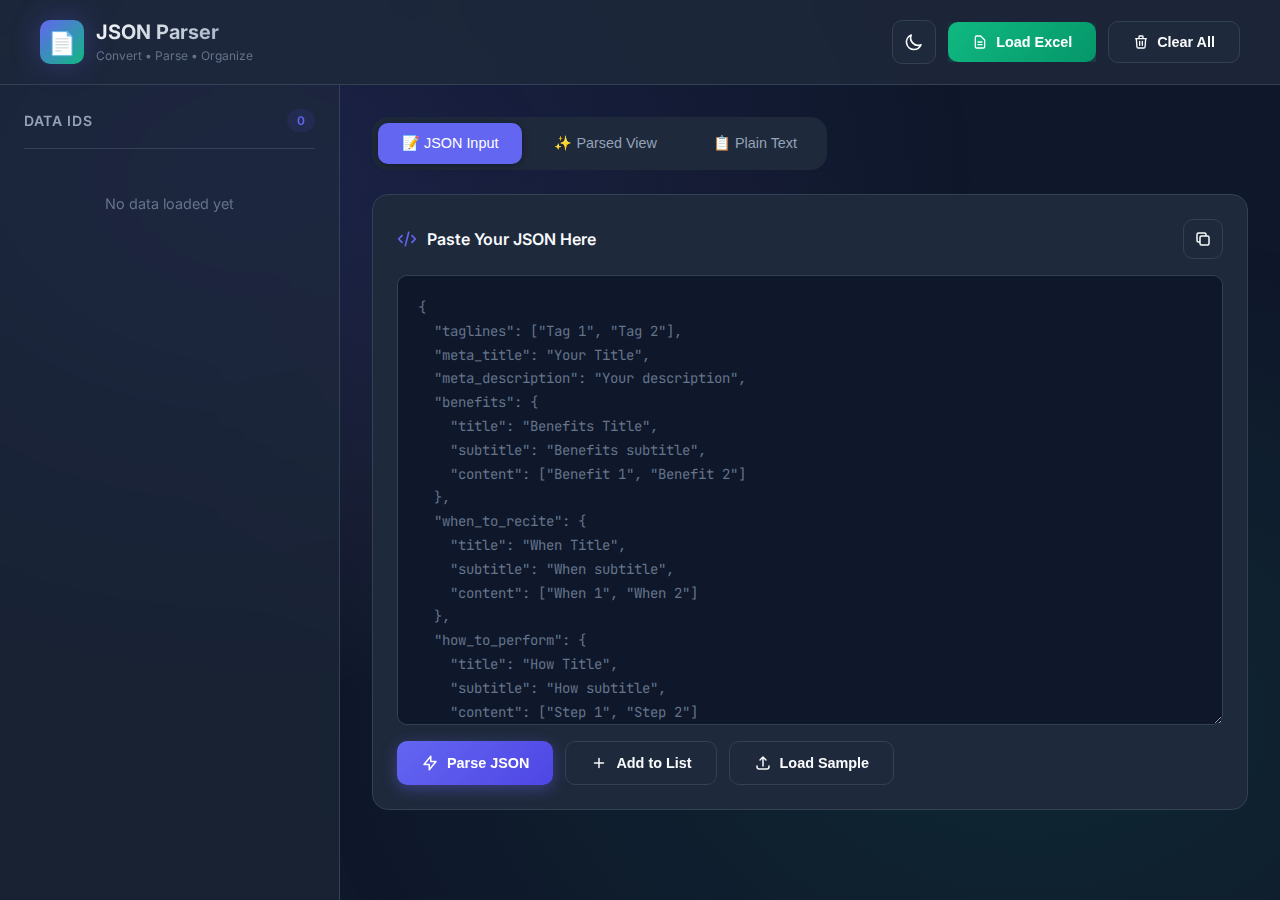
<file: JSON TO TEXT/index.html>
<!DOCTYPE html>
<html lang="en">
  <head>
    <meta charset="UTF-8" />
    <meta name="viewport" content="width=device-width, initial-scale=1.0" />
    <title>JSON to Text Parser | Advanced Converter Tool</title>
    <meta
      name="description"
      content="Convert JSON data to readable text format. Parse, view, and organize JSON content with ID-based navigation."
    />

    <!-- Favicon -->
    <link
      rel="icon"
      type="image/svg+xml"
      href="data:image/svg+xml,%3Csvg xmlns='http://www.w3.org/2000/svg' viewBox='0 0 100 100'%3E%3Crect width='100' height='100' rx='20' fill='%236366f1'/%3E%3Ctext x='50' y='68' font-size='50' text-anchor='middle' fill='white' font-family='Arial, sans-serif' font-weight='bold'%3E%7B%7D%3C/text%3E%3C/svg%3E"
    />

    <!-- Google Fonts -->
    <link
      href="https://fonts.googleapis.com/css2?family=Inter:wght@300;400;500;600;700&family=JetBrains+Mono:wght@400;500&display=swap"
      rel="stylesheet"
    />

    <!-- SheetJS for Excel file reading -->
    <script src="https://cdn.sheetjs.com/xlsx-0.20.1/package/dist/xlsx.full.min.js"></script>

    <style>
      :root {
        --primary: #6366f1;
        --primary-hover: #4f46e5;
        --primary-light: rgba(99, 102, 241, 0.1);
        --secondary: #10b981;
        --secondary-light: rgba(16, 185, 129, 0.1);
        --accent: #f59e0b;
        --accent-light: rgba(245, 158, 11, 0.1);
        --danger: #ef4444;
        --danger-light: rgba(239, 68, 68, 0.1);

        --bg-dark: #0f172a;
        --bg-card: #1e293b;
        --bg-card-hover: #334155;
        --bg-input: #0f172a;

        --text-white: #f8fafc;
        --text-muted: #94a3b8;
        --text-dim: #64748b;

        --border: #334155;
        --border-light: #475569;

        --radius-sm: 6px;
        --radius-md: 10px;
        --radius-lg: 16px;
        --radius-xl: 24px;

        --shadow-sm: 0 2px 8px rgba(0, 0, 0, 0.3);
        --shadow-md: 0 8px 24px rgba(0, 0, 0, 0.4);
        --shadow-lg: 0 16px 48px rgba(0, 0, 0, 0.5);
        --shadow-glow: 0 0 30px rgba(99, 102, 241, 0.3);
      }

      /* Light Theme */
      [data-theme="light"] {
        --bg-dark: #f1f5f9;
        --bg-card: #ffffff;
        --bg-card-hover: #f8fafc;
        --bg-input: #f8fafc;

        --text-white: #1e293b;
        --text-muted: #475569;
        --text-dim: #64748b;

        --border: #e2e8f0;
        --border-light: #cbd5e1;

        --shadow-sm: 0 2px 8px rgba(0, 0, 0, 0.08);
        --shadow-md: 0 8px 24px rgba(0, 0, 0, 0.1);
        --shadow-lg: 0 16px 48px rgba(0, 0, 0, 0.12);
        --shadow-glow: 0 0 30px rgba(99, 102, 241, 0.15);
      }

      [data-theme="light"] body::before {
        background: radial-gradient(
            ellipse at 20% 20%,
            rgba(99, 102, 241, 0.08) 0%,
            transparent 50%
          ),
          radial-gradient(
            ellipse at 80% 80%,
            rgba(16, 185, 129, 0.06) 0%,
            transparent 50%
          ),
          radial-gradient(
            ellipse at 50% 50%,
            rgba(245, 158, 11, 0.04) 0%,
            transparent 50%
          );
      }

      [data-theme="light"] .header {
        background: rgba(255, 255, 255, 0.8);
      }

      [data-theme="light"] .sidebar {
        background: rgba(255, 255, 255, 0.6);
      }

      [data-theme="light"] .logo-text h1 {
        background: linear-gradient(135deg, #1e293b, #475569);
        -webkit-background-clip: text;
        -webkit-text-fill-color: transparent;
        background-clip: text;
      }

      [data-theme="light"] .loading-overlay {
        background: rgba(241, 245, 249, 0.95);
      }

      [data-theme="light"] .loading-spinner {
        border-color: #e2e8f0;
        border-top-color: var(--primary);
      }

      /* Theme Toggle Button */
      .theme-toggle {
        width: 44px;
        height: 44px;
        border-radius: var(--radius-md);
        background: var(--bg-card);
        border: 1px solid var(--border);
        color: var(--text-white);
        cursor: pointer;
        display: flex;
        align-items: center;
        justify-content: center;
        transition: all 0.2s ease;
      }

      .theme-toggle:hover {
        background: var(--bg-card-hover);
        border-color: var(--border-light);
      }

      .theme-toggle svg {
        width: 20px;
        height: 20px;
      }

      .theme-toggle .sun-icon {
        display: none;
      }

      .theme-toggle .moon-icon {
        display: block;
      }

      [data-theme="light"] .theme-toggle .sun-icon {
        display: block;
      }

      [data-theme="light"] .theme-toggle .moon-icon {
        display: none;
      }

      * {
        margin: 0;
        padding: 0;
        box-sizing: border-box;
      }

      body {
        font-family: "Inter", -apple-system, BlinkMacSystemFont, sans-serif;
        background: var(--bg-dark);
        color: var(--text-white);
        min-height: 100vh;
        overflow-x: hidden;
      }

      /* Animated background gradient */
      body::before {
        content: "";
        position: fixed;
        top: 0;
        left: 0;
        width: 100%;
        height: 100%;
        background: radial-gradient(
            ellipse at 20% 20%,
            rgba(99, 102, 241, 0.15) 0%,
            transparent 50%
          ),
          radial-gradient(
            ellipse at 80% 80%,
            rgba(16, 185, 129, 0.1) 0%,
            transparent 50%
          ),
          radial-gradient(
            ellipse at 50% 50%,
            rgba(245, 158, 11, 0.05) 0%,
            transparent 50%
          );
        pointer-events: none;
        z-index: 0;
      }

      /* Header */
      .header {
        background: rgba(30, 41, 59, 0.8);
        backdrop-filter: blur(20px);
        border-bottom: 1px solid var(--border);
        padding: 20px 40px;
        position: sticky;
        top: 0;
        z-index: 100;
      }

      .header-content {
        max-width: 1980px;
        margin: 0 auto;
        display: flex;
        align-items: center;
        justify-content: space-between;
      }

      .logo {
        display: flex;
        align-items: center;
        gap: 12px;
      }

      .logo-icon {
        width: 44px;
        height: 44px;
        background: linear-gradient(135deg, var(--primary), var(--secondary));
        border-radius: var(--radius-md);
        display: flex;
        align-items: center;
        justify-content: center;
        font-size: 1.4rem;
        box-shadow: var(--shadow-glow);
      }

      .logo-text h1 {
        font-size: 1.25rem;
        font-weight: 700;
        background: linear-gradient(
          135deg,
          var(--text-white),
          var(--text-muted)
        );
        -webkit-background-clip: text;
        -webkit-text-fill-color: transparent;
        background-clip: text;
      }

      .logo-text span {
        font-size: 0.75rem;
        color: var(--text-dim);
      }

      .header-actions {
        display: flex;
        gap: 12px;
        align-items: center;
      }

      /* File Name Display */
      .file-name-display {
        display: none;
        align-items: center;
        gap: 8px;
        padding: 8px 16px;
        background: var(--bg-card);
        border: 1px solid var(--border);
        border-radius: var(--radius-md);
        color: var(--text-white);
        font-size: 14px;
        font-weight: 500;
        max-width: 300px;
        overflow: hidden;
      }

      .file-name-display.show {
        display: flex;
      }

      .file-name-display svg {
        width: 18px;
        height: 18px;
        color: var(--secondary);
        flex-shrink: 0;
      }

      .file-name-text {
        white-space: nowrap;
        overflow: hidden;
        text-overflow: ellipsis;
        color: var(--text-white);
      }

      /* Main Layout */
      .main-container {
        display: flex;
        min-height: calc(100vh - 85px);
        position: relative;
        z-index: 1;
      }

      /* Sidebar - ID List */
      .sidebar {
        width: 340px;
        background: rgba(30, 41, 59, 0.6);
        backdrop-filter: blur(10px);
        border-right: 1px solid var(--border);
        padding: 24px;
        display: flex;
        flex-direction: column;
        gap: 16px;
        overflow-y: auto;
        max-height: calc(100vh - 85px);
      }

      .sidebar-header {
        display: flex;
        align-items: center;
        justify-content: space-between;
        padding-bottom: 16px;
        border-bottom: 1px solid var(--border);
      }

      .sidebar-title {
        font-size: 0.875rem;
        font-weight: 600;
        color: var(--text-muted);
        text-transform: uppercase;
        letter-spacing: 0.05em;
      }

      .id-count {
        background: var(--primary-light);
        color: var(--primary);
        padding: 4px 10px;
        border-radius: 20px;
        font-size: 0.75rem;
        font-weight: 600;
      }

      .id-list {
        display: flex;
        flex-direction: column;
        gap: 6px;
        flex: 1;
        overflow-y: auto;
      }

      .id-item {
        padding: 14px 16px;
        background: var(--bg-card);
        border: 1px solid transparent;
        border-radius: var(--radius-md);
        cursor: pointer;
        transition: all 0.2s ease;
        display: flex;
        align-items: center;
        gap: 12px;
      }

      .id-item:hover {
        background: var(--bg-card-hover);
        border-color: var(--border-light);
        transform: translateX(4px);
      }

      .id-item.active {
        background: var(--primary-light);
        border-color: var(--primary);
        box-shadow: 0 0 20px rgba(99, 102, 241, 0.2);
      }

      .id-item.active .id-number {
        background: var(--primary);
        color: white;
      }

      .id-number {
        width: 32px;
        height: 32px;
        background: var(--bg-input);
        border-radius: var(--radius-sm);
        display: flex;
        align-items: center;
        justify-content: center;
        font-size: 0.875rem;
        font-weight: 600;
        color: var(--text-muted);
      }

      .id-label {
        flex: 1;
        font-size: 0.875rem;
        color: var(--text-white);
        white-space: nowrap;
        overflow: hidden;
        text-overflow: ellipsis;
      }

      /* Content Area */
      .content-area {
        flex: 1;
        padding: 32px;
        display: flex;
        flex-direction: column;
        gap: 24px;
        overflow-y: auto;
        max-height: calc(100vh - 85px);
      }

      /* Tabs */
      .tabs-container {
        display: flex;
        gap: 8px;
        background: var(--bg-card);
        padding: 6px;
        border-radius: var(--radius-lg);
        width: fit-content;
      }

      .tab-btn {
        padding: 12px 24px;
        background: transparent;
        border: none;
        border-radius: var(--radius-md);
        color: var(--text-muted);
        font-size: 0.9rem;
        font-weight: 500;
        cursor: pointer;
        transition: all 0.2s ease;
      }

      .tab-btn:hover {
        color: var(--text-white);
      }

      .tab-btn.active {
        background: var(--primary);
        color: white;
        box-shadow: var(--shadow-sm);
      }

      /* Tab Panels */
      .tab-panel {
        display: none;
        flex: 1;
        flex-direction: column;
        gap: 20px;
      }

      .tab-panel.active {
        display: flex;
      }

      /* Input Panel */
      .input-section {
        background: var(--bg-card);
        border: 1px solid var(--border);
        border-radius: var(--radius-lg);
        padding: 24px;
        display: flex;
        flex-direction: column;
        gap: 16px;
      }

      .input-header {
        display: flex;
        align-items: center;
        justify-content: space-between;
      }

      .input-title {
        font-size: 1rem;
        font-weight: 600;
        color: var(--text-white);
        display: flex;
        align-items: center;
        gap: 10px;
      }

      .input-title svg {
        color: var(--primary);
      }

      .json-textarea {
        width: 100%;
        min-height: 450px;
        background: var(--bg-input);
        border: 1px solid var(--border);
        border-radius: var(--radius-md);
        padding: 20px;
        color: var(--text-white);
        font-family: "JetBrains Mono", monospace;
        font-size: 0.875rem;
        line-height: 1.7;
        resize: vertical;
        transition: all 0.2s ease;
      }

      .json-textarea:focus {
        outline: none;
        border-color: var(--primary);
        box-shadow: 0 0 0 3px var(--primary-light);
      }

      .json-textarea::placeholder {
        color: var(--text-dim);
      }

      /* Buttons */
      .btn {
        padding: 12px 24px;
        border: none;
        border-radius: var(--radius-md);
        font-size: 0.9rem;
        font-weight: 600;
        cursor: pointer;
        transition: all 0.2s ease;
        display: inline-flex;
        align-items: center;
        gap: 8px;
      }

      .btn-primary {
        background: linear-gradient(
          135deg,
          var(--primary),
          var(--primary-hover)
        );
        color: white;
        box-shadow: 0 4px 15px rgba(99, 102, 241, 0.4);
      }

      .btn-primary:hover {
        transform: translateY(-2px);
        box-shadow: 0 8px 25px rgba(99, 102, 241, 0.5);
      }

      .btn-secondary {
        background: var(--bg-card);
        color: var(--text-white);
        border: 1px solid var(--border);
      }

      .btn-secondary:hover {
        background: var(--bg-card-hover);
        border-color: var(--border-light);
      }

      .btn-success {
        background: linear-gradient(135deg, var(--secondary), #059669);
        color: white;
      }

      .btn-group {
        display: flex;
        gap: 12px;
        flex-wrap: wrap;
      }

      /* Output Panel */
      .output-section {
        background: var(--bg-card);
        border: 1px solid var(--border);
        border-radius: var(--radius-lg);
        overflow: hidden;
        flex: 1;
      }

      .output-header {
        padding: 20px 24px;
        background: rgba(232, 240, 250, 0.15);
        border-bottom: 1px solid var(--border);
        display: flex;
        align-items: center;
        justify-content: space-between;
      }

      .output-title {
        font-size: 1rem;
        font-weight: 600;
        display: flex;
        align-items: center;
        gap: 10px;
      }

      .output-content {
        padding: 24px;
        max-height: 500px;
        overflow-y: auto;
      }

      /* Parsed Content Sections */
      .parsed-section {
        margin-bottom: 24px;
        padding-bottom: 24px;
        border-bottom: 1px solid var(--border);
      }

      .parsed-section:last-child {
        border-bottom: none;
        margin-bottom: 0;
      }

      .section-header {
        display: flex;
        align-items: center;
        gap: 10px;
        margin-bottom: 12px;
      }

      .section-icon {
        width: 28px;
        height: 28px;
        border-radius: var(--radius-sm);
        display: flex;
        align-items: center;
        justify-content: center;
        font-size: 0.875rem;
      }

      .section-icon.taglines {
        background: var(--primary-light);
        color: var(--primary);
      }
      .section-icon.meta {
        background: var(--secondary-light);
        color: var(--secondary);
      }
      .section-icon.benefits {
        background: var(--accent-light);
        color: var(--accent);
      }
      .section-icon.when {
        background: rgba(236, 72, 153, 0.1);
        color: #ec4899;
      }
      .section-icon.how {
        background: rgba(14, 165, 233, 0.1);
        color: #0ea5e9;
      }
      .section-icon.summary {
        background: rgba(139, 92, 246, 0.1);
        color: #8b5cf6;
      }
      .section-icon.faq {
        background: var(--danger-light);
        color: var(--danger);
      }

      .section-title {
        font-size: 0.875rem;
        font-weight: 600;
        color: var(--text-muted);
        text-transform: uppercase;
        letter-spacing: 0.05em;
      }

      .section-content {
        color: var(--text-white);
        line-height: 1.8;
      }

      .section-content p {
        margin-bottom: 8px;
      }

      .section-content .subtitle {
        color: var(--text-dim);
        font-style: italic;
        margin-bottom: 12px;
      }

      .content-list {
        list-style: none;
        padding: 0;
      }

      .content-list li {
        padding: 10px 0;
        padding-left: 24px;
        position: relative;
        border-bottom: 1px solid rgba(51, 65, 85, 0.5);
      }

      .content-list li:last-child {
        border-bottom: none;
      }

      .content-list li::before {
        content: "→";
        position: absolute;
        left: 0;
        color: var(--primary);
      }

      /* Taglines */
      .taglines-container {
        display: flex;
        flex-wrap: wrap;
        gap: 8px;
      }

      .tagline-chip {
        background: var(--primary-light);
        color: var(--primary);
        padding: 6px 14px;
        border-radius: 20px;
        font-size: 0.8rem;
        font-weight: 500;
      }

      /* FAQ */
      .faq-item {
        background: var(--bg-input);
        border-radius: var(--radius-md);
        padding: 16px;
        margin-bottom: 12px;
      }

      .faq-question {
        font-weight: 600;
        color: var(--primary);
        margin-bottom: 8px;
        display: flex;
        align-items: flex-start;
        gap: 10px;
      }

      .faq-question::before {
        content: "Q";
        background: var(--primary);
        color: white;
        width: 22px;
        height: 22px;
        border-radius: 4px;
        display: flex;
        align-items: center;
        justify-content: center;
        font-size: 0.75rem;
        flex-shrink: 0;
      }

      .faq-answer {
        color: var(--text-muted);
        padding-left: 32px;
        line-height: 1.7;
      }

      /* Text Output */
      .text-output {
        background: var(--bg-input);
        border-radius: var(--radius-md);
        padding: 20px;
        font-family: "JetBrains Mono", monospace;
        font-size: 0.875rem;
        line-height: 1.8;
        color: var(--text-white);
        white-space: pre-wrap;
        min-height: 500px;
        max-height: calc(100vh - 400px);
        overflow-y: auto;
      }

      /* Empty State */
      .empty-state {
        text-align: center;
        padding: 60px 40px;
        color: var(--text-dim);
      }

      .empty-state svg {
        width: 80px;
        height: 80px;
        margin-bottom: 20px;
        opacity: 0.5;
      }

      .empty-state h3 {
        font-size: 1.25rem;
        color: var(--text-muted);
        margin-bottom: 8px;
      }

      .empty-state p {
        font-size: 0.9rem;
      }

      /* Error Message */
      .error-message {
        background: var(--danger-light);
        border: 1px solid rgba(239, 68, 68, 0.3);
        color: var(--danger);
        padding: 14px 18px;
        border-radius: var(--radius-md);
        font-size: 0.875rem;
        display: none;
        align-items: center;
        gap: 10px;
      }

      .error-message.show {
        display: flex;
      }

      /* Success Message */
      .success-message {
        background: var(--secondary-light);
        border: 1px solid rgba(16, 185, 129, 0.3);
        color: var(--secondary);
        padding: 14px 18px;
        border-radius: var(--radius-md);
        font-size: 0.875rem;
        display: none;
        align-items: center;
        gap: 10px;
      }

      .success-message.show {
        display: flex;
      }

      /* Scrollbar */
      ::-webkit-scrollbar {
        width: 8px;
        height: 8px;
      }

      ::-webkit-scrollbar-track {
        background: var(--bg-dark);
      }

      ::-webkit-scrollbar-thumb {
        background: var(--border);
        border-radius: 4px;
      }

      ::-webkit-scrollbar-thumb:hover {
        background: var(--border-light);
      }

      /* Responsive */
      @media (max-width: 1024px) {
        .main-container {
          flex-direction: column;
        }

        .sidebar {
          width: 100%;
          max-height: 200px;
          flex-direction: row;
          flex-wrap: nowrap;
          overflow-x: auto;
          padding: 16px;
        }

        .sidebar-header {
          display: none;
        }

        .id-list {
          flex-direction: row;
          gap: 8px;
        }

        .id-item {
          flex-shrink: 0;
        }

        .content-area {
          max-height: none;
        }
      }

      @media (max-width: 640px) {
        .header {
          padding: 16px 20px;
        }

        .content-area {
          padding: 20px;
        }

        .tabs-container {
          width: 100%;
        }

        .tab-btn {
          flex: 1;
          text-align: center;
          padding: 10px 12px;
          font-size: 0.8rem;
        }

        .btn-group {
          flex-direction: column;
        }

        .btn {
          width: 100%;
          justify-content: center;
        }
      }

      /* Animations */
      @keyframes fadeIn {
        from {
          opacity: 0;
          transform: translateY(10px);
        }
        to {
          opacity: 1;
          transform: translateY(0);
        }
      }

      .fade-in {
        animation: fadeIn 0.3s ease forwards;
      }

      @keyframes pulse {
        0%,
        100% {
          opacity: 1;
        }
        50% {
          opacity: 0.5;
        }
      }

      .pulse {
        animation: pulse 2s infinite;
      }

      /* File Upload Button */
      .file-input-wrapper {
        position: relative;
        overflow: hidden;
        display: inline-block;
      }

      .file-input-wrapper input[type="file"] {
        position: absolute;
        left: 0;
        top: 0;
        opacity: 0;
        cursor: pointer;
        width: 100%;
        height: 100%;
      }

      .btn-upload {
        background: linear-gradient(135deg, var(--secondary), #059669);
        color: white;
        box-shadow: 0 4px 15px rgba(16, 185, 129, 0.4);
      }

      .btn-upload:hover {
        transform: translateY(-2px);
        box-shadow: 0 8px 25px rgba(16, 185, 129, 0.5);
      }

      /* Loading Overlay */
      .loading-overlay {
        position: fixed;
        top: 0;
        left: 0;
        width: 100%;
        height: 100%;
        background: rgba(15, 23, 42, 0.9);
        display: none;
        justify-content: center;
        align-items: center;
        z-index: 1000;
        flex-direction: column;
        gap: 20px;
      }

      .loading-overlay.show {
        display: flex;
      }

      .loading-spinner {
        width: 50px;
        height: 50px;
        border: 4px solid var(--border);
        border-top-color: var(--primary);
        border-radius: 50%;
        animation: spin 1s linear infinite;
      }

      @keyframes spin {
        to {
          transform: rotate(360deg);
        }
      }

      .loading-text {
        color: var(--text-white);
        font-size: 1rem;
        font-weight: 500;
      }

      .loading-progress {
        color: var(--text-muted);
        font-size: 0.875rem;
      }

      /* Edit Mode Styles */
      .text-output-editable {
        background: var(--bg-input);
        border-radius: var(--radius-md);
        padding: 20px;
        font-family: "JetBrains Mono", monospace;
        font-size: 0.875rem;
        line-height: 1.8;
        color: var(--text-white);
        white-space: pre-wrap;
        min-height: 500px;
        max-height: calc(100vh - 400px);
        overflow-y: auto;
        border: 2px solid transparent;
        transition: all 0.2s ease;
        width: 100%;
        resize: vertical;
      }

      .text-output-editable:focus {
        outline: none;
        border-color: var(--primary);
        box-shadow: 0 0 0 3px var(--primary-light);
      }

      .text-output-editable.modified {
        border-color: var(--accent);
      }

      .btn-save {
        background: rgba(16, 185, 129, 0.1);
        color: var(--secondary);
        border: 1px solid var(--secondary);
        box-shadow: none;
      }

      .btn-save:hover {
        transform: translateY(-1px);
        background: rgba(16, 185, 129, 0.2);
      }

      .btn-save:disabled {
        opacity: 0.5;
        cursor: not-allowed;
        transform: none;
        box-shadow: none;
      }

      .btn-edit {
        background: var(--bg-card);
        color: var(--text-muted);
        border: 1px solid var(--border);
        box-shadow: none;
      }

      .btn-edit:hover {
        transform: translateY(-1px);
        background: var(--bg-card-hover);
        color: var(--primary);
        border-color: var(--primary);
      }

      .btn-edit.active {
        background: rgba(239, 68, 68, 0.1);
        color: var(--danger);
        border-color: var(--danger);
      }

      /* Icon-only buttons */
      .btn-icon {
        padding: 10px;
        min-width: 40px;
        height: 40px;
        justify-content: center;
      }

      .btn-icon svg {
        width: 18px;
        height: 18px;
      }

      .edit-status {
        font-size: 0.75rem;
        padding: 4px 10px;
        border-radius: 20px;
        font-weight: 500;
      }

      .edit-status.editing {
        background: var(--accent-light);
        color: var(--accent);
      }

      .edit-status.syncing {
        background: var(--primary-light);
        color: var(--primary);
        animation: pulse 0.5s ease-in-out infinite alternate;
      }

      @keyframes pulse {
        from {
          opacity: 0.7;
        }
        to {
          opacity: 1;
        }
      }

      .edit-status.saved {
        background: var(--secondary-light);
        color: var(--secondary);
      }

      .header-buttons {
        display: flex;
        gap: 8px;
        align-items: center;
      }

      .btn-download {
        background: var(--bg-card);
        color: var(--text-muted);
        border: 1px solid var(--border);
        box-shadow: none;
      }

      .btn-download:hover {
        transform: translateY(-1px);
        background: rgba(59, 130, 246, 0.1);
        color: #3b82f6;
        border-color: #3b82f6;
      }

      .btn-download:disabled {
        opacity: 0.5;
        cursor: not-allowed;
        transform: none;
      }

      .btn-select {
        background: var(--bg-card);
        color: var(--text-muted);
        border: 1px solid var(--border);
        box-shadow: none;
      }

      .btn-select:hover {
        transform: translateY(-1px);
        background: rgba(16, 185, 129, 0.1);
        color: var(--secondary);
        border-color: var(--secondary);
      }

      .btn-select.selected {
        background: rgba(16, 185, 129, 0.15);
        color: var(--secondary);
        border-color: var(--secondary);
      }

      .btn-delete {
        background: var(--bg-card);
        color: var(--text-muted);
        border: 1px solid var(--border);
        box-shadow: none;
      }

      .btn-delete:hover {
        transform: translateY(-1px);
        background: rgba(239, 68, 68, 0.1);
        color: var(--danger);
        border-color: var(--danger);
      }

      .id-item.selected {
        background: var(--secondary-light);
        border-color: var(--secondary);
      }

      .id-item.selected .id-number {
        background: var(--secondary);
        color: white;
      }

      .id-item.deleted {
        opacity: 0.4;
        text-decoration: line-through;
        pointer-events: none;
      }

      .selected-badge {
        background: var(--secondary);
        color: white;
        font-size: 0.65rem;
        padding: 2px 6px;
        border-radius: 10px;
        margin-left: 8px;
      }

      .deleted-badge {
        background: var(--danger);
        color: white;
        font-size: 0.65rem;
        padding: 2px 6px;
        border-radius: 10px;
        margin-left: 8px;
      }

      .column-info {
        font-size: 0.7rem;
        color: var(--text-dim);
        margin-top: 4px;
      }

      /* Animated Copy Toast */
      .copy-toast {
        position: fixed;
        top: 50%;
        left: 50%;
        transform: translate(-50%, -50%) scale(0.5);
        background: linear-gradient(135deg, var(--secondary), #059669);
        color: white;
        padding: 20px 40px;
        border-radius: var(--radius-lg);
        font-size: 1.1rem;
        font-weight: 600;
        display: flex;
        align-items: center;
        gap: 12px;
        box-shadow: 0 20px 60px rgba(16, 185, 129, 0.5);
        opacity: 0;
        visibility: hidden;
        transition: all 0.3s cubic-bezier(0.68, -0.55, 0.265, 1.55);
        z-index: 10000;
      }

      .copy-toast.show {
        opacity: 1;
        visibility: visible;
        transform: translate(-50%, -50%) scale(1);
      }

      .copy-toast svg {
        width: 28px;
        height: 28px;
        animation: checkmark 0.4s ease-out 0.1s forwards;
      }

      @keyframes checkmark {
        0% {
          stroke-dashoffset: 50;
        }
        100% {
          stroke-dashoffset: 0;
        }
      }

      .copy-toast svg path {
        stroke-dasharray: 50;
        stroke-dashoffset: 50;
      }

      .copy-toast::before {
        content: "";
        position: absolute;
        top: -10px;
        left: -10px;
        right: -10px;
        bottom: -10px;
        background: linear-gradient(135deg, var(--secondary), #059669);
        border-radius: var(--radius-xl);
        z-index: -1;
        opacity: 0;
        animation: pulse-ring 0.6s ease-out;
      }

      @keyframes pulse-ring {
        0% {
          opacity: 0.8;
          transform: scale(1);
        }
        100% {
          opacity: 0;
          transform: scale(1.3);
        }
      }
    </style>
  </head>

  <body>
    <!-- Header -->
    <header class="header">
      <div class="header-content">
        <div class="logo">
          <div class="logo-icon">📄</div>
          <div class="logo-text">
            <h1>JSON Parser</h1>
            <span>Convert • Parse • Organize</span>
          </div>
        </div>
        <div class="header-actions">
          <button
            class="theme-toggle"
            onclick="toggleTheme()"
            title="Toggle theme"
          >
            <svg
              class="moon-icon"
              fill="none"
              stroke="currentColor"
              viewBox="0 0 24 24"
            >
              <path
                stroke-linecap="round"
                stroke-linejoin="round"
                stroke-width="2"
                d="M20.354 15.354A9 9 0 018.646 3.646 9.003 9.003 0 0012 21a9.003 9.003 0 008.354-5.646z"
              />
            </svg>
            <svg
              class="sun-icon"
              fill="none"
              stroke="currentColor"
              viewBox="0 0 24 24"
            >
              <path
                stroke-linecap="round"
                stroke-linejoin="round"
                stroke-width="2"
                d="M12 3v1m0 16v1m9-9h-1M4 12H3m15.364 6.364l-.707-.707M6.343 6.343l-.707-.707m12.728 0l-.707.707M6.343 17.657l-.707.707M16 12a4 4 0 11-8 0 4 4 0 018 0z"
              />
            </svg>
          </button>
          <div class="file-name-display" id="fileNameDisplay">
            <svg fill="none" stroke="currentColor" viewBox="0 0 24 24">
              <path
                stroke-linecap="round"
                stroke-linejoin="round"
                stroke-width="2"
                d="M9 12h6m-6 4h6m2 5H7a2 2 0 01-2-2V5a2 2 0 012-2h5.586a1 1 0 01.707.293l5.414 5.414a1 1 0 01.293.707V19a2 2 0 01-2 2z"
              />
            </svg>
            <span class="file-name-text" id="fileNameText"></span>
          </div>
          <div class="file-input-wrapper">
            <button class="btn btn-upload">
              <svg
                width="16"
                height="16"
                fill="none"
                stroke="currentColor"
                viewBox="0 0 24 24"
              >
                <path
                  stroke-linecap="round"
                  stroke-linejoin="round"
                  stroke-width="2"
                  d="M9 12h6m-6 4h6m2 5H7a2 2 0 01-2-2V5a2 2 0 012-2h5.586a1 1 0 01.707.293l5.414 5.414a1 1 0 01.293.707V19a2 2 0 01-2 2z"
                />
              </svg>
              Load Excel
            </button>
            <input
              type="file"
              id="excelFileInput"
              accept=".xlsx,.xls"
              onchange="handleExcelUpload(event)"
            />
          </div>
          <button
            class="btn btn-download"
            id="downloadExcelBtn"
            onclick="downloadExcel()"
            style="display: none"
          >
            <svg
              width="16"
              height="16"
              fill="none"
              stroke="currentColor"
              viewBox="0 0 24 24"
            >
              <path
                stroke-linecap="round"
                stroke-linejoin="round"
                stroke-width="2"
                d="M4 16v1a3 3 0 003 3h10a3 3 0 003-3v-1m-4-4l-4 4m0 0l-4-4m4 4V4"
              />
            </svg>
            Download
          </button>
          <button class="btn btn-secondary" onclick="clearAll()">
            <svg
              width="16"
              height="16"
              fill="none"
              stroke="currentColor"
              viewBox="0 0 24 24"
            >
              <path
                stroke-linecap="round"
                stroke-linejoin="round"
                stroke-width="2"
                d="M19 7l-.867 12.142A2 2 0 0116.138 21H7.862a2 2 0 01-1.995-1.858L5 7m5 4v6m4-6v6m1-10V4a1 1 0 00-1-1h-4a1 1 0 00-1 1v3M4 7h16"
              />
            </svg>
            Clear All
          </button>
        </div>
      </div>
    </header>

    <!-- Main Container -->
    <div class="main-container">
      <!-- Sidebar - ID List -->
      <aside class="sidebar" id="sidebar">
        <div class="sidebar-header">
          <span class="sidebar-title">Data IDs</span>
          <span class="id-count" id="idCount">0</span>
        </div>
        <div class="id-list" id="idList">
          <div class="empty-state" style="padding: 30px 10px">
            <p>No data loaded yet</p>
          </div>
        </div>
      </aside>

      <!-- Content Area -->
      <main class="content-area">
        <!-- Tabs -->
        <div class="tabs-container">
          <button class="tab-btn active" onclick="switchTab('input')">
            📝 JSON Input
          </button>
          <button class="tab-btn" onclick="switchTab('parsed')">
            ✨ Parsed View
          </button>
          <button class="tab-btn" onclick="switchTab('text')">
            📋 Plain Text
          </button>
        </div>

        <!-- Input Tab -->
        <div class="tab-panel active" id="input-panel">
          <div class="input-section">
            <div class="input-header">
              <div class="input-title">
                <svg
                  width="20"
                  height="20"
                  fill="none"
                  stroke="currentColor"
                  viewBox="0 0 24 24"
                >
                  <path
                    stroke-linecap="round"
                    stroke-linejoin="round"
                    stroke-width="2"
                    d="M10 20l4-16m4 4l4 4-4 4M6 16l-4-4 4-4"
                  />
                </svg>
                Paste Your JSON Here
              </div>
              <div class="header-buttons">
                <button
                  class="btn btn-secondary btn-icon"
                  onclick="copyJSON()"
                  title="Copy JSON"
                >
                  <svg fill="none" stroke="currentColor" viewBox="0 0 24 24">
                    <path
                      stroke-linecap="round"
                      stroke-linejoin="round"
                      stroke-width="2"
                      d="M8 16H6a2 2 0 01-2-2V6a2 2 0 012-2h8a2 2 0 012 2v2m-6 12h8a2 2 0 002-2v-8a2 2 0 00-2-2h-8a2 2 0 00-2 2v8a2 2 0 002 2z"
                    />
                  </svg>
                </button>
              </div>
            </div>
            <textarea
              class="json-textarea"
              id="jsonInput"
              placeholder='{
  "taglines": ["Tag 1", "Tag 2"],
  "meta_title": "Your Title",
  "meta_description": "Your description",
  "benefits": {
    "title": "Benefits Title",
    "subtitle": "Benefits subtitle",
    "content": ["Benefit 1", "Benefit 2"]
  },
  "when_to_recite": {
    "title": "When Title",
    "subtitle": "When subtitle",
    "content": ["When 1", "When 2"]
  },
  "how_to_perform": {
    "title": "How Title",
    "subtitle": "How subtitle",
    "content": ["Step 1", "Step 2"]
  },
  "summary": ["Summary paragraph 1", "Summary paragraph 2"],
  "faqs": [
    {"question": "Question 1?", "answer": "Answer 1"},
    {"question": "Question 2?", "answer": "Answer 2"}
  ]
}'
            ></textarea>

            <div id="errorMsg" class="error-message">
              <svg
                width="20"
                height="20"
                fill="none"
                stroke="currentColor"
                viewBox="0 0 24 24"
              >
                <path
                  stroke-linecap="round"
                  stroke-linejoin="round"
                  stroke-width="2"
                  d="M12 8v4m0 4h.01M21 12a9 9 0 11-18 0 9 9 0 0118 0z"
                />
              </svg>
              <span id="errorText"></span>
            </div>

            <div id="successMsg" class="success-message">
              <svg
                width="20"
                height="20"
                fill="none"
                stroke="currentColor"
                viewBox="0 0 24 24"
              >
                <path
                  stroke-linecap="round"
                  stroke-linejoin="round"
                  stroke-width="2"
                  d="M9 12l2 2 4-4m6 2a9 9 0 11-18 0 9 9 0 0118 0z"
                />
              </svg>
              <span id="successText"></span>
            </div>

            <div class="btn-group">
              <button class="btn btn-primary" onclick="parseJSON()">
                <svg
                  width="18"
                  height="18"
                  fill="none"
                  stroke="currentColor"
                  viewBox="0 0 24 24"
                >
                  <path
                    stroke-linecap="round"
                    stroke-linejoin="round"
                    stroke-width="2"
                    d="M13 10V3L4 14h7v7l9-11h-7z"
                  />
                </svg>
                Parse JSON
              </button>
              <button class="btn btn-secondary" onclick="addToList()">
                <svg
                  width="18"
                  height="18"
                  fill="none"
                  stroke="currentColor"
                  viewBox="0 0 24 24"
                >
                  <path
                    stroke-linecap="round"
                    stroke-linejoin="round"
                    stroke-width="2"
                    d="M12 6v6m0 0v6m0-6h6m-6 0H6"
                  />
                </svg>
                Add to List
              </button>
              <button class="btn btn-secondary" onclick="loadSampleData()">
                <svg
                  width="18"
                  height="18"
                  fill="none"
                  stroke="currentColor"
                  viewBox="0 0 24 24"
                >
                  <path
                    stroke-linecap="round"
                    stroke-linejoin="round"
                    stroke-width="2"
                    d="M4 16v1a3 3 0 003 3h10a3 3 0 003-3v-1m-4-8l-4-4m0 0L8 8m4-4v12"
                  />
                </svg>
                Load Sample
              </button>
            </div>
          </div>
        </div>

        <!-- Parsed View Tab -->
        <div class="tab-panel" id="parsed-panel">
          <div class="output-section">
            <div class="output-header">
              <div class="output-title">
                <svg
                  width="20"
                  height="20"
                  fill="none"
                  stroke="currentColor"
                  viewBox="0 0 24 24"
                >
                  <path
                    stroke-linecap="round"
                    stroke-linejoin="round"
                    stroke-width="2"
                    d="M9 12h6m-6 4h6m2 5H7a2 2 0 01-2-2V5a2 2 0 012-2h5.586a1 1 0 01.707.293l5.414 5.414a1 1 0 01.293.707V19a2 2 0 01-2 2z"
                  />
                </svg>
                Parsed Content
              </div>
              <button class="btn btn-secondary" onclick="copyParsed()">
                <svg
                  width="16"
                  height="16"
                  fill="none"
                  stroke="currentColor"
                  viewBox="0 0 24 24"
                >
                  <path
                    stroke-linecap="round"
                    stroke-linejoin="round"
                    stroke-width="2"
                    d="M8 16H6a2 2 0 01-2-2V6a2 2 0 012-2h8a2 2 0 012 2v2m-6 12h8a2 2 0 002-2v-8a2 2 0 00-2-2h-8a2 2 0 00-2 2v8a2 2 0 002 2z"
                  />
                </svg>
                Copy
              </button>
            </div>
            <div class="output-content" id="parsedOutput">
              <div class="empty-state">
                <svg fill="none" stroke="currentColor" viewBox="0 0 24 24">
                  <path
                    stroke-linecap="round"
                    stroke-linejoin="round"
                    stroke-width="1.5"
                    d="M9 12h6m-6 4h6m2 5H7a2 2 0 01-2-2V5a2 2 0 012-2h5.586a1 1 0 01.707.293l5.414 5.414a1 1 0 01.293.707V19a2 2 0 01-2 2z"
                  />
                </svg>
                <h3>No Content Yet</h3>
                <p>Paste JSON in the input tab and click "Parse JSON"</p>
              </div>
            </div>
          </div>
        </div>

        <!-- Plain Text Tab -->
        <div class="tab-panel" id="text-panel">
          <div class="output-section">
            <div class="output-header">
              <div class="output-title">
                <svg
                  width="20"
                  height="20"
                  fill="none"
                  stroke="currentColor"
                  viewBox="0 0 24 24"
                >
                  <path
                    stroke-linecap="round"
                    stroke-linejoin="round"
                    stroke-width="2"
                    d="M4 6h16M4 12h16M4 18h7"
                  />
                </svg>
                Plain Text Output
                <span
                  class="edit-status"
                  id="editStatus"
                  style="display: none"
                ></span>
              </div>
              <div class="header-buttons">
                <button
                  class="btn btn-select btn-icon"
                  id="selectToggleBtn"
                  onclick="toggleSelectStatus()"
                  title="Select"
                >
                  <svg fill="none" stroke="currentColor" viewBox="0 0 24 24">
                    <path
                      stroke-linecap="round"
                      stroke-linejoin="round"
                      stroke-width="2"
                      d="M5 13l4 4L19 7"
                    />
                  </svg>
                </button>
                <button
                  class="btn btn-delete btn-icon"
                  id="deleteRowBtn"
                  onclick="deleteCurrentRow()"
                  title="Delete"
                >
                  <svg fill="none" stroke="currentColor" viewBox="0 0 24 24">
                    <path
                      stroke-linecap="round"
                      stroke-linejoin="round"
                      stroke-width="2"
                      d="M19 7l-.867 12.142A2 2 0 0116.138 21H7.862a2 2 0 01-1.995-1.858L5 7m5 4v6m4-6v6m1-10V4a1 1 0 00-1-1h-4a1 1 0 00-1 1v3M4 7h16"
                    />
                  </svg>
                </button>
                <button
                  class="btn btn-edit btn-icon"
                  id="editToggleBtn"
                  onclick="toggleEditMode()"
                  title="Edit"
                >
                  <svg fill="none" stroke="currentColor" viewBox="0 0 24 24">
                    <path
                      stroke-linecap="round"
                      stroke-linejoin="round"
                      stroke-width="2"
                      d="M11 5H6a2 2 0 00-2 2v11a2 2 0 002 2h11a2 2 0 002-2v-5m-1.414-9.414a2 2 0 112.828 2.828L11.828 15H9v-2.828l8.586-8.586z"
                    />
                  </svg>
                </button>
                <button
                  class="btn btn-save btn-icon"
                  id="saveChangesBtn"
                  onclick="saveTextChanges()"
                  style="display: none"
                  title="Save"
                >
                  <svg fill="none" stroke="currentColor" viewBox="0 0 24 24">
                    <path
                      stroke-linecap="round"
                      stroke-linejoin="round"
                      stroke-width="2"
                      d="M8 7H5a2 2 0 00-2 2v9a2 2 0 002 2h14a2 2 0 002-2V9a2 2 0 00-2-2h-3m-1 4l-3 3m0 0l-3-3m3 3V4"
                    />
                  </svg>
                </button>
                <button
                  class="btn btn-secondary btn-icon"
                  onclick="copyText()"
                  title="Copy"
                >
                  <svg fill="none" stroke="currentColor" viewBox="0 0 24 24">
                    <path
                      stroke-linecap="round"
                      stroke-linejoin="round"
                      stroke-width="2"
                      d="M8 16H6a2 2 0 01-2-2V6a2 2 0 012-2h8a2 2 0 012 2v2m-6 12h8a2 2 0 002-2v-8a2 2 0 00-2-2h-8a2 2 0 00-2 2v8a2 2 0 002 2z"
                    />
                  </svg>
                </button>
              </div>
            </div>
            <div class="output-content">
              <div class="text-output" id="textOutput">
                Parse JSON to see plain text output here...
              </div>
              <textarea
                class="text-output-editable"
                id="textOutputEditable"
                style="display: none"
                oninput="onTextEdit()"
              ></textarea>
            </div>
          </div>
        </div>
      </main>
    </div>

    <!-- Loading Overlay -->
    <div class="loading-overlay" id="loadingOverlay">
      <div class="loading-spinner"></div>
      <div class="loading-text">Loading Excel File...</div>
      <div class="loading-progress" id="loadingProgress">Please wait</div>
    </div>

    <!-- Copy Toast -->
    <div class="copy-toast" id="copyToast">
      <svg fill="none" stroke="currentColor" viewBox="0 0 24 24">
        <path
          stroke-linecap="round"
          stroke-linejoin="round"
          stroke-width="3"
          d="M5 13l4 4L19 7"
        />
      </svg>
      <span id="copyToastText">Copied!</span>
    </div>

    <script>
      // Theme functions
      function toggleTheme() {
        const html = document.documentElement;
        const currentTheme = html.getAttribute("data-theme");
        const newTheme = currentTheme === "light" ? "dark" : "light";
        html.setAttribute("data-theme", newTheme);
        localStorage.setItem("theme", newTheme);
      }

      // Load saved theme on page load
      (function () {
        const savedTheme = localStorage.getItem("theme");
        if (savedTheme) {
          document.documentElement.setAttribute("data-theme", savedTheme);
        } else {
          // Default to dark theme
          document.documentElement.setAttribute("data-theme", "dark");
        }
      })();

      // Global data store
      let dataStore = [];
      let currentData = null;
      let activeId = null;

      // Original Excel data for smart update
      let originalWorkbook = null;
      let originalSheetName = null;
      let columnHeaders = { id: "ID", content: "input" }; // Dynamic headers
      let deletedIds = new Set(); // Track deleted rows
      let selectedIds = new Set(); // Track selected rows
      let currentFileName = null; // Track current loaded file name
      let showFileName = false; // Toggle for showing file name in output

      // IndexedDB setup
      const DB_NAME = "JsonParserDB";
      const DB_VERSION = 1;
      const STORE_NAME = "jsonData";
      let db = null;

      // Open IndexedDB
      function openDatabase() {
        return new Promise((resolve, reject) => {
          const request = indexedDB.open(DB_NAME, DB_VERSION);

          request.onerror = () => {
            console.error("Failed to open IndexedDB:", request.error);
            reject(request.error);
          };

          request.onsuccess = () => {
            db = request.result;
            console.log("IndexedDB opened successfully");
            resolve(db);
          };

          request.onupgradeneeded = (event) => {
            const database = event.target.result;
            if (!database.objectStoreNames.contains(STORE_NAME)) {
              database.createObjectStore(STORE_NAME, { keyPath: "key" });
              console.log("Object store created");
            }
          };
        });
      }

      // Save data to IndexedDB
      async function saveToStorage() {
        try {
          if (!db) await openDatabase();

          const transaction = db.transaction([STORE_NAME], "readwrite");
          const store = transaction.objectStore(STORE_NAME);

          // Save dataStore
          store.put({ key: "dataStore", value: dataStore });
          // Save activeId
          store.put({ key: "activeId", value: activeId });
          // Save selected and deleted IDs
          store.put({ key: "selectedIds", value: Array.from(selectedIds) });
          store.put({ key: "deletedIds", value: Array.from(deletedIds) });
          store.put({ key: "columnHeaders", value: columnHeaders });
          // Save file name
          store.put({ key: "currentFileName", value: currentFileName });

          transaction.oncomplete = () => {
            console.log("Data saved to IndexedDB:", dataStore.length, "items");
          };

          transaction.onerror = () => {
            console.error("Failed to save to IndexedDB:", transaction.error);
          };
        } catch (e) {
          console.error("Failed to save to IndexedDB:", e);
        }
      }

      // Load data from IndexedDB
      function loadFromStorage() {
        return new Promise(async (resolve, reject) => {
          try {
            if (!db) await openDatabase();

            const transaction = db.transaction([STORE_NAME], "readonly");
            const store = transaction.objectStore(STORE_NAME);

            const dataRequest = store.get("dataStore");
            const activeIdRequest = store.get("activeId");
            const selectedIdsRequest = store.get("selectedIds");
            const deletedIdsRequest = store.get("deletedIds");
            const columnHeadersRequest = store.get("columnHeaders");
            const fileNameRequest = store.get("currentFileName");

            transaction.oncomplete = () => {
              const savedData = dataRequest.result;
              const savedActiveId = activeIdRequest.result;
              const savedSelectedIds = selectedIdsRequest.result;
              const savedDeletedIds = deletedIdsRequest.result;
              const savedColumnHeaders = columnHeadersRequest.result;
              const savedFileName = fileNameRequest.result;

              console.log(
                "Loading from IndexedDB, found data:",
                savedData ? "yes" : "no"
              );

              if (savedData && savedData.value) {
                dataStore = savedData.value;
                console.log("Parsed dataStore:", dataStore.length, "items");
                activeId = savedActiveId ? savedActiveId.value : null;

                // Restore selected and deleted IDs
                if (savedSelectedIds && savedSelectedIds.value) {
                  selectedIds = new Set(savedSelectedIds.value);
                }
                if (savedDeletedIds && savedDeletedIds.value) {
                  deletedIds = new Set(savedDeletedIds.value);
                }
                if (savedColumnHeaders && savedColumnHeaders.value) {
                  columnHeaders = savedColumnHeaders.value;
                }
                // Restore file name
                if (savedFileName && savedFileName.value) {
                  currentFileName = savedFileName.value;
                  document.getElementById("fileNameText").textContent =
                    currentFileName;
                  document
                    .getElementById("fileNameDisplay")
                    .classList.add("show");
                }

                renderIdList();

                // Show download button if data exists
                if (dataStore.length > 0) {
                  document.getElementById("downloadExcelBtn").style.display =
                    "inline-flex";
                }

                // If there was an active item, restore it
                if (
                  activeId &&
                  dataStore.length > 0 &&
                  !deletedIds.has(activeId)
                ) {
                  selectId(activeId);
                }
              }
              resolve();
            };

            transaction.onerror = () => {
              console.error(
                "Failed to load from IndexedDB:",
                transaction.error
              );
              reject(transaction.error);
            };
          } catch (e) {
            console.error("Failed to load from IndexedDB:", e);
            dataStore = [];
            activeId = null;
            reject(e);
          }
        });
      }

      // Clear IndexedDB
      function clearStorage() {
        if (!db) return;

        const transaction = db.transaction([STORE_NAME], "readwrite");
        const store = transaction.objectStore(STORE_NAME);
        store.clear();

        transaction.oncomplete = () => {
          console.log("IndexedDB cleared");
        };
      }

      // Sample data based on user's JSON structure
      const sampleData = {
        taglines: [
          "Rizq Dua",
          "Masnoon Dua",
          "After Salah",
          "Wealth Dua",
          "Sahih Bukhari",
        ],
        meta_title: "Dua for Rizq and Help After Prayer for Wealth and Success",
        meta_description:
          "Read this dua after prayer for rizq and help. Learn the correct way to ask Allah for wealth and barakah with this masnoon dua for success in your life.",
        benefits: {
          title: "Benefits of Dua After Prayer for Rizq",
          subtitle:
            "Reciting this beautiful dua brings peace to the heart because it reminds you that only Allah is the one who gives provision and no one can stop His blessings from reaching you.",
          content: [
            "Saying Allahumma la mania lima ataita helps you trust that your rizq is written only by Allah.",
            "This dua after prayer removes fear of people because you know they cannot stop Allah's help.",
            "It keeps the heart humble by reminding us that our hard work only succeeds with Allah's permission.",
            "Reciting this dua for rizq protects a muslim from being jealous of others who have wealth.",
            "This masnoon dua strengthens your connection with Allah after every fard prayer you perform.",
          ],
        },
        when_to_recite: {
          title: "When to Recite Dua After Prayer for Help",
          subtitle:
            "You should make it a habit to say these words at specific times to follow the sunnah and to remind yourself that all success and wealth come directly from the command of Allah.",
          content: [
            "The best time to recite this dua for rizq is immediately after saying tasleem in fard prayer.",
            "You can say this dua for wealth whenever you feel worried about your job or money matters.",
            "It is good to recite this dua for help from Allah in the morning to start your day with trust.",
            "Recite this dua after namaz especially when you finish your daily prayers at the mosque or home.",
            "Use this dua for rizq and success when you are making your daily dhikr and remembering Allah.",
          ],
        },
        how_to_perform: {
          title: "How to perform Dua After Prayer for Rizq",
          subtitle:
            "Doing this act of worship is very simple and brings great rewards if you focus on the meaning while affirming that no one can stop what Allah decides to give you in this life.",
          content: [
            "Sit calmly after your fard prayer and finish the tasleem before you start this dua for rizq.",
            "You do not need to raise hands but say the words La ilaha illallahu wahdahu with full focus.",
            "Understand that when you say Allahumma la mania you are admitting only Allah has power.",
            "Recite this dua after prayer individually with a low voice so you can hear yourself speak.",
            "Make sure you pronounce the arabic words clearly or read the translation if you are learning.",
          ],
        },
        summary: [
          "The Dua After Prayer for Rizq and Help is a very strong statement that comes from authentic hadith. It teaches us that Allah is the Owner of everything. When a muslim recites this, they admit that if Allah wants to give wealth, nobody can stop it, and if He holds it back, nobody can force Him to give it.",
          "Using this dua for rizq and wealth daily changes how you look at life. It makes you rely less on people and more on your Creator. By reciting this dua after namaz regularly, you find peace knowing that your success is in safe hands. It is a simple way to ask Allah for help and keep your faith strong.",
        ],
        faqs: [
          {
            question: "Does this dua for rizq guarantee wealth?",
            answer:
              "This dua for rizq builds trust in Allah. It brings barakah in what you have and opens doors for wealth if it is good for you, but exact results depend on Allah.",
          },
          {
            question: "Can I read this dua for help without wudu?",
            answer:
              "Yes, you can read this dua for help from Allah without wudu as it is a form of dhikr. However, it is usually recited right after fard prayer when you have wudu.",
          },
          {
            question: "Is this a powerful dua for rizq and success?",
            answer:
              "Yes, this is a very powerful dua for rizq because it was recited by the Prophet. It affirms that all success and provision come only from Allah's command.",
          },
          {
            question: "How many times should I read dua for rizk?",
            answer:
              "There is no fixed number for this dua for rizk. The sunnah is to recite it once after every fard prayer. You can also repeat it more times as general dhikr.",
          },
          {
            question: "Where is this dua after prayer found?",
            answer:
              "This dua after prayer is found in Sahih Bukhari and Sahih Muslim. It is an authentic masnoon dua that the Prophet used to say after finishing his prayers.",
          },
        ],
      };

      // Switch between tabs
      function switchTab(tabName) {
        // Remove active class from all tabs and panels
        document
          .querySelectorAll(".tab-btn")
          .forEach((btn) => btn.classList.remove("active"));
        document
          .querySelectorAll(".tab-panel")
          .forEach((panel) => panel.classList.remove("active"));

        // Add active class to selected tab and panel
        event.target.classList.add("active");
        document.getElementById(`${tabName}-panel`).classList.add("active");
      }

      // Parse JSON from input
      function parseJSON() {
        const input = document.getElementById("jsonInput").value.trim();
        const errorMsg = document.getElementById("errorMsg");
        const errorText = document.getElementById("errorText");
        const successMsg = document.getElementById("successMsg");
        const successText = document.getElementById("successText");

        errorMsg.classList.remove("show");
        successMsg.classList.remove("show");

        if (!input) {
          errorText.textContent = "Please enter JSON data to parse.";
          errorMsg.classList.add("show");
          return;
        }

        try {
          // Try to parse as JSON first
          let parsedData = JSON.parse(input);

          // Handle double-encoded or multiple-encoded JSON
          // Keep parsing if the result is a string that looks like JSON
          let parseCount = 1;
          while (typeof parsedData === "string" && parseCount < 10) {
            try {
              const temp = JSON.parse(parsedData);
              parsedData = temp;
              parseCount++;
            } catch (e) {
              // Not a JSON string, stop parsing
              break;
            }
          }

          // If after all parsing we still have a string, it might be plain text
          if (typeof parsedData === "string") {
            throw new Error("Result is still a string after parsing");
          }

          currentData = parsedData;

          // Format the JSON nicely in the input field
          document.getElementById("jsonInput").value = JSON.stringify(
            currentData,
            null,
            2
          );

          renderParsedContent(currentData);
          renderPlainText(currentData);

          let successMessage = "JSON parsed successfully!";
          if (parseCount > 1) {
            successMessage = `JSON parsed successfully (${parseCount}x encoded)!`;
          }
          successText.textContent =
            successMessage +
            ' Switch to "Parsed View" or "Plain Text" to see results.';
          successMsg.classList.add("show");

          // Auto-switch to parsed view
          setTimeout(() => {
            document.querySelectorAll(".tab-btn")[1].click();
          }, 500);
        } catch (e) {
          // If JSON parsing fails, try to parse as plain text
          try {
            currentData = parsePlainTextToJSON(input);

            // Format the JSON nicely in the input field
            document.getElementById("jsonInput").value = JSON.stringify(
              currentData,
              null,
              2
            );

            renderParsedContent(currentData);
            renderPlainText(currentData);

            successText.textContent =
              "Plain text parsed successfully! Converted to JSON format.";
            successMsg.classList.add("show");

            // Auto-switch to parsed view
            setTimeout(() => {
              document.querySelectorAll(".tab-btn")[1].click();
            }, 500);
          } catch (plainTextError) {
            errorText.textContent =
              "Invalid input format. Expected JSON or structured plain text. JSON Error: " +
              e.message;
            errorMsg.classList.add("show");
          }
        }
      }

      // Parse plain text content to JSON structure
      function parsePlainTextToJSON(text) {
        const lines = text
          .split("\n")
          .map((line) => line.trim())
          .filter((line) => line);
        const result = {};
        let currentSection = null;
        let currentSubsection = null;
        let contentArray = [];
        let faqArray = [];
        let currentFaq = null;

        for (let i = 0; i < lines.length; i++) {
          const line = lines[i];

          // Check for section headers (ALL CAPS ending with colon)
          if (line.match(/^[A-Z\s]+:$/)) {
            // Save previous section if exists
            if (currentSection && contentArray.length > 0) {
              if (currentSection === "faqs") {
                if (currentFaq && currentFaq.question && currentFaq.answer) {
                  faqArray.push(currentFaq);
                }
                result[currentSection] = faqArray;
              } else if (currentSubsection) {
                result[currentSection] = currentSubsection;
              } else {
                result[currentSection] =
                  contentArray.length === 1 ? contentArray[0] : contentArray;
              }
            }

            // Start new section
            const sectionName = line
              .slice(0, -1)
              .trim()
              .toLowerCase()
              .replace(/\s+/g, "_");
            currentSection = sectionName;
            contentArray = [];
            currentSubsection = null;
            faqArray = [];
            currentFaq = null;

            if (
              sectionName === "frequently_asked_questions" ||
              sectionName === "faqs" ||
              sectionName === "faq"
            ) {
              currentSection = "faqs";
            } else if (sectionName === "taglines") {
              // Handle taglines specially as array
              result[currentSection] = [];
            }
            continue;
          }

          // Handle FAQ questions and answers
          if (currentSection === "faqs") {
            if (line.match(/^Q\d+:/i)) {
              // Save previous FAQ if exists
              if (currentFaq && currentFaq.question && currentFaq.answer) {
                faqArray.push(currentFaq);
              }
              currentFaq = {
                question: line.replace(/^Q\d+:\s*/i, "").trim(),
                answer: "",
              };
            } else if (line.match(/^A\d+:/i)) {
              if (currentFaq) {
                currentFaq.answer = line.replace(/^A\d+:\s*/i, "").trim();
              }
            } else if (currentFaq && !currentFaq.answer) {
              // Continuation of question
              currentFaq.question += " " + line;
            } else if (currentFaq && currentFaq.answer) {
              // Continuation of answer
              currentFaq.answer += " " + line;
            }
            continue;
          }

          // Handle numbered lists (1. 2. 3. etc)
          if (line.match(/^\d+\.\s/)) {
            const content = line.replace(/^\d+\.\s*/, "").trim();

            // Check if this is part of a structured section (benefits, when_to_recite, etc)
            if (
              currentSection &&
              (currentSection === "benefits" ||
                currentSection === "when_to_recite" ||
                currentSection === "how_to_perform" ||
                currentSection === "when" ||
                currentSection === "how")
            ) {
              if (!currentSubsection) {
                currentSubsection = { content: [] };
              }
              if (!currentSubsection.content) {
                currentSubsection.content = [];
              }
              currentSubsection.content.push(content);
            } else {
              contentArray.push(content);
            }
            continue;
          }

          // Regular content lines
          if (currentSection) {
            // Check if this could be a title or subtitle for structured sections
            if (
              !currentSubsection &&
              (currentSection === "benefits" ||
                currentSection === "when_to_recite" ||
                currentSection === "how_to_perform" ||
                currentSection === "when" ||
                currentSection === "how")
            ) {
              if (!currentSubsection) {
                currentSubsection = { title: line };
              } else if (!currentSubsection.subtitle) {
                currentSubsection.subtitle = line;
              } else {
                if (!currentSubsection.content) {
                  currentSubsection.content = [];
                }
                currentSubsection.content.push(line);
              }
            } else if (currentSection === "taglines") {
              // Split by commas for taglines
              const tags = line
                .split(",")
                .map((t) => t.trim())
                .filter((t) => t);
              result[currentSection].push(...tags);
            } else {
              contentArray.push(line);
            }
          }
        }

        // Save last section
        if (currentSection) {
          if (currentSection === "faqs") {
            if (currentFaq && currentFaq.question && currentFaq.answer) {
              faqArray.push(currentFaq);
            }
            if (faqArray.length > 0) {
              result[currentSection] = faqArray;
            }
          } else if (currentSubsection) {
            result[currentSection] = currentSubsection;
          } else if (contentArray.length > 0) {
            result[currentSection] =
              contentArray.length === 1 ? contentArray[0] : contentArray;
          }
        }

        // If nothing was parsed, throw error
        if (Object.keys(result).length === 0) {
          throw new Error(
            "Could not parse plain text. Please use proper section headers."
          );
        }

        return result;
      }

      // Add current JSON to ID list
      function addToList() {
        const input = document.getElementById("jsonInput").value.trim();
        const errorMsg = document.getElementById("errorMsg");
        const errorText = document.getElementById("errorText");
        const successMsg = document.getElementById("successMsg");
        const successText = document.getElementById("successText");

        errorMsg.classList.remove("show");
        successMsg.classList.remove("show");

        if (!input) {
          errorText.textContent = "Please enter JSON data first.";
          errorMsg.classList.add("show");
          return;
        }

        try {
          let data;
          try {
            // Try parsing as JSON first
            data = JSON.parse(input);

            // Handle double-encoded JSON
            let parseCount = 1;
            while (typeof data === "string" && parseCount < 10) {
              try {
                const temp = JSON.parse(data);
                data = temp;
                parseCount++;
              } catch (e) {
                break;
              }
            }

            // If still a string, try plain text
            if (typeof data === "string") {
              data = parsePlainTextToJSON(data);
            }
          } catch (jsonError) {
            // If JSON parsing fails, try plain text parsing
            data = parsePlainTextToJSON(input);
          }

          const id = dataStore.length + 1;
          const title = data.meta_title || data.title || `Data #${id}`;

          dataStore.push({
            id: id,
            title: title.substring(0, 40) + (title.length > 40 ? "..." : ""),
            data: data,
          });

          renderIdList();
          saveToStorage();

          successText.textContent = `Added as ID #${id} to the list!`;
          successMsg.classList.add("show");

          // Clear input after adding
          document.getElementById("jsonInput").value = "";
        } catch (e) {
          errorText.textContent = "Invalid input format: " + e.message;
          errorMsg.classList.add("show");
        }
      }

      // Render ID list in sidebar
      function renderIdList() {
        const idList = document.getElementById("idList");
        const idCount = document.getElementById("idCount");

        // Count non-deleted items
        const activeCount = dataStore.filter(
          (d) => !deletedIds.has(d.id)
        ).length;
        idCount.textContent = activeCount;

        if (dataStore.length === 0) {
          idList.innerHTML = `
                    <div class="empty-state" style="padding: 30px 10px;">
                        <p>No data loaded yet</p>
                    </div>
                `;
          return;
        }

        idList.innerHTML = dataStore
          .map((item) => {
            const isDeleted = deletedIds.has(item.id);
            const isSelected = selectedIds.has(item.id);
            const isActive = activeId === item.id;

            let classes = "id-item";
            if (isActive) classes += " active";
            if (isSelected) classes += " selected";
            if (isDeleted) classes += " deleted";

            let badges = "";
            if (isSelected) badges += '<span class="selected-badge">✓</span>';
            if (isDeleted)
              badges += '<span class="deleted-badge">Deleted</span>';

            return `
                <div class="${classes}" onclick="${
              isDeleted ? "" : "selectId(" + item.id + ")"
            }">
                    <div class="id-number">${item.id}</div>
                    <div class="id-label">${item.title}${badges}</div>
                </div>
            `;
          })
          .join("");
      }

      // Select an ID from the list
      function selectId(id) {
        // Skip if deleted
        if (deletedIds.has(id)) return;

        // Reset edit mode if active
        if (isEditMode) {
          isEditMode = false;
          document.getElementById("textOutput").style.display = "block";
          document.getElementById("textOutputEditable").style.display = "none";
          document.getElementById("editToggleBtn").classList.remove("active");
          document.getElementById("saveChangesBtn").style.display = "none";
          document.getElementById("editStatus").style.display = "none";
          hasUnsavedChanges = false;
        }

        activeId = id;

        // Update select button state
        const selectBtn = document.getElementById("selectToggleBtn");
        if (selectedIds.has(id)) {
          selectBtn.classList.add("selected");
        } else {
          selectBtn.classList.remove("selected");
        }

        // Find item with loose equality to handle string/number differences
        const item = dataStore.find((d) => d.id == id);

        console.log("selectId called with:", id);
        console.log("Found item:", item);

        if (item) {
          currentData = item.data;

          console.log("Item data:", item.data);
          console.log("Item data type:", typeof item.data);
          console.log(
            "Item data keys:",
            item.data ? Object.keys(item.data) : "null"
          );

          document.getElementById("jsonInput").value = JSON.stringify(
            item.data,
            null,
            2
          );
          renderParsedContent(item.data);
          renderPlainText(item.data);
          renderIdList();
          saveToStorage();

          // Switch to Plain Text tab (index 2) for Excel loaded data
          document.querySelectorAll(".tab-btn")[2].click();
        } else {
          console.warn("No item found for ID:", id);
        }
      }

      // Render parsed content with styled sections
      function renderParsedContent(data) {
        const output = document.getElementById("parsedOutput");
        let html = "";

        // Taglines
        if (data.taglines && Array.isArray(data.taglines)) {
          html += `
                    <div class="parsed-section fade-in">
                        <div class="section-header">
                            <div class="section-icon taglines">🏷️</div>
                            <span class="section-title">Taglines</span>
                        </div>
                        <div class="section-content">
                            <div class="taglines-container">
                                ${data.taglines
                                  .map(
                                    (tag) =>
                                      `<span class="tagline-chip">${escapeHtml(
                                        tag
                                      )}</span>`
                                  )
                                  .join("")}
                            </div>
                        </div>
                    </div>
                `;
        }

        // Meta Title & Description
        if (data.meta_title || data.meta_description) {
          html += `
                    <div class="parsed-section fade-in">
                        <div class="section-header">
                            <div class="section-icon meta">📌</div>
                            <span class="section-title">Meta Information</span>
                        </div>
                        <div class="section-content">
                            ${
                              data.meta_title
                                ? `<p><strong>Title:</strong> ${escapeHtml(
                                    data.meta_title
                                  )}</p>`
                                : ""
                            }
                            ${
                              data.meta_description
                                ? `<p><strong>Description:</strong> ${escapeHtml(
                                    data.meta_description
                                  )}</p>`
                                : ""
                            }
                        </div>
                    </div>
                `;
        }

        // Benefits
        if (data.benefits) {
          html += renderContentSection(
            data.benefits,
            "Benefits",
            "benefits",
            "⭐"
          );
        }

        // When to Recite
        if (data.when_to_recite) {
          html += renderContentSection(
            data.when_to_recite,
            "When to Recite",
            "when",
            "⏰"
          );
        }

        // How to Perform
        if (data.how_to_perform) {
          html += renderContentSection(
            data.how_to_perform,
            "How to Perform",
            "how",
            "📝"
          );
        }

        // Summary
        if (data.summary && Array.isArray(data.summary)) {
          html += `
                    <div class="parsed-section fade-in">
                        <div class="section-header">
                            <div class="section-icon summary">📖</div>
                            <span class="section-title">Summary</span>
                        </div>
                        <div class="section-content">
                            ${data.summary
                              .map((p) => `<p>${escapeHtml(p)}</p>`)
                              .join("")}
                        </div>
                    </div>
                `;
        }

        // FAQs (case-insensitive)
        let faqData = null;
        for (const key in data) {
          if (key.toLowerCase() === "faqs" || key.toLowerCase() === "faq") {
            faqData = data[key];
            break;
          }
        }
        if (faqData && Array.isArray(faqData)) {
          html += `
                    <div class="parsed-section fade-in">
                        <div class="section-header">
                            <div class="section-icon faq">❓</div>
                            <span class="section-title">Frequently Asked Questions</span>
                        </div>
                        <div class="section-content">
                            ${faqData
                              .map(
                                (faq) => `
                                <div class="faq-item">
                                    <div class="faq-question">${escapeHtml(
                                      faq.question
                                    )}</div>
                                    <div class="faq-answer">${escapeHtml(
                                      faq.answer
                                    )}</div>
                                </div>
                            `
                              )
                              .join("")}
                        </div>
                    </div>
                `;
        }

        if (!html) {
          // Debug: show what keys we have
          console.log(
            "Data has no recognized sections. Keys available:",
            Object.keys(data)
          );
          console.log("Full data:", data);

          // Fallback: show raw data in a formatted way
          html = `
                    <div class="parsed-section fade-in">
                        <div class="section-header">
                            <div class="section-icon meta">📄</div>
                            <span class="section-title">Raw JSON Data</span>
                        </div>
                        <div class="section-content">
                            <p><strong>Available keys:</strong> ${Object.keys(
                              data
                            ).join(", ")}</p>
                            <pre style="background: var(--bg-input); padding: 16px; border-radius: 8px; overflow-x: auto; white-space: pre-wrap; word-wrap: break-word; font-family: 'JetBrains Mono', monospace; font-size: 0.8rem; line-height: 1.6; max-height: 400px; overflow-y: auto;">${escapeHtml(
                              JSON.stringify(data, null, 2)
                            )}</pre>
                        </div>
                    </div>
                `;
        }

        output.innerHTML = html;
      }

      // Helper to render a single section item
      function renderSingleSection(section, label, iconClass, emoji) {
        return `
                <div class="parsed-section fade-in">
                    <div class="section-header">
                        <div class="section-icon ${iconClass}">${emoji}</div>
                        <span class="section-title">${
                          section.title || label
                        }</span>
                    </div>
                    <div class="section-content">
                        ${
                          section.subtitle
                            ? `<p class="subtitle">${escapeHtml(
                                section.subtitle
                              )}</p>`
                            : ""
                        }
                        ${
                          section.content && Array.isArray(section.content)
                            ? `
                            <ul class="content-list">
                                ${section.content
                                  .map((item) => `<li>${escapeHtml(item)}</li>`)
                                  .join("")}
                            </ul>
                        `
                            : ""
                        }
                    </div>
                </div>
            `;
      }

      // Helper to render content sections (benefits, when, how) - handles both object and array formats
      function renderContentSection(section, label, iconClass, emoji) {
        // Handle array format: [{ title, subtitle, content }]
        if (Array.isArray(section)) {
          return section
            .map((item) => renderSingleSection(item, label, iconClass, emoji))
            .join("");
        }
        // Handle single object format: { title, subtitle, content }
        return renderSingleSection(section, label, iconClass, emoji);
      }

      // Helper to strip HTML tags from text
      function stripHtmlTags(text) {
        if (!text) return "";
        if (typeof text !== "string") return String(text);
        // Remove HTML tags
        let clean = text.replace(/<[^>]+>/g, "");
        // Replace multiple spaces/newlines with single space
        clean = clean.replace(/\s+/g, " ");
        return clean.trim();
      }

      // Helper to convert any value to plain text recursively
      function convertValueToText(value, depth = 0) {
        const indent = "  ".repeat(depth);
        let result = [];

        if (value === null || value === undefined) {
          return [];
        }

        if (typeof value === "string") {
          const cleaned = stripHtmlTags(value);
          if (cleaned) result.push(cleaned);
        } else if (typeof value === "number" || typeof value === "boolean") {
          result.push(String(value));
        } else if (Array.isArray(value)) {
          value.forEach((item, index) => {
            if (typeof item === "object" && item !== null) {
              // For objects in array, process recursively
              const itemText = convertValueToText(item, depth);
              result = result.concat(itemText);
            } else if (typeof item === "string") {
              const cleaned = stripHtmlTags(item);
              if (cleaned) result.push(cleaned);
            } else if (item !== null && item !== undefined) {
              result.push(String(item));
            }
          });
        } else if (typeof value === "object") {
          // For nested objects, process each property
          Object.entries(value).forEach(([key, val]) => {
            const nested = convertValueToText(val, depth);
            result = result.concat(nested);
          });
        }

        return result;
      }

      // Helper to add section text (handles both object and array formats)
      function addSectionText(text, section, label) {
        if (!section) return;

        // Handle array format: [{ title, subtitle, content }]
        if (Array.isArray(section)) {
          section.forEach((item, idx) => {
            if (idx === 0) text.push(`${label}:`);
            if (item.title) text.push(item.title);
            if (item.subtitle) text.push(item.subtitle);
            if (item.content && Array.isArray(item.content)) {
              item.content.forEach((c, i) => {
                text.push(`${i + 1}. ${c}`);
              });
            }
            text.push("");
          });
        }
        // Handle single object format: { title, subtitle, content }
        else if (typeof section === "object") {
          text.push(`${label}:`);
          if (section.title) text.push(section.title);
          if (section.subtitle) text.push(section.subtitle);
          if (section.content && Array.isArray(section.content)) {
            section.content.forEach((item, i) => {
              text.push(`${i + 1}. ${item}`);
            });
          }
          text.push("");
        }
      }

      // Render plain text output - GENERIC VERSION for ANY JSON structure
      function renderPlainText(data) {
        const output = document.getElementById("textOutput");
        let text = [];

        if (!data || typeof data !== "object") {
          output.textContent = "Invalid data";
          return;
        }

        // Try to detect if this is a structured format we know
        const hasKnownStructure =
          data.taglines ||
          data.meta_title ||
          data.benefits ||
          data.when_to_recite ||
          data.how_to_perform ||
          data.summary ||
          Object.keys(data).some(
            (key) => key.toLowerCase() === "faqs" || key.toLowerCase() === "faq"
          );

        if (hasKnownStructure) {
          // Use the old structured approach for known formats
          // Taglines
          if (data.taglines && Array.isArray(data.taglines)) {
            text.push("TAGLINES:");
            text.push(data.taglines.join(", "));
            text.push("");
          }

          // Meta
          if (data.meta_title) {
            text.push("META TITLE:");
            text.push(data.meta_title);
            text.push("");
          }

          if (data.meta_description) {
            text.push("META DESCRIPTION:");
            text.push(data.meta_description);
            text.push("");
          }

          // Benefits (handles both object and array format)
          addSectionText(text, data.benefits, "BENEFITS");

          // When to Recite (handles both object and array format)
          addSectionText(text, data.when_to_recite, "WHEN TO RECITE");

          // How to Perform (handles both object and array format)
          addSectionText(text, data.how_to_perform, "HOW TO PERFORM");

          // Summary
          if (data.summary && Array.isArray(data.summary)) {
            text.push("SUMMARY:");
            data.summary.forEach((p) => text.push(p));
            text.push("");
          }

          // FAQs (case-insensitive)
          let faqData = null;
          for (const key in data) {
            if (key.toLowerCase() === "faqs" || key.toLowerCase() === "faq") {
              faqData = data[key];
              break;
            }
          }
          if (faqData && Array.isArray(faqData)) {
            text.push("FREQUENTLY ASKED QUESTIONS:");
            faqData.forEach((faq, i) => {
              text.push(`Q${i + 1}: ${faq.question}`);
              text.push(`A${i + 1}: ${faq.answer}`);
              text.push("");
            });
          }
        } else {
          // Generic approach for ANY JSON structure
          console.log("Using generic JSON to text conversion");

          // Process all key-value pairs recursively
          Object.entries(data).forEach(([key, value]) => {
            // Add section header with formatted key name
            const formattedKey = key
              .replace(/_/g, " ")
              .replace(/([A-Z])/g, " $1")
              .trim()
              .toUpperCase();

            // Convert the value to text
            const valueText = convertValueToText(value, 0);

            if (valueText.length > 0) {
              text.push(`${formattedKey}:`);
              text = text.concat(valueText);
              text.push("");
            }
          });
        }

        // If still no text extracted, show a message
        if (text.length === 0) {
          text.push("No text content could be extracted from this JSON.");
          text.push("");
          text.push("Raw JSON:");
          text.push(JSON.stringify(data, null, 2));
        }

        output.textContent = text.join("\n");
      }

      // Copy functions
      function copyParsed() {
        const output = document.getElementById("parsedOutput");
        const text = output.innerText;
        copyToClipboard(text, "Parsed content copied!");
      }

      function copyText() {
        // Copy from editable if in edit mode, otherwise from display
        const text = isEditMode
          ? document.getElementById("textOutputEditable").value
          : document.getElementById("textOutput").textContent;
        copyToClipboard(text, "Plain text copied!");
      }

      function copyJSON() {
        const text = document.getElementById("jsonInput").value;
        if (!text.trim()) {
          showToast("No JSON to copy!");
          return;
        }
        copyToClipboard(text, "JSON copied!");
      }

      function copyToClipboard(text, message) {
        navigator.clipboard
          .writeText(text)
          .then(() => {
            showToast(message);
          })
          .catch(() => {
            // Fallback
            const textarea = document.createElement("textarea");
            textarea.value = text;
            document.body.appendChild(textarea);
            textarea.select();
            document.execCommand("copy");
            document.body.removeChild(textarea);
            showToast(message);
          });
      }

      function showToast(message) {
        // Check if it's a copy message
        if (message.toLowerCase().includes("copied")) {
          showCopyToast(message);
        } else {
          // Use the regular success message for other notifications
          const successMsg = document.getElementById("successMsg");
          const successText = document.getElementById("successText");
          successText.textContent = message;
          successMsg.classList.add("show");
          setTimeout(() => successMsg.classList.remove("show"), 2000);
        }
      }

      function showCopyToast(message) {
        const toast = document.getElementById("copyToast");
        const toastText = document.getElementById("copyToastText");

        if (!toast || !toastText) {
          console.error("Toast elements not found");
          return;
        }

        toastText.textContent = message || "Copied!";
        toast.classList.add("show");

        // Reset SVG animation
        const svg = toast.querySelector("svg path");
        if (svg) {
          svg.style.animation = "none";
          svg.offsetHeight; // Trigger reflow
          svg.style.animation = "";
        }

        setTimeout(() => {
          toast.classList.remove("show");
        }, 1500);
      }

      // Load sample data
      function loadSampleData() {
        document.getElementById("jsonInput").value = JSON.stringify(
          sampleData,
          null,
          2
        );
        document.getElementById("successMsg").classList.remove("show");
        document.getElementById("errorMsg").classList.remove("show");
      }

      // Clear all
      function clearAll() {
        dataStore = [];
        currentData = null;
        activeId = null;
        isEditMode = false;
        hasUnsavedChanges = false;
        originalWorkbook = null;
        originalSheetName = null;
        deletedIds = new Set();
        selectedIds = new Set();
        columnHeaders = { id: "ID", content: "input" };
        clearStorage();
        document.getElementById("jsonInput").value = "";
        document.getElementById("textOutput").textContent =
          "Parse JSON to see plain text output here...";
        document.getElementById("textOutput").style.display = "block";
        document.getElementById("textOutputEditable").style.display = "none";
        document.getElementById("textOutputEditable").value = "";
        document.getElementById("editToggleBtn").classList.remove("active");
        document.getElementById("saveChangesBtn").style.display = "none";
        document.getElementById("editStatus").style.display = "none";
        document.getElementById("downloadExcelBtn").style.display = "none";
        // Reset select button
        document.getElementById("selectToggleBtn").classList.remove("selected");
        document.getElementById("parsedOutput").innerHTML = `
                <div class="empty-state">
                    <svg fill="none" stroke="currentColor" viewBox="0 0 24 24">
                        <path stroke-linecap="round" stroke-linejoin="round" stroke-width="1.5" d="M9 12h6m-6 4h6m2 5H7a2 2 0 01-2-2V5a2 2 0 012-2h5.586a1 1 0 01.707.293l5.414 5.414a1 1 0 01.293.707V19a2 2 0 01-2 2z"/>
                    </svg>
                    <h3>No Content Yet</h3>
                    <p>Paste JSON in the input tab and click "Parse JSON"</p>
                </div>
            `;
        renderIdList();
        document.getElementById("errorMsg").classList.remove("show");
        document.getElementById("successMsg").classList.remove("show");

        // Hide file name display
        document.getElementById("fileNameDisplay").classList.remove("show");
        document.getElementById("fileNameText").textContent = "";

        // Reset file input
        document.getElementById("excelFileInput").value = "";
      }

      // Escape HTML
      function escapeHtml(text) {
        if (!text) return "";
        const div = document.createElement("div");
        div.textContent = text;
        return div.innerHTML;
      }

      // Handle Excel file upload
      function handleExcelUpload(event) {
        const file = event.target.files[0];
        if (!file) return;

        // Store the file name
        currentFileName = file.name;

        // Display file name in header
        document.getElementById("fileNameText").textContent = file.name;
        document.getElementById("fileNameDisplay").classList.add("show");

        const loadingOverlay = document.getElementById("loadingOverlay");
        const loadingProgress = document.getElementById("loadingProgress");

        loadingOverlay.classList.add("show");
        loadingProgress.textContent = "Reading file...";

        const reader = new FileReader();

        reader.onload = function (e) {
          try {
            loadingProgress.textContent = "Parsing Excel data...";

            const data = new Uint8Array(e.target.result);
            const workbook = XLSX.read(data, { type: "array" });

            // Store original workbook for smart update
            originalWorkbook = workbook;

            // Get first sheet
            const sheetName = workbook.SheetNames[0];
            originalSheetName = sheetName;
            const worksheet = workbook.Sheets[sheetName];

            // Extract actual column headers (Row 1)
            const range = XLSX.utils.decode_range(worksheet["!ref"] || "A1");
            const headers = [];
            for (let col = range.s.c; col <= range.e.c; col++) {
              const cellAddress = XLSX.utils.encode_cell({ r: 0, c: col });
              const cell = worksheet[cellAddress];
              headers.push(cell ? cell.v : `Column${col + 1}`);
            }

            // Set dynamic column headers (Column A = ID, Column B = Content)
            columnHeaders = {
              id: headers[0] || "ID",
              content: headers[1] || "input",
              all: headers, // Store all headers
            };
            console.log("Detected headers:", columnHeaders);

            // Convert to JSON
            const jsonData = XLSX.utils.sheet_to_json(worksheet);

            loadingProgress.textContent = `Found ${jsonData.length} rows. Processing...`;

            // Clear existing data
            dataStore = [];
            activeId = null;
            deletedIds = new Set();
            selectedIds = new Set();

            let successCount = 0;
            let errorCount = 0;

            // Process each row
            jsonData.forEach((row, index) => {
              // Use dynamic header for ID column (Column A)
              let id =
                row[columnHeaders.id] ||
                row.ID ||
                row.id ||
                row.Id ||
                index + 1;

              // Check if row has existing Status
              const existingStatus = row.Status || row.status || row.STATUS;
              if (existingStatus === "Selected") {
                selectedIds.add(id);
              }

              // Use dynamic header for content column (Column B)
              let jsonStr =
                row[columnHeaders.content] ||
                row.input ||
                row.Input ||
                row.INPUT ||
                row.json ||
                row.JSON ||
                row.Json ||
                row.content ||
                row.Content ||
                row.CONTENT ||
                row.data ||
                row.Data ||
                row.DATA;

              if (jsonStr) {
                try {
                  let parsedData;

                  // Handle different formats
                  if (typeof jsonStr === "object") {
                    // Already an object
                    parsedData = jsonStr;
                  } else if (typeof jsonStr === "string") {
                    // Clean the string first
                    let cleanStr = jsonStr.trim();

                    // Remove potential BOM or weird characters
                    cleanStr = cleanStr.replace(/^\uFEFF/, "");

                    // Try to parse
                    parsedData = JSON.parse(cleanStr);
                  } else {
                    throw new Error("Unknown data type");
                  }

                  // Debug: log first item to console
                  if (index === 0) {
                    console.log("First row data:", parsedData);
                    console.log("Keys:", Object.keys(parsedData));
                  }

                  // Get title for display - check multiple possible fields
                  let title =
                    parsedData.meta_title ||
                    parsedData.title ||
                    parsedData.meta?.title ||
                    (parsedData.taglines &&
                      Array.isArray(parsedData.taglines) &&
                      parsedData.taglines[0]) ||
                    (parsedData.meta_description &&
                      parsedData.meta_description.substring(0, 40)) ||
                    `Data #${id}`;

                  // Ensure title is a string
                  title = String(title);

                  dataStore.push({
                    id: id,
                    title:
                      title.substring(0, 40) + (title.length > 40 ? "..." : ""),
                    data: parsedData,
                    rowIndex: index + 2, // Excel row number (1-indexed, +1 for header)
                    modified: false,
                  });

                  successCount++;
                } catch (parseError) {
                  console.warn(
                    `Row ${index + 1}: Invalid JSON - ${parseError.message}`
                  );
                  console.warn("Raw data:", jsonStr);
                  errorCount++;
                }
              }

              // Update progress
              if ((index + 1) % 50 === 0 || index === jsonData.length - 1) {
                loadingProgress.textContent = `Processing row ${index + 1} of ${
                  jsonData.length
                }...`;
              }
            });

            // Render the ID list
            renderIdList();
            saveToStorage();

            // Hide loading
            loadingOverlay.classList.remove("show");

            // Show success message
            const successMsg = document.getElementById("successMsg");
            const successText = document.getElementById("successText");
            successText.textContent = `✅ Loaded ${successCount} items from Excel!${
              errorCount > 0 ? ` (${errorCount} rows had invalid JSON)` : ""
            }`;
            successMsg.classList.add("show");
            setTimeout(() => successMsg.classList.remove("show"), 4000);

            // Show download button
            document.getElementById("downloadExcelBtn").style.display =
              "inline-flex";

            // Reset file input
            event.target.value = "";

            // Don't auto-select, let user click on an ID
            // Switch to input tab but user will click ID to see plain text
          } catch (error) {
            loadingOverlay.classList.remove("show");

            const errorMsg = document.getElementById("errorMsg");
            const errorText = document.getElementById("errorText");
            errorText.textContent =
              "Error reading Excel file: " + error.message;
            errorMsg.classList.add("show");

            event.target.value = "";
          }
        };

        reader.onerror = function () {
          loadingOverlay.classList.remove("show");

          const errorMsg = document.getElementById("errorMsg");
          const errorText = document.getElementById("errorText");
          errorText.textContent = "Error reading file. Please try again.";
          errorMsg.classList.add("show");

          event.target.value = "";
        };

        reader.readAsArrayBuffer(file);
      }

      // Download updated Excel file with smart update
      function downloadExcel() {
        if (dataStore.length === 0) {
          showToast("No data to download!");
          return;
        }

        try {
          let wb, ws;

          if (originalWorkbook && originalSheetName) {
            // Smart Update: Modify the original workbook
            wb = XLSX.utils.book_new();
            const originalWs = originalWorkbook.Sheets[originalSheetName];

            // Get all data from original sheet
            const originalData = XLSX.utils.sheet_to_json(originalWs, {
              header: 1,
            });
            const headers = originalData[0] || [];

            // Find or add Status column
            let statusColIndex = headers.findIndex(
              (h) => h && h.toString().toLowerCase() === "status"
            );
            if (statusColIndex === -1) {
              statusColIndex = headers.length;
              headers.push("Status");
            }

            // Find content column index
            const contentColIndex =
              headers.findIndex(
                (h) =>
                  h &&
                  h.toString().toLowerCase() ===
                    columnHeaders.content.toLowerCase()
              ) || 1;

            // Build updated data
            const updatedData = [headers];

            // Process original rows (skip header)
            for (let i = 1; i < originalData.length; i++) {
              const row = originalData[i];
              const rowId = row[0]; // Column A is ID

              // Skip deleted rows
              if (deletedIds.has(rowId)) {
                continue;
              }

              // Find matching item in dataStore
              const item = dataStore.find((d) => d.id == rowId);

              // Ensure row has enough columns
              while (row.length < headers.length) {
                row.push("");
              }

              if (item && item.modified) {
                // Update the content column with modified data
                row[contentColIndex] = JSON.stringify(item.data);
              }

              // Update Status column
              if (selectedIds.has(rowId)) {
                row[statusColIndex] = "Selected";
              }

              updatedData.push(row);
            }

            // Create worksheet from updated data
            ws = XLSX.utils.aoa_to_sheet(updatedData);

            // Preserve column widths from original if available
            if (originalWs["!cols"]) {
              ws["!cols"] = [...originalWs["!cols"]];
              // Add width for Status column if new
              if (ws["!cols"].length < headers.length) {
                ws["!cols"].push({ wch: 15 });
              }
            }
          } else {
            // Fallback: Create new file if no original
            const headers = [columnHeaders.id, columnHeaders.content, "Status"];
            const wsData = [headers];

            dataStore.forEach((item) => {
              if (!deletedIds.has(item.id)) {
                wsData.push([
                  item.id,
                  JSON.stringify(item.data),
                  selectedIds.has(item.id) ? "Selected" : "",
                ]);
              }
            });

            ws = XLSX.utils.aoa_to_sheet(wsData);
            ws["!cols"] = [{ wch: 10 }, { wch: 100 }, { wch: 15 }];
          }

          // Create workbook and add sheet
          wb = XLSX.utils.book_new();
          XLSX.utils.book_append_sheet(wb, ws, originalSheetName || "Data");

          // Generate filename with timestamp
          const now = new Date();
          const timestamp = now.toISOString().slice(0, 10).replace(/-/g, "");
          const filename = `updated_data_${timestamp}.xlsx`;

          // Download file
          XLSX.writeFile(wb, filename);

          const selectedCount = selectedIds.size;
          const deletedCount = deletedIds.size;
          showToast(
            `✅ Downloaded! ${selectedCount} selected, ${deletedCount} deleted`
          );
        } catch (error) {
          console.error("Error downloading Excel:", error);
          showToast("Error creating Excel file: " + error.message);
        }
      }

      // Toggle select status for current item
      function toggleSelectStatus() {
        if (!activeId) {
          showToast("No item selected!");
          return;
        }

        const selectBtn = document.getElementById("selectToggleBtn");

        if (selectedIds.has(activeId)) {
          selectedIds.delete(activeId);
          selectBtn.classList.remove("selected");
          showToast("Item unselected");
        } else {
          selectedIds.add(activeId);
          selectBtn.classList.add("selected");
          showToast("Item marked as Selected!");
        }

        // Update sidebar
        renderIdList();
        saveToStorage();
      }

      // Delete current row
      function deleteCurrentRow() {
        if (!activeId) {
          showToast("No item selected!");
          return;
        }

        if (confirm(`Are you sure you want to delete item #${activeId}?`)) {
          deletedIds.add(activeId);

          // Move to next available item
          const currentIndex = dataStore.findIndex((d) => d.id == activeId);
          let nextItem = null;

          // Find next non-deleted item
          for (let i = currentIndex + 1; i < dataStore.length; i++) {
            if (!deletedIds.has(dataStore[i].id)) {
              nextItem = dataStore[i];
              break;
            }
          }
          // If no next, find previous
          if (!nextItem) {
            for (let i = currentIndex - 1; i >= 0; i--) {
              if (!deletedIds.has(dataStore[i].id)) {
                nextItem = dataStore[i];
                break;
              }
            }
          }

          renderIdList();
          saveToStorage();

          if (nextItem) {
            selectId(nextItem.id);
          } else {
            activeId = null;
            document.getElementById("textOutput").textContent =
              "No items remaining...";
          }

          showToast(`Item #${activeId} marked for deletion`);
        }
      }

      // Edit mode state
      let isEditMode = false;
      let originalText = "";
      let hasUnsavedChanges = false;

      // Toggle edit mode
      function toggleEditMode() {
        isEditMode = !isEditMode;
        const textOutput = document.getElementById("textOutput");
        const textEditable = document.getElementById("textOutputEditable");
        const editBtn = document.getElementById("editToggleBtn");
        const saveBtn = document.getElementById("saveChangesBtn");
        const editStatus = document.getElementById("editStatus");

        if (isEditMode) {
          // Switch to edit mode
          originalText = textOutput.textContent;
          textEditable.value = originalText;
          textOutput.style.display = "none";
          textEditable.style.display = "block";
          saveBtn.style.display = "inline-flex";
          saveBtn.disabled = false; // Enable save button when entering edit mode
          editBtn.classList.add("active");
          editStatus.textContent = "Editing...";
          editStatus.className = "edit-status editing";
          editStatus.style.display = "inline-block";
          textEditable.focus();
        } else {
          // Exit edit mode
          textOutput.style.display = "block";
          textEditable.style.display = "none";
          saveBtn.style.display = "none";
          saveBtn.disabled = true;
          editBtn.classList.remove("active");
          editStatus.style.display = "none";
          hasUnsavedChanges = false;
          textEditable.classList.remove("modified");
        }
      }

      // Debounce timer for live updates
      let liveUpdateTimer = null;

      // Track text edits and update JSON + Parsed View in real-time
      function onTextEdit() {
        const textEditable = document.getElementById("textOutputEditable");
        const saveBtn = document.getElementById("saveChangesBtn");
        const editStatus = document.getElementById("editStatus");

        hasUnsavedChanges = true;
        saveBtn.disabled = false;
        textEditable.classList.add("modified");

        // Show syncing indicator
        editStatus.textContent = "Syncing...";
        editStatus.className = "edit-status syncing";

        // Debounce the live update to avoid too many updates while typing fast
        clearTimeout(liveUpdateTimer);
        liveUpdateTimer = setTimeout(() => {
          updateJsonAndParsedViewFromPlainText();
          // Show editing status after sync
          editStatus.textContent = "Editing...";
          editStatus.className = "edit-status editing";
        }, 300); // 300ms delay for smoother performance
      }

      // Update JSON Input and Parsed View from Plain Text in real-time
      function updateJsonAndParsedViewFromPlainText() {
        if (!activeId) return;

        const textEditable = document.getElementById("textOutputEditable");
        const newText = textEditable.value;

        // Parse the text back to JSON
        const newData = parseTextToJSON(newText);

        // Update JSON input textarea (live update)
        document.getElementById("jsonInput").value = JSON.stringify(
          newData,
          null,
          2
        );

        // Update parsed view (live update)
        renderParsedContent(newData);

        // Update currentData for consistency
        currentData = newData;
      }

      // Parse plain text back to JSON structure
      function parseTextToJSON(text) {
        const lines = text.split("\n");
        const data = {};
        let currentSection = null;
        let currentContent = [];
        let inFAQ = false;
        let currentFAQ = null;
        let faqList = [];

        const sectionMapping = {
          "TAGLINES:": "taglines",
          "META TITLE:": "meta_title",
          "META DESCRIPTION:": "meta_description",
          "BENEFITS:": "benefits",
          "WHEN TO RECITE:": "when_to_recite",
          "HOW TO PERFORM:": "how_to_perform",
          "SUMMARY:": "summary",
          "FREQUENTLY ASKED QUESTIONS:": "faqs",
        };

        for (let i = 0; i < lines.length; i++) {
          const line = lines[i].trim();

          // Check for section headers
          let foundSection = null;
          for (const [header, section] of Object.entries(sectionMapping)) {
            if (line === header || line.startsWith(header)) {
              foundSection = section;
              break;
            }
          }

          if (foundSection) {
            // Save previous section
            if (currentSection && currentContent.length > 0) {
              saveSectionData(data, currentSection, currentContent, faqList);
            }

            currentSection = foundSection;
            currentContent = [];
            inFAQ = foundSection === "faqs";
            faqList = [];
            currentFAQ = null;
            continue;
          }

          // Handle FAQ format
          if (inFAQ && currentSection === "faqs") {
            if (line.match(/^Q\d+:/)) {
              if (currentFAQ && currentFAQ.question) {
                faqList.push(currentFAQ);
              }
              currentFAQ = {
                question: line.replace(/^Q\d+:\s*/, ""),
                answer: "",
              };
            } else if (line.match(/^A\d+:/) && currentFAQ) {
              currentFAQ.answer = line.replace(/^A\d+:\s*/, "");
            } else if (line && currentFAQ && !currentFAQ.answer) {
              currentFAQ.question += " " + line;
            } else if (line && currentFAQ && currentFAQ.answer) {
              currentFAQ.answer += " " + line;
            }
          } else if (line) {
            currentContent.push(line);
          }
        }

        // Save last section
        if (
          currentSection &&
          (currentContent.length > 0 || faqList.length > 0 || currentFAQ)
        ) {
          if (currentFAQ && currentFAQ.question) {
            faqList.push(currentFAQ);
          }
          saveSectionData(data, currentSection, currentContent, faqList);
        }

        return data;
      }

      // Helper to save section data in proper format
      function saveSectionData(data, section, content, faqList) {
        switch (section) {
          case "taglines":
            // Taglines are comma-separated
            if (content.length > 0) {
              data.taglines = content[0]
                .split(",")
                .map((t) => t.trim())
                .filter((t) => t);
            }
            break;
          case "meta_title":
            data.meta_title = content.join(" ");
            break;
          case "meta_description":
            data.meta_description = content.join(" ");
            break;
          case "benefits":
          case "when_to_recite":
          case "how_to_perform":
            // Find title, subtitle, and numbered content
            let title = "";
            let subtitle = "";
            let items = [];

            for (const line of content) {
              if (line.match(/^\d+\./)) {
                items.push(line.replace(/^\d+\.\s*/, ""));
              } else if (!title) {
                title = line;
              } else if (!subtitle) {
                subtitle = line;
              }
            }

            data[section] = {
              title: title,
              subtitle: subtitle,
              content: items,
            };
            break;
          case "summary":
            data.summary = content;
            break;
          case "faqs":
            data.faqs = faqList;
            break;
        }
      }

      // Save text changes back to data
      function saveTextChanges() {
        if (!activeId) {
          showToast("No item selected to save!");
          return;
        }

        const textEditable = document.getElementById("textOutputEditable");
        const newText = textEditable.value;

        // Find the item in dataStore
        const itemIndex = dataStore.findIndex((d) => d.id == activeId);
        if (itemIndex === -1) {
          showToast("Item not found in data store!");
          return;
        }

        // Parse the text back to JSON
        const newData = parseTextToJSON(newText);

        // Update the dataStore
        dataStore[itemIndex].data = newData;
        dataStore[itemIndex].modified = true; // Mark as modified for smart update
        currentData = newData;

        // Update title if meta_title changed
        if (newData.meta_title) {
          const title = newData.meta_title;
          dataStore[itemIndex].title =
            title.substring(0, 40) + (title.length > 40 ? "..." : "");
        }

        // Update JSON input
        document.getElementById("jsonInput").value = JSON.stringify(
          newData,
          null,
          2
        );

        // Update parsed view
        renderParsedContent(newData);

        // Update text output (non-editable version)
        document.getElementById("textOutput").textContent = newText;
        originalText = newText;

        // Save to IndexedDB
        saveToStorage();

        // Re-render sidebar
        renderIdList();

        // Update UI - Exit edit mode after save
        hasUnsavedChanges = false;
        textEditable.classList.remove("modified");

        // Show saved status
        const editStatus = document.getElementById("editStatus");
        editStatus.textContent = "Saved!";
        editStatus.className = "edit-status saved";

        showToast("✅ Changes saved!");

        // Hide editing status and exit edit mode after 1.5 seconds
        setTimeout(() => {
          // Exit edit mode
          isEditMode = false;
          document.getElementById("textOutput").style.display = "block";
          textEditable.style.display = "none";
          document.getElementById("saveChangesBtn").style.display = "none";
          document.getElementById("editToggleBtn").classList.remove("active");
          editStatus.style.display = "none"; // Hide the editing status
        }, 1500);
      }

      // Keyboard shortcuts
      document.addEventListener("keydown", function (e) {
        if (e.ctrlKey && e.key === "Enter") {
          parseJSON();
        }
        // Ctrl+S to save in edit mode
        if (e.ctrlKey && e.key === "s" && isEditMode && hasUnsavedChanges) {
          e.preventDefault();
          saveTextChanges();
        }
      });

      // Initialize
      document.addEventListener("DOMContentLoaded", async function () {
        await openDatabase();
        await loadFromStorage();
        renderIdList();
        console.log("Initialization complete, items:", dataStore.length);
      });
    </script>
  </body>
</html>
</file>
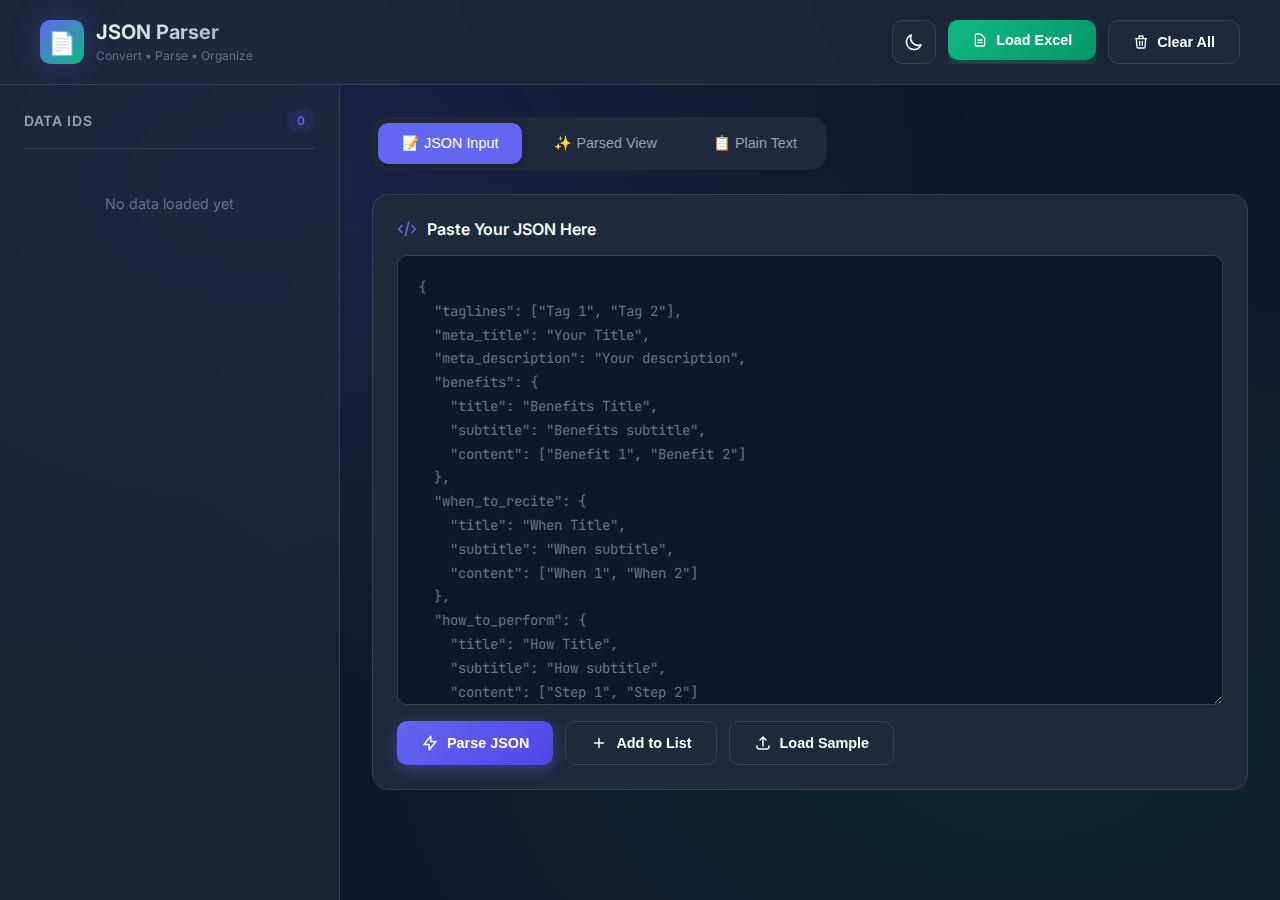
<file: TOOLS/JSON TO TEXT/index.html>
<!DOCTYPE html>
<html lang="en">
  <head>
    <meta charset="UTF-8" />
    <meta name="viewport" content="width=device-width, initial-scale=1.0" />
    <title>JSON to Text Parser | Advanced Converter Tool</title>
    <meta
      name="description"
      content="Convert JSON data to readable text format. Parse, view, and organize JSON content with ID-based navigation."
    />

    <!-- Favicon -->
    <link
      rel="icon"
      type="image/svg+xml"
      href="data:image/svg+xml,%3Csvg xmlns='http://www.w3.org/2000/svg' viewBox='0 0 100 100'%3E%3Crect width='100' height='100' rx='20' fill='%236366f1'/%3E%3Ctext x='50' y='68' font-size='50' text-anchor='middle' fill='white' font-family='Arial, sans-serif' font-weight='bold'%3E%7B%7D%3C/text%3E%3C/svg%3E"
    />

    <!-- Google Fonts -->
    <link
      href="https://fonts.googleapis.com/css2?family=Inter:wght@300;400;500;600;700&family=JetBrains+Mono:wght@400;500&display=swap"
      rel="stylesheet"
    />

    <!-- SheetJS for Excel file reading -->
    <script src="https://cdn.sheetjs.com/xlsx-0.20.1/package/dist/xlsx.full.min.js"></script>

    <style>
      :root {
        --primary: #6366f1;
        --primary-hover: #4f46e5;
        --primary-light: rgba(99, 102, 241, 0.1);
        --secondary: #10b981;
        --secondary-light: rgba(16, 185, 129, 0.1);
        --accent: #f59e0b;
        --accent-light: rgba(245, 158, 11, 0.1);
        --danger: #ef4444;
        --danger-light: rgba(239, 68, 68, 0.1);

        --bg-dark: #0f172a;
        --bg-card: #1e293b;
        --bg-card-hover: #334155;
        --bg-input: #0f172a;

        --text-white: #f8fafc;
        --text-muted: #94a3b8;
        --text-dim: #64748b;

        --border: #334155;
        --border-light: #475569;

        --radius-sm: 6px;
        --radius-md: 10px;
        --radius-lg: 16px;
        --radius-xl: 24px;

        --shadow-sm: 0 2px 8px rgba(0, 0, 0, 0.3);
        --shadow-md: 0 8px 24px rgba(0, 0, 0, 0.4);
        --shadow-lg: 0 16px 48px rgba(0, 0, 0, 0.5);
        --shadow-glow: 0 0 30px rgba(99, 102, 241, 0.3);
      }

      /* Light Theme */
      [data-theme="light"] {
        --bg-dark: #f1f5f9;
        --bg-card: #ffffff;
        --bg-card-hover: #f8fafc;
        --bg-input: #f8fafc;

        --text-white: #1e293b;
        --text-muted: #475569;
        --text-dim: #64748b;

        --border: #e2e8f0;
        --border-light: #cbd5e1;

        --shadow-sm: 0 2px 8px rgba(0, 0, 0, 0.08);
        --shadow-md: 0 8px 24px rgba(0, 0, 0, 0.1);
        --shadow-lg: 0 16px 48px rgba(0, 0, 0, 0.12);
        --shadow-glow: 0 0 30px rgba(99, 102, 241, 0.15);
      }

      [data-theme="light"] body::before {
        background: radial-gradient(
            ellipse at 20% 20%,
            rgba(99, 102, 241, 0.08) 0%,
            transparent 50%
          ),
          radial-gradient(
            ellipse at 80% 80%,
            rgba(16, 185, 129, 0.06) 0%,
            transparent 50%
          ),
          radial-gradient(
            ellipse at 50% 50%,
            rgba(245, 158, 11, 0.04) 0%,
            transparent 50%
          );
      }

      [data-theme="light"] .header {
        background: rgba(255, 255, 255, 0.8);
      }

      [data-theme="light"] .sidebar {
        background: rgba(255, 255, 255, 0.6);
      }

      [data-theme="light"] .logo-text h1 {
        background: linear-gradient(135deg, #1e293b, #475569);
        -webkit-background-clip: text;
        -webkit-text-fill-color: transparent;
        background-clip: text;
      }

      [data-theme="light"] .loading-overlay {
        background: rgba(241, 245, 249, 0.95);
      }

      [data-theme="light"] .loading-spinner {
        border-color: #e2e8f0;
        border-top-color: var(--primary);
      }

      /* Theme Toggle Button */
      .theme-toggle {
        width: 44px;
        height: 44px;
        border-radius: var(--radius-md);
        background: var(--bg-card);
        border: 1px solid var(--border);
        color: var(--text-white);
        cursor: pointer;
        display: flex;
        align-items: center;
        justify-content: center;
        transition: all 0.2s ease;
      }

      .theme-toggle:hover {
        background: var(--bg-card-hover);
        border-color: var(--border-light);
      }

      .theme-toggle svg {
        width: 20px;
        height: 20px;
      }

      .theme-toggle .sun-icon {
        display: none;
      }

      .theme-toggle .moon-icon {
        display: block;
      }

      [data-theme="light"] .theme-toggle .sun-icon {
        display: block;
      }

      [data-theme="light"] .theme-toggle .moon-icon {
        display: none;
      }

      * {
        margin: 0;
        padding: 0;
        box-sizing: border-box;
      }

      body {
        font-family: "Inter", -apple-system, BlinkMacSystemFont, sans-serif;
        background: var(--bg-dark);
        color: var(--text-white);
        min-height: 100vh;
        overflow-x: hidden;
      }

      /* Animated background gradient */
      body::before {
        content: "";
        position: fixed;
        top: 0;
        left: 0;
        width: 100%;
        height: 100%;
        background: radial-gradient(
            ellipse at 20% 20%,
            rgba(99, 102, 241, 0.15) 0%,
            transparent 50%
          ),
          radial-gradient(
            ellipse at 80% 80%,
            rgba(16, 185, 129, 0.1) 0%,
            transparent 50%
          ),
          radial-gradient(
            ellipse at 50% 50%,
            rgba(245, 158, 11, 0.05) 0%,
            transparent 50%
          );
        pointer-events: none;
        z-index: 0;
      }

      /* Header */
      .header {
        background: rgba(30, 41, 59, 0.8);
        backdrop-filter: blur(20px);
        border-bottom: 1px solid var(--border);
        padding: 20px 40px;
        position: sticky;
        top: 0;
        z-index: 100;
      }

      .header-content {
        max-width: 1980px;
        margin: 0 auto;
        display: flex;
        align-items: center;
        justify-content: space-between;
      }

      .logo {
        display: flex;
        align-items: center;
        gap: 12px;
      }

      .logo-icon {
        width: 44px;
        height: 44px;
        background: linear-gradient(135deg, var(--primary), var(--secondary));
        border-radius: var(--radius-md);
        display: flex;
        align-items: center;
        justify-content: center;
        font-size: 1.4rem;
        box-shadow: var(--shadow-glow);
      }

      .logo-text h1 {
        font-size: 1.25rem;
        font-weight: 700;
        background: linear-gradient(
          135deg,
          var(--text-white),
          var(--text-muted)
        );
        -webkit-background-clip: text;
        -webkit-text-fill-color: transparent;
        background-clip: text;
      }

      .logo-text span {
        font-size: 0.75rem;
        color: var(--text-dim);
      }

      .header-actions {
        display: flex;
        gap: 12px;
      }

      /* Main Layout */
      .main-container {
        display: flex;
        min-height: calc(100vh - 85px);
        position: relative;
        z-index: 1;
      }

      /* Sidebar - ID List */
      .sidebar {
        width: 340px;
        background: rgba(30, 41, 59, 0.6);
        backdrop-filter: blur(10px);
        border-right: 1px solid var(--border);
        padding: 24px;
        display: flex;
        flex-direction: column;
        gap: 16px;
        overflow-y: auto;
        max-height: calc(100vh - 85px);
      }

      .sidebar-header {
        display: flex;
        align-items: center;
        justify-content: space-between;
        padding-bottom: 16px;
        border-bottom: 1px solid var(--border);
      }

      .sidebar-title {
        font-size: 0.875rem;
        font-weight: 600;
        color: var(--text-muted);
        text-transform: uppercase;
        letter-spacing: 0.05em;
      }

      .id-count {
        background: var(--primary-light);
        color: var(--primary);
        padding: 4px 10px;
        border-radius: 20px;
        font-size: 0.75rem;
        font-weight: 600;
      }

      .id-list {
        display: flex;
        flex-direction: column;
        gap: 6px;
        flex: 1;
        overflow-y: auto;
      }

      .id-item {
        padding: 14px 16px;
        background: var(--bg-card);
        border: 1px solid transparent;
        border-radius: var(--radius-md);
        cursor: pointer;
        transition: all 0.2s ease;
        display: flex;
        align-items: center;
        gap: 12px;
      }

      .id-item:hover {
        background: var(--bg-card-hover);
        border-color: var(--border-light);
        transform: translateX(4px);
      }

      .id-item.active {
        background: var(--primary-light);
        border-color: var(--primary);
        box-shadow: 0 0 20px rgba(99, 102, 241, 0.2);
      }

      .id-item.active .id-number {
        background: var(--primary);
        color: white;
      }

      .id-number {
        width: 32px;
        height: 32px;
        background: var(--bg-input);
        border-radius: var(--radius-sm);
        display: flex;
        align-items: center;
        justify-content: center;
        font-size: 0.875rem;
        font-weight: 600;
        color: var(--text-muted);
      }

      .id-label {
        flex: 1;
        font-size: 0.875rem;
        color: var(--text-white);
        white-space: nowrap;
        overflow: hidden;
        text-overflow: ellipsis;
      }

      /* Content Area */
      .content-area {
        flex: 1;
        padding: 32px;
        display: flex;
        flex-direction: column;
        gap: 24px;
        overflow-y: auto;
        max-height: calc(100vh - 85px);
      }

      /* Tabs */
      .tabs-container {
        display: flex;
        gap: 8px;
        background: var(--bg-card);
        padding: 6px;
        border-radius: var(--radius-lg);
        width: fit-content;
      }

      .tab-btn {
        padding: 12px 24px;
        background: transparent;
        border: none;
        border-radius: var(--radius-md);
        color: var(--text-muted);
        font-size: 0.9rem;
        font-weight: 500;
        cursor: pointer;
        transition: all 0.2s ease;
      }

      .tab-btn:hover {
        color: var(--text-white);
      }

      .tab-btn.active {
        background: var(--primary);
        color: white;
        box-shadow: var(--shadow-sm);
      }

      /* Tab Panels */
      .tab-panel {
        display: none;
        flex: 1;
        flex-direction: column;
        gap: 20px;
      }

      .tab-panel.active {
        display: flex;
      }

      /* Input Panel */
      .input-section {
        background: var(--bg-card);
        border: 1px solid var(--border);
        border-radius: var(--radius-lg);
        padding: 24px;
        display: flex;
        flex-direction: column;
        gap: 16px;
      }

      .input-header {
        display: flex;
        align-items: center;
        justify-content: space-between;
      }

      .input-title {
        font-size: 1rem;
        font-weight: 600;
        color: var(--text-white);
        display: flex;
        align-items: center;
        gap: 10px;
      }

      .input-title svg {
        color: var(--primary);
      }

      .json-textarea {
        width: 100%;
        min-height: 450px;
        background: var(--bg-input);
        border: 1px solid var(--border);
        border-radius: var(--radius-md);
        padding: 20px;
        color: var(--text-white);
        font-family: "JetBrains Mono", monospace;
        font-size: 0.875rem;
        line-height: 1.7;
        resize: vertical;
        transition: all 0.2s ease;
      }

      .json-textarea:focus {
        outline: none;
        border-color: var(--primary);
        box-shadow: 0 0 0 3px var(--primary-light);
      }

      .json-textarea::placeholder {
        color: var(--text-dim);
      }

      /* Buttons */
      .btn {
        padding: 12px 24px;
        border: none;
        border-radius: var(--radius-md);
        font-size: 0.9rem;
        font-weight: 600;
        cursor: pointer;
        transition: all 0.2s ease;
        display: inline-flex;
        align-items: center;
        gap: 8px;
      }

      .btn-primary {
        background: linear-gradient(
          135deg,
          var(--primary),
          var(--primary-hover)
        );
        color: white;
        box-shadow: 0 4px 15px rgba(99, 102, 241, 0.4);
      }

      .btn-primary:hover {
        transform: translateY(-2px);
        box-shadow: 0 8px 25px rgba(99, 102, 241, 0.5);
      }

      .btn-secondary {
        background: var(--bg-card);
        color: var(--text-white);
        border: 1px solid var(--border);
      }

      .btn-secondary:hover {
        background: var(--bg-card-hover);
        border-color: var(--border-light);
      }

      .btn-success {
        background: linear-gradient(135deg, var(--secondary), #059669);
        color: white;
      }

      .btn-group {
        display: flex;
        gap: 12px;
        flex-wrap: wrap;
      }

      /* Output Panel */
      .output-section {
        background: var(--bg-card);
        border: 1px solid var(--border);
        border-radius: var(--radius-lg);
        overflow: hidden;
        flex: 1;
      }

      .output-header {
        padding: 20px 24px;
        background: rgba(232, 240, 250, 0.15);
        border-bottom: 1px solid var(--border);
        display: flex;
        align-items: center;
        justify-content: space-between;
      }

      .output-title {
        font-size: 1rem;
        font-weight: 600;
        display: flex;
        align-items: center;
        gap: 10px;
      }

      .output-content {
        padding: 24px;
        max-height: 500px;
        overflow-y: auto;
      }

      /* Parsed Content Sections */
      .parsed-section {
        margin-bottom: 24px;
        padding-bottom: 24px;
        border-bottom: 1px solid var(--border);
      }

      .parsed-section:last-child {
        border-bottom: none;
        margin-bottom: 0;
      }

      .section-header {
        display: flex;
        align-items: center;
        gap: 10px;
        margin-bottom: 12px;
      }

      .section-icon {
        width: 28px;
        height: 28px;
        border-radius: var(--radius-sm);
        display: flex;
        align-items: center;
        justify-content: center;
        font-size: 0.875rem;
      }

      .section-icon.taglines {
        background: var(--primary-light);
        color: var(--primary);
      }
      .section-icon.meta {
        background: var(--secondary-light);
        color: var(--secondary);
      }
      .section-icon.benefits {
        background: var(--accent-light);
        color: var(--accent);
      }
      .section-icon.when {
        background: rgba(236, 72, 153, 0.1);
        color: #ec4899;
      }
      .section-icon.how {
        background: rgba(14, 165, 233, 0.1);
        color: #0ea5e9;
      }
      .section-icon.summary {
        background: rgba(139, 92, 246, 0.1);
        color: #8b5cf6;
      }
      .section-icon.faq {
        background: var(--danger-light);
        color: var(--danger);
      }

      .section-title {
        font-size: 0.875rem;
        font-weight: 600;
        color: var(--text-muted);
        text-transform: uppercase;
        letter-spacing: 0.05em;
      }

      .section-content {
        color: var(--text-white);
        line-height: 1.8;
      }

      .section-content p {
        margin-bottom: 8px;
      }

      .section-content .subtitle {
        color: var(--text-dim);
        font-style: italic;
        margin-bottom: 12px;
      }

      .content-list {
        list-style: none;
        padding: 0;
      }

      .content-list li {
        padding: 10px 0;
        padding-left: 24px;
        position: relative;
        border-bottom: 1px solid rgba(51, 65, 85, 0.5);
      }

      .content-list li:last-child {
        border-bottom: none;
      }

      .content-list li::before {
        content: "→";
        position: absolute;
        left: 0;
        color: var(--primary);
      }

      /* Taglines */
      .taglines-container {
        display: flex;
        flex-wrap: wrap;
        gap: 8px;
      }

      .tagline-chip {
        background: var(--primary-light);
        color: var(--primary);
        padding: 6px 14px;
        border-radius: 20px;
        font-size: 0.8rem;
        font-weight: 500;
      }

      /* FAQ */
      .faq-item {
        background: var(--bg-input);
        border-radius: var(--radius-md);
        padding: 16px;
        margin-bottom: 12px;
      }

      .faq-question {
        font-weight: 600;
        color: var(--primary);
        margin-bottom: 8px;
        display: flex;
        align-items: flex-start;
        gap: 10px;
      }

      .faq-question::before {
        content: "Q";
        background: var(--primary);
        color: white;
        width: 22px;
        height: 22px;
        border-radius: 4px;
        display: flex;
        align-items: center;
        justify-content: center;
        font-size: 0.75rem;
        flex-shrink: 0;
      }

      .faq-answer {
        color: var(--text-muted);
        padding-left: 32px;
        line-height: 1.7;
      }

      /* Text Output */
      .text-output {
        background: var(--bg-input);
        border-radius: var(--radius-md);
        padding: 20px;
        font-family: "JetBrains Mono", monospace;
        font-size: 0.875rem;
        line-height: 1.8;
        color: var(--text-white);
        white-space: pre-wrap;
        min-height: 500px;
        max-height: calc(100vh - 400px);
        overflow-y: auto;
      }

      /* Empty State */
      .empty-state {
        text-align: center;
        padding: 60px 40px;
        color: var(--text-dim);
      }

      .empty-state svg {
        width: 80px;
        height: 80px;
        margin-bottom: 20px;
        opacity: 0.5;
      }

      .empty-state h3 {
        font-size: 1.25rem;
        color: var(--text-muted);
        margin-bottom: 8px;
      }

      .empty-state p {
        font-size: 0.9rem;
      }

      /* Error Message */
      .error-message {
        background: var(--danger-light);
        border: 1px solid rgba(239, 68, 68, 0.3);
        color: var(--danger);
        padding: 14px 18px;
        border-radius: var(--radius-md);
        font-size: 0.875rem;
        display: none;
        align-items: center;
        gap: 10px;
      }

      .error-message.show {
        display: flex;
      }

      /* Success Message */
      .success-message {
        background: var(--secondary-light);
        border: 1px solid rgba(16, 185, 129, 0.3);
        color: var(--secondary);
        padding: 14px 18px;
        border-radius: var(--radius-md);
        font-size: 0.875rem;
        display: none;
        align-items: center;
        gap: 10px;
      }

      .success-message.show {
        display: flex;
      }

      /* Scrollbar */
      ::-webkit-scrollbar {
        width: 8px;
        height: 8px;
      }

      ::-webkit-scrollbar-track {
        background: var(--bg-dark);
      }

      ::-webkit-scrollbar-thumb {
        background: var(--border);
        border-radius: 4px;
      }

      ::-webkit-scrollbar-thumb:hover {
        background: var(--border-light);
      }

      /* Responsive */
      @media (max-width: 1024px) {
        .main-container {
          flex-direction: column;
        }

        .sidebar {
          width: 100%;
          max-height: 200px;
          flex-direction: row;
          flex-wrap: nowrap;
          overflow-x: auto;
          padding: 16px;
        }

        .sidebar-header {
          display: none;
        }

        .id-list {
          flex-direction: row;
          gap: 8px;
        }

        .id-item {
          flex-shrink: 0;
        }

        .content-area {
          max-height: none;
        }
      }

      @media (max-width: 640px) {
        .header {
          padding: 16px 20px;
        }

        .content-area {
          padding: 20px;
        }

        .tabs-container {
          width: 100%;
        }

        .tab-btn {
          flex: 1;
          text-align: center;
          padding: 10px 12px;
          font-size: 0.8rem;
        }

        .btn-group {
          flex-direction: column;
        }

        .btn {
          width: 100%;
          justify-content: center;
        }
      }

      /* Animations */
      @keyframes fadeIn {
        from {
          opacity: 0;
          transform: translateY(10px);
        }
        to {
          opacity: 1;
          transform: translateY(0);
        }
      }

      .fade-in {
        animation: fadeIn 0.3s ease forwards;
      }

      @keyframes pulse {
        0%,
        100% {
          opacity: 1;
        }
        50% {
          opacity: 0.5;
        }
      }

      .pulse {
        animation: pulse 2s infinite;
      }

      /* File Upload Button */
      .file-input-wrapper {
        position: relative;
        overflow: hidden;
        display: inline-block;
      }

      .file-input-wrapper input[type="file"] {
        position: absolute;
        left: 0;
        top: 0;
        opacity: 0;
        cursor: pointer;
        width: 100%;
        height: 100%;
      }

      .btn-upload {
        background: linear-gradient(135deg, var(--secondary), #059669);
        color: white;
        box-shadow: 0 4px 15px rgba(16, 185, 129, 0.4);
      }

      .btn-upload:hover {
        transform: translateY(-2px);
        box-shadow: 0 8px 25px rgba(16, 185, 129, 0.5);
      }

      /* Loading Overlay */
      .loading-overlay {
        position: fixed;
        top: 0;
        left: 0;
        width: 100%;
        height: 100%;
        background: rgba(15, 23, 42, 0.9);
        display: none;
        justify-content: center;
        align-items: center;
        z-index: 1000;
        flex-direction: column;
        gap: 20px;
      }

      .loading-overlay.show {
        display: flex;
      }

      .loading-spinner {
        width: 50px;
        height: 50px;
        border: 4px solid var(--border);
        border-top-color: var(--primary);
        border-radius: 50%;
        animation: spin 1s linear infinite;
      }

      @keyframes spin {
        to {
          transform: rotate(360deg);
        }
      }

      .loading-text {
        color: var(--text-white);
        font-size: 1rem;
        font-weight: 500;
      }

      .loading-progress {
        color: var(--text-muted);
        font-size: 0.875rem;
      }

      /* Edit Mode Styles */
      .text-output-editable {
        background: var(--bg-input);
        border-radius: var(--radius-md);
        padding: 20px;
        font-family: "JetBrains Mono", monospace;
        font-size: 0.875rem;
        line-height: 1.8;
        color: var(--text-white);
        white-space: pre-wrap;
        min-height: 500px;
        max-height: calc(100vh - 400px);
        overflow-y: auto;
        border: 2px solid transparent;
        transition: all 0.2s ease;
        width: 100%;
        resize: vertical;
      }

      .text-output-editable:focus {
        outline: none;
        border-color: var(--primary);
        box-shadow: 0 0 0 3px var(--primary-light);
      }

      .text-output-editable.modified {
        border-color: var(--accent);
      }

      .btn-save {
        background: rgba(16, 185, 129, 0.1);
        color: var(--secondary);
        border: 1px solid var(--secondary);
        box-shadow: none;
      }

      .btn-save:hover {
        transform: translateY(-1px);
        background: rgba(16, 185, 129, 0.2);
      }

      .btn-save:disabled {
        opacity: 0.5;
        cursor: not-allowed;
        transform: none;
        box-shadow: none;
      }

      .btn-edit {
        background: var(--bg-card);
        color: var(--text-muted);
        border: 1px solid var(--border);
        box-shadow: none;
      }

      .btn-edit:hover {
        transform: translateY(-1px);
        background: var(--bg-card-hover);
        color: var(--primary);
        border-color: var(--primary);
      }

      .btn-edit.active {
        background: rgba(239, 68, 68, 0.1);
        color: var(--danger);
        border-color: var(--danger);
      }

      /* Icon-only buttons */
      .btn-icon {
        padding: 10px;
        min-width: 40px;
        height: 40px;
        justify-content: center;
      }

      .btn-icon svg {
        width: 18px;
        height: 18px;
      }

      .edit-status {
        font-size: 0.75rem;
        padding: 4px 10px;
        border-radius: 20px;
        font-weight: 500;
      }

      .edit-status.editing {
        background: var(--accent-light);
        color: var(--accent);
      }

      .edit-status.saved {
        background: var(--secondary-light);
        color: var(--secondary);
      }

      .header-buttons {
        display: flex;
        gap: 8px;
        align-items: center;
      }

      .btn-download {
        background: var(--bg-card);
        color: var(--text-muted);
        border: 1px solid var(--border);
        box-shadow: none;
      }

      .btn-download:hover {
        transform: translateY(-1px);
        background: rgba(59, 130, 246, 0.1);
        color: #3b82f6;
        border-color: #3b82f6;
      }

      .btn-download:disabled {
        opacity: 0.5;
        cursor: not-allowed;
        transform: none;
      }

      .btn-select {
        background: var(--bg-card);
        color: var(--text-muted);
        border: 1px solid var(--border);
        box-shadow: none;
      }

      .btn-select:hover {
        transform: translateY(-1px);
        background: rgba(16, 185, 129, 0.1);
        color: var(--secondary);
        border-color: var(--secondary);
      }

      .btn-select.selected {
        background: rgba(16, 185, 129, 0.15);
        color: var(--secondary);
        border-color: var(--secondary);
      }

      .btn-delete {
        background: var(--bg-card);
        color: var(--text-muted);
        border: 1px solid var(--border);
        box-shadow: none;
      }

      .btn-delete:hover {
        transform: translateY(-1px);
        background: rgba(239, 68, 68, 0.1);
        color: var(--danger);
        border-color: var(--danger);
      }

      .id-item.selected {
        background: var(--secondary-light);
        border-color: var(--secondary);
      }

      .id-item.selected .id-number {
        background: var(--secondary);
        color: white;
      }

      .id-item.deleted {
        opacity: 0.4;
        text-decoration: line-through;
        pointer-events: none;
      }

      .selected-badge {
        background: var(--secondary);
        color: white;
        font-size: 0.65rem;
        padding: 2px 6px;
        border-radius: 10px;
        margin-left: 8px;
      }

      .deleted-badge {
        background: var(--danger);
        color: white;
        font-size: 0.65rem;
        padding: 2px 6px;
        border-radius: 10px;
        margin-left: 8px;
      }

      .column-info {
        font-size: 0.7rem;
        color: var(--text-dim);
        margin-top: 4px;
      }

      /* Animated Copy Toast */
      .copy-toast {
        position: fixed;
        top: 50%;
        left: 50%;
        transform: translate(-50%, -50%) scale(0.5);
        background: linear-gradient(135deg, var(--secondary), #059669);
        color: white;
        padding: 20px 40px;
        border-radius: var(--radius-lg);
        font-size: 1.1rem;
        font-weight: 600;
        display: flex;
        align-items: center;
        gap: 12px;
        box-shadow: 0 20px 60px rgba(16, 185, 129, 0.5);
        opacity: 0;
        visibility: hidden;
        transition: all 0.3s cubic-bezier(0.68, -0.55, 0.265, 1.55);
        z-index: 10000;
      }

      .copy-toast.show {
        opacity: 1;
        visibility: visible;
        transform: translate(-50%, -50%) scale(1);
      }

      .copy-toast svg {
        width: 28px;
        height: 28px;
        animation: checkmark 0.4s ease-out 0.1s forwards;
      }

      @keyframes checkmark {
        0% {
          stroke-dashoffset: 50;
        }
        100% {
          stroke-dashoffset: 0;
        }
      }

      .copy-toast svg path {
        stroke-dasharray: 50;
        stroke-dashoffset: 50;
      }

      .copy-toast::before {
        content: "";
        position: absolute;
        top: -10px;
        left: -10px;
        right: -10px;
        bottom: -10px;
        background: linear-gradient(135deg, var(--secondary), #059669);
        border-radius: var(--radius-xl);
        z-index: -1;
        opacity: 0;
        animation: pulse-ring 0.6s ease-out;
      }

      @keyframes pulse-ring {
        0% {
          opacity: 0.8;
          transform: scale(1);
        }
        100% {
          opacity: 0;
          transform: scale(1.3);
        }
      }
    </style>
  </head>

  <body>
    <!-- Header -->
    <header class="header">
      <div class="header-content">
        <div class="logo">
          <div class="logo-icon">📄</div>
          <div class="logo-text">
            <h1>JSON Parser</h1>
            <span>Convert • Parse • Organize</span>
          </div>
        </div>
        <div class="header-actions">
          <button
            class="theme-toggle"
            onclick="toggleTheme()"
            title="Toggle theme"
          >
            <svg
              class="moon-icon"
              fill="none"
              stroke="currentColor"
              viewBox="0 0 24 24"
            >
              <path
                stroke-linecap="round"
                stroke-linejoin="round"
                stroke-width="2"
                d="M20.354 15.354A9 9 0 018.646 3.646 9.003 9.003 0 0012 21a9.003 9.003 0 008.354-5.646z"
              />
            </svg>
            <svg
              class="sun-icon"
              fill="none"
              stroke="currentColor"
              viewBox="0 0 24 24"
            >
              <path
                stroke-linecap="round"
                stroke-linejoin="round"
                stroke-width="2"
                d="M12 3v1m0 16v1m9-9h-1M4 12H3m15.364 6.364l-.707-.707M6.343 6.343l-.707-.707m12.728 0l-.707.707M6.343 17.657l-.707.707M16 12a4 4 0 11-8 0 4 4 0 018 0z"
              />
            </svg>
          </button>
          <div class="file-input-wrapper">
            <button class="btn btn-upload">
              <svg
                width="16"
                height="16"
                fill="none"
                stroke="currentColor"
                viewBox="0 0 24 24"
              >
                <path
                  stroke-linecap="round"
                  stroke-linejoin="round"
                  stroke-width="2"
                  d="M9 12h6m-6 4h6m2 5H7a2 2 0 01-2-2V5a2 2 0 012-2h5.586a1 1 0 01.707.293l5.414 5.414a1 1 0 01.293.707V19a2 2 0 01-2 2z"
                />
              </svg>
              Load Excel
            </button>
            <input
              type="file"
              id="excelFileInput"
              accept=".xlsx,.xls"
              onchange="handleExcelUpload(event)"
            />
          </div>
          <button
            class="btn btn-download"
            id="downloadExcelBtn"
            onclick="downloadExcel()"
            style="display: none"
          >
            <svg
              width="16"
              height="16"
              fill="none"
              stroke="currentColor"
              viewBox="0 0 24 24"
            >
              <path
                stroke-linecap="round"
                stroke-linejoin="round"
                stroke-width="2"
                d="M4 16v1a3 3 0 003 3h10a3 3 0 003-3v-1m-4-4l-4 4m0 0l-4-4m4 4V4"
              />
            </svg>
            Download
          </button>
          <button class="btn btn-secondary" onclick="clearAll()">
            <svg
              width="16"
              height="16"
              fill="none"
              stroke="currentColor"
              viewBox="0 0 24 24"
            >
              <path
                stroke-linecap="round"
                stroke-linejoin="round"
                stroke-width="2"
                d="M19 7l-.867 12.142A2 2 0 0116.138 21H7.862a2 2 0 01-1.995-1.858L5 7m5 4v6m4-6v6m1-10V4a1 1 0 00-1-1h-4a1 1 0 00-1 1v3M4 7h16"
              />
            </svg>
            Clear All
          </button>
        </div>
      </div>
    </header>

    <!-- Main Container -->
    <div class="main-container">
      <!-- Sidebar - ID List -->
      <aside class="sidebar" id="sidebar">
        <div class="sidebar-header">
          <span class="sidebar-title">Data IDs</span>
          <span class="id-count" id="idCount">0</span>
        </div>
        <div class="id-list" id="idList">
          <div class="empty-state" style="padding: 30px 10px">
            <p>No data loaded yet</p>
          </div>
        </div>
      </aside>

      <!-- Content Area -->
      <main class="content-area">
        <!-- Tabs -->
        <div class="tabs-container">
          <button class="tab-btn active" onclick="switchTab('input')">
            📝 JSON Input
          </button>
          <button class="tab-btn" onclick="switchTab('parsed')">
            ✨ Parsed View
          </button>
          <button class="tab-btn" onclick="switchTab('text')">
            📋 Plain Text
          </button>
        </div>

        <!-- Input Tab -->
        <div class="tab-panel active" id="input-panel">
          <div class="input-section">
            <div class="input-header">
              <div class="input-title">
                <svg
                  width="20"
                  height="20"
                  fill="none"
                  stroke="currentColor"
                  viewBox="0 0 24 24"
                >
                  <path
                    stroke-linecap="round"
                    stroke-linejoin="round"
                    stroke-width="2"
                    d="M10 20l4-16m4 4l4 4-4 4M6 16l-4-4 4-4"
                  />
                </svg>
                Paste Your JSON Here
              </div>
            </div>
            <textarea
              class="json-textarea"
              id="jsonInput"
              placeholder='{
  "taglines": ["Tag 1", "Tag 2"],
  "meta_title": "Your Title",
  "meta_description": "Your description",
  "benefits": {
    "title": "Benefits Title",
    "subtitle": "Benefits subtitle",
    "content": ["Benefit 1", "Benefit 2"]
  },
  "when_to_recite": {
    "title": "When Title",
    "subtitle": "When subtitle",
    "content": ["When 1", "When 2"]
  },
  "how_to_perform": {
    "title": "How Title",
    "subtitle": "How subtitle",
    "content": ["Step 1", "Step 2"]
  },
  "summary": ["Summary paragraph 1", "Summary paragraph 2"],
  "faqs": [
    {"question": "Question 1?", "answer": "Answer 1"},
    {"question": "Question 2?", "answer": "Answer 2"}
  ]
}'
            ></textarea>

            <div id="errorMsg" class="error-message">
              <svg
                width="20"
                height="20"
                fill="none"
                stroke="currentColor"
                viewBox="0 0 24 24"
              >
                <path
                  stroke-linecap="round"
                  stroke-linejoin="round"
                  stroke-width="2"
                  d="M12 8v4m0 4h.01M21 12a9 9 0 11-18 0 9 9 0 0118 0z"
                />
              </svg>
              <span id="errorText"></span>
            </div>

            <div id="successMsg" class="success-message">
              <svg
                width="20"
                height="20"
                fill="none"
                stroke="currentColor"
                viewBox="0 0 24 24"
              >
                <path
                  stroke-linecap="round"
                  stroke-linejoin="round"
                  stroke-width="2"
                  d="M9 12l2 2 4-4m6 2a9 9 0 11-18 0 9 9 0 0118 0z"
                />
              </svg>
              <span id="successText"></span>
            </div>

            <div class="btn-group">
              <button class="btn btn-primary" onclick="parseJSON()">
                <svg
                  width="18"
                  height="18"
                  fill="none"
                  stroke="currentColor"
                  viewBox="0 0 24 24"
                >
                  <path
                    stroke-linecap="round"
                    stroke-linejoin="round"
                    stroke-width="2"
                    d="M13 10V3L4 14h7v7l9-11h-7z"
                  />
                </svg>
                Parse JSON
              </button>
              <button class="btn btn-secondary" onclick="addToList()">
                <svg
                  width="18"
                  height="18"
                  fill="none"
                  stroke="currentColor"
                  viewBox="0 0 24 24"
                >
                  <path
                    stroke-linecap="round"
                    stroke-linejoin="round"
                    stroke-width="2"
                    d="M12 6v6m0 0v6m0-6h6m-6 0H6"
                  />
                </svg>
                Add to List
              </button>
              <button class="btn btn-secondary" onclick="loadSampleData()">
                <svg
                  width="18"
                  height="18"
                  fill="none"
                  stroke="currentColor"
                  viewBox="0 0 24 24"
                >
                  <path
                    stroke-linecap="round"
                    stroke-linejoin="round"
                    stroke-width="2"
                    d="M4 16v1a3 3 0 003 3h10a3 3 0 003-3v-1m-4-8l-4-4m0 0L8 8m4-4v12"
                  />
                </svg>
                Load Sample
              </button>
            </div>
          </div>
        </div>

        <!-- Parsed View Tab -->
        <div class="tab-panel" id="parsed-panel">
          <div class="output-section">
            <div class="output-header">
              <div class="output-title">
                <svg
                  width="20"
                  height="20"
                  fill="none"
                  stroke="currentColor"
                  viewBox="0 0 24 24"
                >
                  <path
                    stroke-linecap="round"
                    stroke-linejoin="round"
                    stroke-width="2"
                    d="M9 12h6m-6 4h6m2 5H7a2 2 0 01-2-2V5a2 2 0 012-2h5.586a1 1 0 01.707.293l5.414 5.414a1 1 0 01.293.707V19a2 2 0 01-2 2z"
                  />
                </svg>
                Parsed Content
              </div>
              <button class="btn btn-secondary" onclick="copyParsed()">
                <svg
                  width="16"
                  height="16"
                  fill="none"
                  stroke="currentColor"
                  viewBox="0 0 24 24"
                >
                  <path
                    stroke-linecap="round"
                    stroke-linejoin="round"
                    stroke-width="2"
                    d="M8 16H6a2 2 0 01-2-2V6a2 2 0 012-2h8a2 2 0 012 2v2m-6 12h8a2 2 0 002-2v-8a2 2 0 00-2-2h-8a2 2 0 00-2 2v8a2 2 0 002 2z"
                  />
                </svg>
                Copy
              </button>
            </div>
            <div class="output-content" id="parsedOutput">
              <div class="empty-state">
                <svg fill="none" stroke="currentColor" viewBox="0 0 24 24">
                  <path
                    stroke-linecap="round"
                    stroke-linejoin="round"
                    stroke-width="1.5"
                    d="M9 12h6m-6 4h6m2 5H7a2 2 0 01-2-2V5a2 2 0 012-2h5.586a1 1 0 01.707.293l5.414 5.414a1 1 0 01.293.707V19a2 2 0 01-2 2z"
                  />
                </svg>
                <h3>No Content Yet</h3>
                <p>Paste JSON in the input tab and click "Parse JSON"</p>
              </div>
            </div>
          </div>
        </div>

        <!-- Plain Text Tab -->
        <div class="tab-panel" id="text-panel">
          <div class="output-section">
            <div class="output-header">
              <div class="output-title">
                <svg
                  width="20"
                  height="20"
                  fill="none"
                  stroke="currentColor"
                  viewBox="0 0 24 24"
                >
                  <path
                    stroke-linecap="round"
                    stroke-linejoin="round"
                    stroke-width="2"
                    d="M4 6h16M4 12h16M4 18h7"
                  />
                </svg>
                Plain Text Output
                <span
                  class="edit-status"
                  id="editStatus"
                  style="display: none"
                ></span>
              </div>
              <div class="header-buttons">
                <button
                  class="btn btn-select btn-icon"
                  id="selectToggleBtn"
                  onclick="toggleSelectStatus()"
                  title="Select"
                >
                  <svg fill="none" stroke="currentColor" viewBox="0 0 24 24">
                    <path
                      stroke-linecap="round"
                      stroke-linejoin="round"
                      stroke-width="2"
                      d="M5 13l4 4L19 7"
                    />
                  </svg>
                </button>
                <button
                  class="btn btn-delete btn-icon"
                  id="deleteRowBtn"
                  onclick="deleteCurrentRow()"
                  title="Delete"
                >
                  <svg fill="none" stroke="currentColor" viewBox="0 0 24 24">
                    <path
                      stroke-linecap="round"
                      stroke-linejoin="round"
                      stroke-width="2"
                      d="M19 7l-.867 12.142A2 2 0 0116.138 21H7.862a2 2 0 01-1.995-1.858L5 7m5 4v6m4-6v6m1-10V4a1 1 0 00-1-1h-4a1 1 0 00-1 1v3M4 7h16"
                    />
                  </svg>
                </button>
                <button
                  class="btn btn-edit btn-icon"
                  id="editToggleBtn"
                  onclick="toggleEditMode()"
                  title="Edit"
                >
                  <svg fill="none" stroke="currentColor" viewBox="0 0 24 24">
                    <path
                      stroke-linecap="round"
                      stroke-linejoin="round"
                      stroke-width="2"
                      d="M11 5H6a2 2 0 00-2 2v11a2 2 0 002 2h11a2 2 0 002-2v-5m-1.414-9.414a2 2 0 112.828 2.828L11.828 15H9v-2.828l8.586-8.586z"
                    />
                  </svg>
                </button>
                <button
                  class="btn btn-save btn-icon"
                  id="saveChangesBtn"
                  onclick="saveTextChanges()"
                  style="display: none"
                  title="Save"
                >
                  <svg fill="none" stroke="currentColor" viewBox="0 0 24 24">
                    <path
                      stroke-linecap="round"
                      stroke-linejoin="round"
                      stroke-width="2"
                      d="M8 7H5a2 2 0 00-2 2v9a2 2 0 002 2h14a2 2 0 002-2V9a2 2 0 00-2-2h-3m-1 4l-3 3m0 0l-3-3m3 3V4"
                    />
                  </svg>
                </button>
                <button
                  class="btn btn-secondary btn-icon"
                  onclick="copyText()"
                  title="Copy"
                >
                  <svg fill="none" stroke="currentColor" viewBox="0 0 24 24">
                    <path
                      stroke-linecap="round"
                      stroke-linejoin="round"
                      stroke-width="2"
                      d="M8 16H6a2 2 0 01-2-2V6a2 2 0 012-2h8a2 2 0 012 2v2m-6 12h8a2 2 0 002-2v-8a2 2 0 00-2-2h-8a2 2 0 00-2 2v8a2 2 0 002 2z"
                    />
                  </svg>
                </button>
              </div>
            </div>
            <div class="output-content">
              <div class="text-output" id="textOutput">
                Parse JSON to see plain text output here...
              </div>
              <textarea
                class="text-output-editable"
                id="textOutputEditable"
                style="display: none"
                oninput="onTextEdit()"
              ></textarea>
            </div>
          </div>
        </div>
      </main>
    </div>

    <!-- Loading Overlay -->
    <div class="loading-overlay" id="loadingOverlay">
      <div class="loading-spinner"></div>
      <div class="loading-text">Loading Excel File...</div>
      <div class="loading-progress" id="loadingProgress">Please wait</div>
    </div>

    <!-- Copy Toast -->
    <div class="copy-toast" id="copyToast">
      <svg fill="none" stroke="currentColor" viewBox="0 0 24 24">
        <path
          stroke-linecap="round"
          stroke-linejoin="round"
          stroke-width="3"
          d="M5 13l4 4L19 7"
        />
      </svg>
      <span id="copyToastText">Copied!</span>
    </div>

    <script>
      // Theme functions
      function toggleTheme() {
        const html = document.documentElement;
        const currentTheme = html.getAttribute("data-theme");
        const newTheme = currentTheme === "light" ? "dark" : "light";
        html.setAttribute("data-theme", newTheme);
        localStorage.setItem("theme", newTheme);
      }

      // Load saved theme on page load
      (function () {
        const savedTheme = localStorage.getItem("theme");
        if (savedTheme) {
          document.documentElement.setAttribute("data-theme", savedTheme);
        } else {
          // Default to dark theme
          document.documentElement.setAttribute("data-theme", "dark");
        }
      })();

      // Global data store
      let dataStore = [];
      let currentData = null;
      let activeId = null;

      // Original Excel data for smart update
      let originalWorkbook = null;
      let originalSheetName = null;
      let columnHeaders = { id: "ID", content: "input" }; // Dynamic headers
      let deletedIds = new Set(); // Track deleted rows
      let selectedIds = new Set(); // Track selected rows

      // IndexedDB setup
      const DB_NAME = "JsonParserDB";
      const DB_VERSION = 1;
      const STORE_NAME = "jsonData";
      let db = null;

      // Open IndexedDB
      function openDatabase() {
        return new Promise((resolve, reject) => {
          const request = indexedDB.open(DB_NAME, DB_VERSION);

          request.onerror = () => {
            console.error("Failed to open IndexedDB:", request.error);
            reject(request.error);
          };

          request.onsuccess = () => {
            db = request.result;
            console.log("IndexedDB opened successfully");
            resolve(db);
          };

          request.onupgradeneeded = (event) => {
            const database = event.target.result;
            if (!database.objectStoreNames.contains(STORE_NAME)) {
              database.createObjectStore(STORE_NAME, { keyPath: "key" });
              console.log("Object store created");
            }
          };
        });
      }

      // Save data to IndexedDB
      async function saveToStorage() {
        try {
          if (!db) await openDatabase();

          const transaction = db.transaction([STORE_NAME], "readwrite");
          const store = transaction.objectStore(STORE_NAME);

          // Save dataStore
          store.put({ key: "dataStore", value: dataStore });
          // Save activeId
          store.put({ key: "activeId", value: activeId });
          // Save selected and deleted IDs
          store.put({ key: "selectedIds", value: Array.from(selectedIds) });
          store.put({ key: "deletedIds", value: Array.from(deletedIds) });
          store.put({ key: "columnHeaders", value: columnHeaders });

          transaction.oncomplete = () => {
            console.log("Data saved to IndexedDB:", dataStore.length, "items");
          };

          transaction.onerror = () => {
            console.error("Failed to save to IndexedDB:", transaction.error);
          };
        } catch (e) {
          console.error("Failed to save to IndexedDB:", e);
        }
      }

      // Load data from IndexedDB
      function loadFromStorage() {
        return new Promise(async (resolve, reject) => {
          try {
            if (!db) await openDatabase();

            const transaction = db.transaction([STORE_NAME], "readonly");
            const store = transaction.objectStore(STORE_NAME);

            const dataRequest = store.get("dataStore");
            const activeIdRequest = store.get("activeId");
            const selectedIdsRequest = store.get("selectedIds");
            const deletedIdsRequest = store.get("deletedIds");
            const columnHeadersRequest = store.get("columnHeaders");

            transaction.oncomplete = () => {
              const savedData = dataRequest.result;
              const savedActiveId = activeIdRequest.result;
              const savedSelectedIds = selectedIdsRequest.result;
              const savedDeletedIds = deletedIdsRequest.result;
              const savedColumnHeaders = columnHeadersRequest.result;

              console.log(
                "Loading from IndexedDB, found data:",
                savedData ? "yes" : "no"
              );

              if (savedData && savedData.value) {
                dataStore = savedData.value;
                console.log("Parsed dataStore:", dataStore.length, "items");
                activeId = savedActiveId ? savedActiveId.value : null;

                // Restore selected and deleted IDs
                if (savedSelectedIds && savedSelectedIds.value) {
                  selectedIds = new Set(savedSelectedIds.value);
                }
                if (savedDeletedIds && savedDeletedIds.value) {
                  deletedIds = new Set(savedDeletedIds.value);
                }
                if (savedColumnHeaders && savedColumnHeaders.value) {
                  columnHeaders = savedColumnHeaders.value;
                }

                renderIdList();

                // Show download button if data exists
                if (dataStore.length > 0) {
                  document.getElementById("downloadExcelBtn").style.display =
                    "inline-flex";
                }

                // If there was an active item, restore it
                if (
                  activeId &&
                  dataStore.length > 0 &&
                  !deletedIds.has(activeId)
                ) {
                  selectId(activeId);
                }
              }
              resolve();
            };

            transaction.onerror = () => {
              console.error(
                "Failed to load from IndexedDB:",
                transaction.error
              );
              reject(transaction.error);
            };
          } catch (e) {
            console.error("Failed to load from IndexedDB:", e);
            dataStore = [];
            activeId = null;
            reject(e);
          }
        });
      }

      // Clear IndexedDB
      function clearStorage() {
        if (!db) return;

        const transaction = db.transaction([STORE_NAME], "readwrite");
        const store = transaction.objectStore(STORE_NAME);
        store.clear();

        transaction.oncomplete = () => {
          console.log("IndexedDB cleared");
        };
      }

      // Sample data based on user's JSON structure
      const sampleData = {
        taglines: [
          "Rizq Dua",
          "Masnoon Dua",
          "After Salah",
          "Wealth Dua",
          "Sahih Bukhari",
        ],
        meta_title: "Dua for Rizq and Help After Prayer for Wealth and Success",
        meta_description:
          "Read this dua after prayer for rizq and help. Learn the correct way to ask Allah for wealth and barakah with this masnoon dua for success in your life.",
        benefits: {
          title: "Benefits of Dua After Prayer for Rizq",
          subtitle:
            "Reciting this beautiful dua brings peace to the heart because it reminds you that only Allah is the one who gives provision and no one can stop His blessings from reaching you.",
          content: [
            "Saying Allahumma la mania lima ataita helps you trust that your rizq is written only by Allah.",
            "This dua after prayer removes fear of people because you know they cannot stop Allah's help.",
            "It keeps the heart humble by reminding us that our hard work only succeeds with Allah's permission.",
            "Reciting this dua for rizq protects a muslim from being jealous of others who have wealth.",
            "This masnoon dua strengthens your connection with Allah after every fard prayer you perform.",
          ],
        },
        when_to_recite: {
          title: "When to Recite Dua After Prayer for Help",
          subtitle:
            "You should make it a habit to say these words at specific times to follow the sunnah and to remind yourself that all success and wealth come directly from the command of Allah.",
          content: [
            "The best time to recite this dua for rizq is immediately after saying tasleem in fard prayer.",
            "You can say this dua for wealth whenever you feel worried about your job or money matters.",
            "It is good to recite this dua for help from Allah in the morning to start your day with trust.",
            "Recite this dua after namaz especially when you finish your daily prayers at the mosque or home.",
            "Use this dua for rizq and success when you are making your daily dhikr and remembering Allah.",
          ],
        },
        how_to_perform: {
          title: "How to perform Dua After Prayer for Rizq",
          subtitle:
            "Doing this act of worship is very simple and brings great rewards if you focus on the meaning while affirming that no one can stop what Allah decides to give you in this life.",
          content: [
            "Sit calmly after your fard prayer and finish the tasleem before you start this dua for rizq.",
            "You do not need to raise hands but say the words La ilaha illallahu wahdahu with full focus.",
            "Understand that when you say Allahumma la mania you are admitting only Allah has power.",
            "Recite this dua after prayer individually with a low voice so you can hear yourself speak.",
            "Make sure you pronounce the arabic words clearly or read the translation if you are learning.",
          ],
        },
        summary: [
          "The Dua After Prayer for Rizq and Help is a very strong statement that comes from authentic hadith. It teaches us that Allah is the Owner of everything. When a muslim recites this, they admit that if Allah wants to give wealth, nobody can stop it, and if He holds it back, nobody can force Him to give it.",
          "Using this dua for rizq and wealth daily changes how you look at life. It makes you rely less on people and more on your Creator. By reciting this dua after namaz regularly, you find peace knowing that your success is in safe hands. It is a simple way to ask Allah for help and keep your faith strong.",
        ],
        faqs: [
          {
            question: "Does this dua for rizq guarantee wealth?",
            answer:
              "This dua for rizq builds trust in Allah. It brings barakah in what you have and opens doors for wealth if it is good for you, but exact results depend on Allah.",
          },
          {
            question: "Can I read this dua for help without wudu?",
            answer:
              "Yes, you can read this dua for help from Allah without wudu as it is a form of dhikr. However, it is usually recited right after fard prayer when you have wudu.",
          },
          {
            question: "Is this a powerful dua for rizq and success?",
            answer:
              "Yes, this is a very powerful dua for rizq because it was recited by the Prophet. It affirms that all success and provision come only from Allah's command.",
          },
          {
            question: "How many times should I read dua for rizk?",
            answer:
              "There is no fixed number for this dua for rizk. The sunnah is to recite it once after every fard prayer. You can also repeat it more times as general dhikr.",
          },
          {
            question: "Where is this dua after prayer found?",
            answer:
              "This dua after prayer is found in Sahih Bukhari and Sahih Muslim. It is an authentic masnoon dua that the Prophet used to say after finishing his prayers.",
          },
        ],
      };

      // Switch between tabs
      function switchTab(tabName) {
        // Remove active class from all tabs and panels
        document
          .querySelectorAll(".tab-btn")
          .forEach((btn) => btn.classList.remove("active"));
        document
          .querySelectorAll(".tab-panel")
          .forEach((panel) => panel.classList.remove("active"));

        // Add active class to selected tab and panel
        event.target.classList.add("active");
        document.getElementById(`${tabName}-panel`).classList.add("active");
      }

      // Parse JSON from input
      function parseJSON() {
        const input = document.getElementById("jsonInput").value.trim();
        const errorMsg = document.getElementById("errorMsg");
        const errorText = document.getElementById("errorText");
        const successMsg = document.getElementById("successMsg");
        const successText = document.getElementById("successText");

        errorMsg.classList.remove("show");
        successMsg.classList.remove("show");

        if (!input) {
          errorText.textContent = "Please enter JSON data to parse.";
          errorMsg.classList.add("show");
          return;
        }

        try {
          currentData = JSON.parse(input);
          renderParsedContent(currentData);
          renderPlainText(currentData);

          successText.textContent =
            'JSON parsed successfully! Switch to "Parsed View" or "Plain Text" to see results.';
          successMsg.classList.add("show");

          // Auto-switch to parsed view
          setTimeout(() => {
            document.querySelectorAll(".tab-btn")[1].click();
          }, 500);
        } catch (e) {
          errorText.textContent = "Invalid JSON: " + e.message;
          errorMsg.classList.add("show");
        }
      }

      // Add current JSON to ID list
      function addToList() {
        const input = document.getElementById("jsonInput").value.trim();
        const errorMsg = document.getElementById("errorMsg");
        const errorText = document.getElementById("errorText");
        const successMsg = document.getElementById("successMsg");
        const successText = document.getElementById("successText");

        errorMsg.classList.remove("show");
        successMsg.classList.remove("show");

        if (!input) {
          errorText.textContent = "Please enter JSON data first.";
          errorMsg.classList.add("show");
          return;
        }

        try {
          const data = JSON.parse(input);
          const id = dataStore.length + 1;
          const title = data.meta_title || data.title || `Data #${id}`;

          dataStore.push({
            id: id,
            title: title.substring(0, 40) + (title.length > 40 ? "..." : ""),
            data: data,
          });

          renderIdList();
          saveToStorage();

          successText.textContent = `Added as ID #${id} to the list!`;
          successMsg.classList.add("show");

          // Clear input after adding
          document.getElementById("jsonInput").value = "";
        } catch (e) {
          errorText.textContent = "Invalid JSON: " + e.message;
          errorMsg.classList.add("show");
        }
      }

      // Render ID list in sidebar
      function renderIdList() {
        const idList = document.getElementById("idList");
        const idCount = document.getElementById("idCount");

        // Count non-deleted items
        const activeCount = dataStore.filter(
          (d) => !deletedIds.has(d.id)
        ).length;
        idCount.textContent = activeCount;

        if (dataStore.length === 0) {
          idList.innerHTML = `
                    <div class="empty-state" style="padding: 30px 10px;">
                        <p>No data loaded yet</p>
                    </div>
                `;
          return;
        }

        idList.innerHTML = dataStore
          .map((item) => {
            const isDeleted = deletedIds.has(item.id);
            const isSelected = selectedIds.has(item.id);
            const isActive = activeId === item.id;

            let classes = "id-item";
            if (isActive) classes += " active";
            if (isSelected) classes += " selected";
            if (isDeleted) classes += " deleted";

            let badges = "";
            if (isSelected) badges += '<span class="selected-badge">✓</span>';
            if (isDeleted)
              badges += '<span class="deleted-badge">Deleted</span>';

            return `
                <div class="${classes}" onclick="${
              isDeleted ? "" : "selectId(" + item.id + ")"
            }">
                    <div class="id-number">${item.id}</div>
                    <div class="id-label">${item.title}${badges}</div>
                </div>
            `;
          })
          .join("");
      }

      // Select an ID from the list
      function selectId(id) {
        // Skip if deleted
        if (deletedIds.has(id)) return;

        // Reset edit mode if active
        if (isEditMode) {
          isEditMode = false;
          document.getElementById("textOutput").style.display = "block";
          document.getElementById("textOutputEditable").style.display = "none";
          document.getElementById("editToggleBtn").classList.remove("active");
          document.getElementById("saveChangesBtn").style.display = "none";
          document.getElementById("editStatus").style.display = "none";
          hasUnsavedChanges = false;
        }

        activeId = id;

        // Update select button state
        const selectBtn = document.getElementById("selectToggleBtn");
        if (selectedIds.has(id)) {
          selectBtn.classList.add("selected");
        } else {
          selectBtn.classList.remove("selected");
        }

        // Find item with loose equality to handle string/number differences
        const item = dataStore.find((d) => d.id == id);

        console.log("selectId called with:", id);
        console.log("Found item:", item);

        if (item) {
          currentData = item.data;

          console.log("Item data:", item.data);
          console.log("Item data type:", typeof item.data);
          console.log(
            "Item data keys:",
            item.data ? Object.keys(item.data) : "null"
          );

          document.getElementById("jsonInput").value = JSON.stringify(
            item.data,
            null,
            2
          );
          renderParsedContent(item.data);
          renderPlainText(item.data);
          renderIdList();
          saveToStorage();

          // Switch to Plain Text tab (index 2) for Excel loaded data
          document.querySelectorAll(".tab-btn")[2].click();
        } else {
          console.warn("No item found for ID:", id);
        }
      }

      // Render parsed content with styled sections
      function renderParsedContent(data) {
        const output = document.getElementById("parsedOutput");
        let html = "";

        // Taglines
        if (data.taglines && Array.isArray(data.taglines)) {
          html += `
                    <div class="parsed-section fade-in">
                        <div class="section-header">
                            <div class="section-icon taglines">🏷️</div>
                            <span class="section-title">Taglines</span>
                        </div>
                        <div class="section-content">
                            <div class="taglines-container">
                                ${data.taglines
                                  .map(
                                    (tag) =>
                                      `<span class="tagline-chip">${escapeHtml(
                                        tag
                                      )}</span>`
                                  )
                                  .join("")}
                            </div>
                        </div>
                    </div>
                `;
        }

        // Meta Title & Description
        if (data.meta_title || data.meta_description) {
          html += `
                    <div class="parsed-section fade-in">
                        <div class="section-header">
                            <div class="section-icon meta">📌</div>
                            <span class="section-title">Meta Information</span>
                        </div>
                        <div class="section-content">
                            ${
                              data.meta_title
                                ? `<p><strong>Title:</strong> ${escapeHtml(
                                    data.meta_title
                                  )}</p>`
                                : ""
                            }
                            ${
                              data.meta_description
                                ? `<p><strong>Description:</strong> ${escapeHtml(
                                    data.meta_description
                                  )}</p>`
                                : ""
                            }
                        </div>
                    </div>
                `;
        }

        // Benefits
        if (data.benefits) {
          html += renderContentSection(
            data.benefits,
            "Benefits",
            "benefits",
            "⭐"
          );
        }

        // When to Recite
        if (data.when_to_recite) {
          html += renderContentSection(
            data.when_to_recite,
            "When to Recite",
            "when",
            "⏰"
          );
        }

        // How to Perform
        if (data.how_to_perform) {
          html += renderContentSection(
            data.how_to_perform,
            "How to Perform",
            "how",
            "📝"
          );
        }

        // Summary
        if (data.summary && Array.isArray(data.summary)) {
          html += `
                    <div class="parsed-section fade-in">
                        <div class="section-header">
                            <div class="section-icon summary">📖</div>
                            <span class="section-title">Summary</span>
                        </div>
                        <div class="section-content">
                            ${data.summary
                              .map((p) => `<p>${escapeHtml(p)}</p>`)
                              .join("")}
                        </div>
                    </div>
                `;
        }

        // FAQs
        if (data.faqs && Array.isArray(data.faqs)) {
          html += `
                    <div class="parsed-section fade-in">
                        <div class="section-header">
                            <div class="section-icon faq">❓</div>
                            <span class="section-title">Frequently Asked Questions</span>
                        </div>
                        <div class="section-content">
                            ${data.faqs
                              .map(
                                (faq) => `
                                <div class="faq-item">
                                    <div class="faq-question">${escapeHtml(
                                      faq.question
                                    )}</div>
                                    <div class="faq-answer">${escapeHtml(
                                      faq.answer
                                    )}</div>
                                </div>
                            `
                              )
                              .join("")}
                        </div>
                    </div>
                `;
        }

        if (!html) {
          // Debug: show what keys we have
          console.log(
            "Data has no recognized sections. Keys available:",
            Object.keys(data)
          );
          console.log("Full data:", data);

          // Fallback: show raw data in a formatted way
          html = `
                    <div class="parsed-section fade-in">
                        <div class="section-header">
                            <div class="section-icon meta">📄</div>
                            <span class="section-title">Raw JSON Data</span>
                        </div>
                        <div class="section-content">
                            <p><strong>Available keys:</strong> ${Object.keys(
                              data
                            ).join(", ")}</p>
                            <pre style="background: var(--bg-input); padding: 16px; border-radius: 8px; overflow-x: auto; white-space: pre-wrap; word-wrap: break-word; font-family: 'JetBrains Mono', monospace; font-size: 0.8rem; line-height: 1.6; max-height: 400px; overflow-y: auto;">${escapeHtml(
                              JSON.stringify(data, null, 2)
                            )}</pre>
                        </div>
                    </div>
                `;
        }

        output.innerHTML = html;
      }

      // Helper to render a single section item
      function renderSingleSection(section, label, iconClass, emoji) {
        return `
                <div class="parsed-section fade-in">
                    <div class="section-header">
                        <div class="section-icon ${iconClass}">${emoji}</div>
                        <span class="section-title">${
                          section.title || label
                        }</span>
                    </div>
                    <div class="section-content">
                        ${
                          section.subtitle
                            ? `<p class="subtitle">${escapeHtml(
                                section.subtitle
                              )}</p>`
                            : ""
                        }
                        ${
                          section.content && Array.isArray(section.content)
                            ? `
                            <ul class="content-list">
                                ${section.content
                                  .map((item) => `<li>${escapeHtml(item)}</li>`)
                                  .join("")}
                            </ul>
                        `
                            : ""
                        }
                    </div>
                </div>
            `;
      }

      // Helper to render content sections (benefits, when, how) - handles both object and array formats
      function renderContentSection(section, label, iconClass, emoji) {
        // Handle array format: [{ title, subtitle, content }]
        if (Array.isArray(section)) {
          return section
            .map((item) => renderSingleSection(item, label, iconClass, emoji))
            .join("");
        }
        // Handle single object format: { title, subtitle, content }
        return renderSingleSection(section, label, iconClass, emoji);
      }

      // Helper to strip HTML tags from text
      function stripHtmlTags(text) {
        if (!text) return "";
        if (typeof text !== "string") return String(text);
        // Remove HTML tags
        let clean = text.replace(/<[^>]+>/g, "");
        // Replace multiple spaces/newlines with single space
        clean = clean.replace(/\s+/g, " ");
        return clean.trim();
      }

      // Helper to convert any value to plain text recursively
      function convertValueToText(value, depth = 0) {
        const indent = "  ".repeat(depth);
        let result = [];

        if (value === null || value === undefined) {
          return [];
        }

        if (typeof value === "string") {
          const cleaned = stripHtmlTags(value);
          if (cleaned) result.push(cleaned);
        } else if (typeof value === "number" || typeof value === "boolean") {
          result.push(String(value));
        } else if (Array.isArray(value)) {
          value.forEach((item, index) => {
            if (typeof item === "object" && item !== null) {
              // For objects in array, process recursively
              const itemText = convertValueToText(item, depth);
              result = result.concat(itemText);
            } else if (typeof item === "string") {
              const cleaned = stripHtmlTags(item);
              if (cleaned) result.push(cleaned);
            } else if (item !== null && item !== undefined) {
              result.push(String(item));
            }
          });
        } else if (typeof value === "object") {
          // For nested objects, process each property
          Object.entries(value).forEach(([key, val]) => {
            const nested = convertValueToText(val, depth);
            result = result.concat(nested);
          });
        }

        return result;
      }

      // Helper to add section text (handles both object and array formats)
      function addSectionText(text, section, label) {
        if (!section) return;

        // Handle array format: [{ title, subtitle, content }]
        if (Array.isArray(section)) {
          section.forEach((item, idx) => {
            if (idx === 0) text.push(`${label}:`);
            if (item.title) text.push(item.title);
            if (item.subtitle) text.push(item.subtitle);
            if (item.content && Array.isArray(item.content)) {
              item.content.forEach((c, i) => {
                text.push(`${i + 1}. ${c}`);
              });
            }
            text.push("");
          });
        }
        // Handle single object format: { title, subtitle, content }
        else if (typeof section === "object") {
          text.push(`${label}:`);
          if (section.title) text.push(section.title);
          if (section.subtitle) text.push(section.subtitle);
          if (section.content && Array.isArray(section.content)) {
            section.content.forEach((item, i) => {
              text.push(`${i + 1}. ${item}`);
            });
          }
          text.push("");
        }
      }

      // Render plain text output - GENERIC VERSION for ANY JSON structure
      function renderPlainText(data) {
        const output = document.getElementById("textOutput");
        let text = [];

        if (!data || typeof data !== "object") {
          output.textContent = "Invalid data";
          return;
        }

        // Try to detect if this is a structured format we know
        const hasKnownStructure =
          data.taglines ||
          data.meta_title ||
          data.benefits ||
          data.when_to_recite ||
          data.how_to_perform ||
          data.summary ||
          data.faqs;

        if (hasKnownStructure) {
          // Use the old structured approach for known formats
          // Taglines
          if (data.taglines && Array.isArray(data.taglines)) {
            text.push("TAGLINES:");
            text.push(data.taglines.join(", "));
            text.push("");
          }

          // Meta
          if (data.meta_title) {
            text.push("META TITLE:");
            text.push(data.meta_title);
            text.push("");
          }

          if (data.meta_description) {
            text.push("META DESCRIPTION:");
            text.push(data.meta_description);
            text.push("");
          }

          // Benefits (handles both object and array format)
          addSectionText(text, data.benefits, "BENEFITS");

          // When to Recite (handles both object and array format)
          addSectionText(text, data.when_to_recite, "WHEN TO RECITE");

          // How to Perform (handles both object and array format)
          addSectionText(text, data.how_to_perform, "HOW TO PERFORM");

          // Summary
          if (data.summary && Array.isArray(data.summary)) {
            text.push("SUMMARY:");
            data.summary.forEach((p) => text.push(p));
            text.push("");
          }

          // FAQs
          if (data.faqs && Array.isArray(data.faqs)) {
            text.push("FREQUENTLY ASKED QUESTIONS:");
            data.faqs.forEach((faq, i) => {
              text.push(`Q${i + 1}: ${faq.question}`);
              text.push(`A${i + 1}: ${faq.answer}`);
              text.push("");
            });
          }
        } else {
          // Generic approach for ANY JSON structure
          console.log("Using generic JSON to text conversion");

          // Process all key-value pairs recursively
          Object.entries(data).forEach(([key, value]) => {
            // Add section header with formatted key name
            const formattedKey = key
              .replace(/_/g, " ")
              .replace(/([A-Z])/g, " $1")
              .trim()
              .toUpperCase();

            // Convert the value to text
            const valueText = convertValueToText(value, 0);

            if (valueText.length > 0) {
              text.push(`${formattedKey}:`);
              text = text.concat(valueText);
              text.push("");
            }
          });
        }

        // If still no text extracted, show a message
        if (text.length === 0) {
          text.push("No text content could be extracted from this JSON.");
          text.push("");
          text.push("Raw JSON:");
          text.push(JSON.stringify(data, null, 2));
        }

        output.textContent = text.join("\n");
      }

      // Copy functions
      function copyParsed() {
        const output = document.getElementById("parsedOutput");
        const text = output.innerText;
        copyToClipboard(text, "Parsed content copied!");
      }

      function copyText() {
        // Copy from editable if in edit mode, otherwise from display
        const text = isEditMode
          ? document.getElementById("textOutputEditable").value
          : document.getElementById("textOutput").textContent;
        copyToClipboard(text, "Plain text copied!");
      }

      function copyToClipboard(text, message) {
        navigator.clipboard
          .writeText(text)
          .then(() => {
            showToast(message);
          })
          .catch(() => {
            // Fallback
            const textarea = document.createElement("textarea");
            textarea.value = text;
            document.body.appendChild(textarea);
            textarea.select();
            document.execCommand("copy");
            document.body.removeChild(textarea);
            showToast(message);
          });
      }

      function showToast(message) {
        // Check if it's a copy message
        if (message.toLowerCase().includes("copied")) {
          showCopyToast(message);
        } else {
          // Use the regular success message for other notifications
          const successMsg = document.getElementById("successMsg");
          const successText = document.getElementById("successText");
          successText.textContent = message;
          successMsg.classList.add("show");
          setTimeout(() => successMsg.classList.remove("show"), 2000);
        }
      }

      function showCopyToast(message) {
        const toast = document.getElementById("copyToast");
        const toastText = document.getElementById("copyToastText");

        toastText.textContent = message || "Copied!";
        toast.classList.add("show");

        // Reset SVG animation
        const svg = toast.querySelector("svg path");
        svg.style.animation = "none";
        svg.offsetHeight; // Trigger reflow
        svg.style.animation = "";

        setTimeout(() => {
          toast.classList.remove("show");
        }, 1500);
      }

      // Load sample data
      function loadSampleData() {
        document.getElementById("jsonInput").value = JSON.stringify(
          sampleData,
          null,
          2
        );
        document.getElementById("successMsg").classList.remove("show");
        document.getElementById("errorMsg").classList.remove("show");
      }

      // Clear all
      function clearAll() {
        dataStore = [];
        currentData = null;
        activeId = null;
        isEditMode = false;
        hasUnsavedChanges = false;
        originalWorkbook = null;
        originalSheetName = null;
        deletedIds = new Set();
        selectedIds = new Set();
        columnHeaders = { id: "ID", content: "input" };
        clearStorage();
        document.getElementById("jsonInput").value = "";
        document.getElementById("textOutput").textContent =
          "Parse JSON to see plain text output here...";
        document.getElementById("textOutput").style.display = "block";
        document.getElementById("textOutputEditable").style.display = "none";
        document.getElementById("textOutputEditable").value = "";
        document.getElementById("editToggleBtn").classList.remove("active");
        document.getElementById("saveChangesBtn").style.display = "none";
        document.getElementById("editStatus").style.display = "none";
        document.getElementById("downloadExcelBtn").style.display = "none";
        // Reset select button
        document.getElementById("selectToggleBtn").classList.remove("selected");
        document.getElementById("parsedOutput").innerHTML = `
                <div class="empty-state">
                    <svg fill="none" stroke="currentColor" viewBox="0 0 24 24">
                        <path stroke-linecap="round" stroke-linejoin="round" stroke-width="1.5" d="M9 12h6m-6 4h6m2 5H7a2 2 0 01-2-2V5a2 2 0 012-2h5.586a1 1 0 01.707.293l5.414 5.414a1 1 0 01.293.707V19a2 2 0 01-2 2z"/>
                    </svg>
                    <h3>No Content Yet</h3>
                    <p>Paste JSON in the input tab and click "Parse JSON"</p>
                </div>
            `;
        renderIdList();
        document.getElementById("errorMsg").classList.remove("show");
        document.getElementById("successMsg").classList.remove("show");
      }

      // Escape HTML
      function escapeHtml(text) {
        if (!text) return "";
        const div = document.createElement("div");
        div.textContent = text;
        return div.innerHTML;
      }

      // Handle Excel file upload
      function handleExcelUpload(event) {
        const file = event.target.files[0];
        if (!file) return;

        const loadingOverlay = document.getElementById("loadingOverlay");
        const loadingProgress = document.getElementById("loadingProgress");

        loadingOverlay.classList.add("show");
        loadingProgress.textContent = "Reading file...";

        const reader = new FileReader();

        reader.onload = function (e) {
          try {
            loadingProgress.textContent = "Parsing Excel data...";

            const data = new Uint8Array(e.target.result);
            const workbook = XLSX.read(data, { type: "array" });

            // Store original workbook for smart update
            originalWorkbook = workbook;

            // Get first sheet
            const sheetName = workbook.SheetNames[0];
            originalSheetName = sheetName;
            const worksheet = workbook.Sheets[sheetName];

            // Extract actual column headers (Row 1)
            const range = XLSX.utils.decode_range(worksheet["!ref"] || "A1");
            const headers = [];
            for (let col = range.s.c; col <= range.e.c; col++) {
              const cellAddress = XLSX.utils.encode_cell({ r: 0, c: col });
              const cell = worksheet[cellAddress];
              headers.push(cell ? cell.v : `Column${col + 1}`);
            }

            // Set dynamic column headers (Column A = ID, Column B = Content)
            columnHeaders = {
              id: headers[0] || "ID",
              content: headers[1] || "input",
              all: headers, // Store all headers
            };
            console.log("Detected headers:", columnHeaders);

            // Convert to JSON
            const jsonData = XLSX.utils.sheet_to_json(worksheet);

            loadingProgress.textContent = `Found ${jsonData.length} rows. Processing...`;

            // Clear existing data
            dataStore = [];
            activeId = null;
            deletedIds = new Set();
            selectedIds = new Set();

            let successCount = 0;
            let errorCount = 0;

            // Process each row
            jsonData.forEach((row, index) => {
              // Use dynamic header for ID column (Column A)
              let id =
                row[columnHeaders.id] ||
                row.ID ||
                row.id ||
                row.Id ||
                index + 1;

              // Check if row has existing Status
              const existingStatus = row.Status || row.status || row.STATUS;
              if (existingStatus === "Selected") {
                selectedIds.add(id);
              }

              // Use dynamic header for content column (Column B)
              let jsonStr =
                row[columnHeaders.content] ||
                row.input ||
                row.Input ||
                row.INPUT ||
                row.json ||
                row.JSON ||
                row.Json ||
                row.content ||
                row.Content ||
                row.CONTENT ||
                row.data ||
                row.Data ||
                row.DATA;

              if (jsonStr) {
                try {
                  let parsedData;

                  // Handle different formats
                  if (typeof jsonStr === "object") {
                    // Already an object
                    parsedData = jsonStr;
                  } else if (typeof jsonStr === "string") {
                    // Clean the string first
                    let cleanStr = jsonStr.trim();

                    // Remove potential BOM or weird characters
                    cleanStr = cleanStr.replace(/^\uFEFF/, "");

                    // Try to parse
                    parsedData = JSON.parse(cleanStr);
                  } else {
                    throw new Error("Unknown data type");
                  }

                  // Debug: log first item to console
                  if (index === 0) {
                    console.log("First row data:", parsedData);
                    console.log("Keys:", Object.keys(parsedData));
                  }

                  // Get title for display - check multiple possible fields
                  let title =
                    parsedData.meta_title ||
                    parsedData.title ||
                    parsedData.meta?.title ||
                    (parsedData.taglines &&
                      Array.isArray(parsedData.taglines) &&
                      parsedData.taglines[0]) ||
                    (parsedData.meta_description &&
                      parsedData.meta_description.substring(0, 40)) ||
                    `Data #${id}`;

                  // Ensure title is a string
                  title = String(title);

                  dataStore.push({
                    id: id,
                    title:
                      title.substring(0, 40) + (title.length > 40 ? "..." : ""),
                    data: parsedData,
                    rowIndex: index + 2, // Excel row number (1-indexed, +1 for header)
                    modified: false,
                  });

                  successCount++;
                } catch (parseError) {
                  console.warn(
                    `Row ${index + 1}: Invalid JSON - ${parseError.message}`
                  );
                  console.warn("Raw data:", jsonStr);
                  errorCount++;
                }
              }

              // Update progress
              if ((index + 1) % 50 === 0 || index === jsonData.length - 1) {
                loadingProgress.textContent = `Processing row ${index + 1} of ${
                  jsonData.length
                }...`;
              }
            });

            // Render the ID list
            renderIdList();
            saveToStorage();

            // Hide loading
            loadingOverlay.classList.remove("show");

            // Show success message
            const successMsg = document.getElementById("successMsg");
            const successText = document.getElementById("successText");
            successText.textContent = `✅ Loaded ${successCount} items from Excel!${
              errorCount > 0 ? ` (${errorCount} rows had invalid JSON)` : ""
            }`;
            successMsg.classList.add("show");
            setTimeout(() => successMsg.classList.remove("show"), 4000);

            // Show download button
            document.getElementById("downloadExcelBtn").style.display =
              "inline-flex";

            // Reset file input
            event.target.value = "";

            // Don't auto-select, let user click on an ID
            // Switch to input tab but user will click ID to see plain text
          } catch (error) {
            loadingOverlay.classList.remove("show");

            const errorMsg = document.getElementById("errorMsg");
            const errorText = document.getElementById("errorText");
            errorText.textContent =
              "Error reading Excel file: " + error.message;
            errorMsg.classList.add("show");

            event.target.value = "";
          }
        };

        reader.onerror = function () {
          loadingOverlay.classList.remove("show");

          const errorMsg = document.getElementById("errorMsg");
          const errorText = document.getElementById("errorText");
          errorText.textContent = "Error reading file. Please try again.";
          errorMsg.classList.add("show");

          event.target.value = "";
        };

        reader.readAsArrayBuffer(file);
      }

      // Download updated Excel file with smart update
      function downloadExcel() {
        if (dataStore.length === 0) {
          showToast("No data to download!");
          return;
        }

        try {
          let wb, ws;

          if (originalWorkbook && originalSheetName) {
            // Smart Update: Modify the original workbook
            wb = XLSX.utils.book_new();
            const originalWs = originalWorkbook.Sheets[originalSheetName];

            // Get all data from original sheet
            const originalData = XLSX.utils.sheet_to_json(originalWs, {
              header: 1,
            });
            const headers = originalData[0] || [];

            // Find or add Status column
            let statusColIndex = headers.findIndex(
              (h) => h && h.toString().toLowerCase() === "status"
            );
            if (statusColIndex === -1) {
              statusColIndex = headers.length;
              headers.push("Status");
            }

            // Find content column index
            const contentColIndex =
              headers.findIndex(
                (h) =>
                  h &&
                  h.toString().toLowerCase() ===
                    columnHeaders.content.toLowerCase()
              ) || 1;

            // Build updated data
            const updatedData = [headers];

            // Process original rows (skip header)
            for (let i = 1; i < originalData.length; i++) {
              const row = originalData[i];
              const rowId = row[0]; // Column A is ID

              // Skip deleted rows
              if (deletedIds.has(rowId)) {
                continue;
              }

              // Find matching item in dataStore
              const item = dataStore.find((d) => d.id == rowId);

              // Ensure row has enough columns
              while (row.length < headers.length) {
                row.push("");
              }

              if (item && item.modified) {
                // Update the content column with modified data
                row[contentColIndex] = JSON.stringify(item.data);
              }

              // Update Status column
              if (selectedIds.has(rowId)) {
                row[statusColIndex] = "Selected";
              }

              updatedData.push(row);
            }

            // Create worksheet from updated data
            ws = XLSX.utils.aoa_to_sheet(updatedData);

            // Preserve column widths from original if available
            if (originalWs["!cols"]) {
              ws["!cols"] = [...originalWs["!cols"]];
              // Add width for Status column if new
              if (ws["!cols"].length < headers.length) {
                ws["!cols"].push({ wch: 15 });
              }
            }
          } else {
            // Fallback: Create new file if no original
            const headers = [columnHeaders.id, columnHeaders.content, "Status"];
            const wsData = [headers];

            dataStore.forEach((item) => {
              if (!deletedIds.has(item.id)) {
                wsData.push([
                  item.id,
                  JSON.stringify(item.data),
                  selectedIds.has(item.id) ? "Selected" : "",
                ]);
              }
            });

            ws = XLSX.utils.aoa_to_sheet(wsData);
            ws["!cols"] = [{ wch: 10 }, { wch: 100 }, { wch: 15 }];
          }

          // Create workbook and add sheet
          wb = XLSX.utils.book_new();
          XLSX.utils.book_append_sheet(wb, ws, originalSheetName || "Data");

          // Generate filename with timestamp
          const now = new Date();
          const timestamp = now.toISOString().slice(0, 10).replace(/-/g, "");
          const filename = `updated_data_${timestamp}.xlsx`;

          // Download file
          XLSX.writeFile(wb, filename);

          const selectedCount = selectedIds.size;
          const deletedCount = deletedIds.size;
          showToast(
            `✅ Downloaded! ${selectedCount} selected, ${deletedCount} deleted`
          );
        } catch (error) {
          console.error("Error downloading Excel:", error);
          showToast("Error creating Excel file: " + error.message);
        }
      }

      // Toggle select status for current item
      function toggleSelectStatus() {
        if (!activeId) {
          showToast("No item selected!");
          return;
        }

        const selectBtn = document.getElementById("selectToggleBtn");

        if (selectedIds.has(activeId)) {
          selectedIds.delete(activeId);
          selectBtn.classList.remove("selected");
          showToast("Item unselected");
        } else {
          selectedIds.add(activeId);
          selectBtn.classList.add("selected");
          showToast("Item marked as Selected!");
        }

        // Update sidebar
        renderIdList();
        saveToStorage();
      }

      // Delete current row
      function deleteCurrentRow() {
        if (!activeId) {
          showToast("No item selected!");
          return;
        }

        if (confirm(`Are you sure you want to delete item #${activeId}?`)) {
          deletedIds.add(activeId);

          // Move to next available item
          const currentIndex = dataStore.findIndex((d) => d.id == activeId);
          let nextItem = null;

          // Find next non-deleted item
          for (let i = currentIndex + 1; i < dataStore.length; i++) {
            if (!deletedIds.has(dataStore[i].id)) {
              nextItem = dataStore[i];
              break;
            }
          }
          // If no next, find previous
          if (!nextItem) {
            for (let i = currentIndex - 1; i >= 0; i--) {
              if (!deletedIds.has(dataStore[i].id)) {
                nextItem = dataStore[i];
                break;
              }
            }
          }

          renderIdList();
          saveToStorage();

          if (nextItem) {
            selectId(nextItem.id);
          } else {
            activeId = null;
            document.getElementById("textOutput").textContent =
              "No items remaining...";
          }

          showToast(`Item #${activeId} marked for deletion`);
        }
      }

      // Edit mode state
      let isEditMode = false;
      let originalText = "";
      let hasUnsavedChanges = false;

      // Toggle edit mode
      function toggleEditMode() {
        isEditMode = !isEditMode;
        const textOutput = document.getElementById("textOutput");
        const textEditable = document.getElementById("textOutputEditable");
        const editBtn = document.getElementById("editToggleBtn");
        const saveBtn = document.getElementById("saveChangesBtn");
        const editStatus = document.getElementById("editStatus");

        if (isEditMode) {
          // Switch to edit mode
          originalText = textOutput.textContent;
          textEditable.value = originalText;
          textOutput.style.display = "none";
          textEditable.style.display = "block";
          saveBtn.style.display = "inline-flex";
          saveBtn.disabled = false; // Enable save button when entering edit mode
          editBtn.classList.add("active");
          editStatus.textContent = "Editing...";
          editStatus.className = "edit-status editing";
          editStatus.style.display = "inline-block";
          textEditable.focus();
        } else {
          // Exit edit mode
          textOutput.style.display = "block";
          textEditable.style.display = "none";
          saveBtn.style.display = "none";
          saveBtn.disabled = true;
          editBtn.classList.remove("active");
          editStatus.style.display = "none";
          hasUnsavedChanges = false;
          textEditable.classList.remove("modified");
        }
      }

      // Track text edits
      function onTextEdit() {
        const textEditable = document.getElementById("textOutputEditable");
        const saveBtn = document.getElementById("saveChangesBtn");

        hasUnsavedChanges = true;
        saveBtn.disabled = false;
        textEditable.classList.add("modified");
      }

      // Parse plain text back to JSON structure
      function parseTextToJSON(text) {
        const lines = text.split("\n");
        const data = {};
        let currentSection = null;
        let currentContent = [];
        let inFAQ = false;
        let currentFAQ = null;
        let faqList = [];

        const sectionMapping = {
          "TAGLINES:": "taglines",
          "META TITLE:": "meta_title",
          "META DESCRIPTION:": "meta_description",
          "BENEFITS:": "benefits",
          "WHEN TO RECITE:": "when_to_recite",
          "HOW TO PERFORM:": "how_to_perform",
          "SUMMARY:": "summary",
          "FREQUENTLY ASKED QUESTIONS:": "faqs",
        };

        for (let i = 0; i < lines.length; i++) {
          const line = lines[i].trim();

          // Check for section headers
          let foundSection = null;
          for (const [header, section] of Object.entries(sectionMapping)) {
            if (line === header || line.startsWith(header)) {
              foundSection = section;
              break;
            }
          }

          if (foundSection) {
            // Save previous section
            if (currentSection && currentContent.length > 0) {
              saveSectionData(data, currentSection, currentContent, faqList);
            }

            currentSection = foundSection;
            currentContent = [];
            inFAQ = foundSection === "faqs";
            faqList = [];
            currentFAQ = null;
            continue;
          }

          // Handle FAQ format
          if (inFAQ && currentSection === "faqs") {
            if (line.match(/^Q\d+:/)) {
              if (currentFAQ && currentFAQ.question) {
                faqList.push(currentFAQ);
              }
              currentFAQ = {
                question: line.replace(/^Q\d+:\s*/, ""),
                answer: "",
              };
            } else if (line.match(/^A\d+:/) && currentFAQ) {
              currentFAQ.answer = line.replace(/^A\d+:\s*/, "");
            } else if (line && currentFAQ && !currentFAQ.answer) {
              currentFAQ.question += " " + line;
            } else if (line && currentFAQ && currentFAQ.answer) {
              currentFAQ.answer += " " + line;
            }
          } else if (line) {
            currentContent.push(line);
          }
        }

        // Save last section
        if (
          currentSection &&
          (currentContent.length > 0 || faqList.length > 0 || currentFAQ)
        ) {
          if (currentFAQ && currentFAQ.question) {
            faqList.push(currentFAQ);
          }
          saveSectionData(data, currentSection, currentContent, faqList);
        }

        return data;
      }

      // Helper to save section data in proper format
      function saveSectionData(data, section, content, faqList) {
        switch (section) {
          case "taglines":
            // Taglines are comma-separated
            if (content.length > 0) {
              data.taglines = content[0]
                .split(",")
                .map((t) => t.trim())
                .filter((t) => t);
            }
            break;
          case "meta_title":
            data.meta_title = content.join(" ");
            break;
          case "meta_description":
            data.meta_description = content.join(" ");
            break;
          case "benefits":
          case "when_to_recite":
          case "how_to_perform":
            // Find title, subtitle, and numbered content
            let title = "";
            let subtitle = "";
            let items = [];

            for (const line of content) {
              if (line.match(/^\d+\./)) {
                items.push(line.replace(/^\d+\.\s*/, ""));
              } else if (!title) {
                title = line;
              } else if (!subtitle) {
                subtitle = line;
              }
            }

            data[section] = {
              title: title,
              subtitle: subtitle,
              content: items,
            };
            break;
          case "summary":
            data.summary = content;
            break;
          case "faqs":
            data.faqs = faqList;
            break;
        }
      }

      // Save text changes back to data
      function saveTextChanges() {
        if (!activeId) {
          showToast("No item selected to save!");
          return;
        }

        const textEditable = document.getElementById("textOutputEditable");
        const newText = textEditable.value;

        // Find the item in dataStore
        const itemIndex = dataStore.findIndex((d) => d.id == activeId);
        if (itemIndex === -1) {
          showToast("Item not found in data store!");
          return;
        }

        // Parse the text back to JSON
        const newData = parseTextToJSON(newText);

        // Update the dataStore
        dataStore[itemIndex].data = newData;
        dataStore[itemIndex].modified = true; // Mark as modified for smart update
        currentData = newData;

        // Update title if meta_title changed
        if (newData.meta_title) {
          const title = newData.meta_title;
          dataStore[itemIndex].title =
            title.substring(0, 40) + (title.length > 40 ? "..." : "");
        }

        // Update JSON input
        document.getElementById("jsonInput").value = JSON.stringify(
          newData,
          null,
          2
        );

        // Update parsed view
        renderParsedContent(newData);

        // Update text output (non-editable version)
        document.getElementById("textOutput").textContent = newText;
        originalText = newText;

        // Save to IndexedDB
        saveToStorage();

        // Re-render sidebar
        renderIdList();

        // Update UI - Exit edit mode after save
        hasUnsavedChanges = false;
        textEditable.classList.remove("modified");

        // Show saved status
        const editStatus = document.getElementById("editStatus");
        editStatus.textContent = "Saved!";
        editStatus.className = "edit-status saved";

        showToast("✅ Changes saved!");

        // Hide editing status and exit edit mode after 1.5 seconds
        setTimeout(() => {
          // Exit edit mode
          isEditMode = false;
          document.getElementById("textOutput").style.display = "block";
          textEditable.style.display = "none";
          document.getElementById("saveChangesBtn").style.display = "none";
          document.getElementById("editToggleBtn").classList.remove("active");
          editStatus.style.display = "none"; // Hide the editing status
        }, 1500);
      }

      // Keyboard shortcuts
      document.addEventListener("keydown", function (e) {
        if (e.ctrlKey && e.key === "Enter") {
          parseJSON();
        }
        // Ctrl+S to save in edit mode
        if (e.ctrlKey && e.key === "s" && isEditMode && hasUnsavedChanges) {
          e.preventDefault();
          saveTextChanges();
        }
      });

      // Initialize
      document.addEventListener("DOMContentLoaded", async function () {
        await openDatabase();
        await loadFromStorage();
        renderIdList();
        console.log("Initialization complete, items:", dataStore.length);
      });
    </script>
  </body>
</html>
</file>
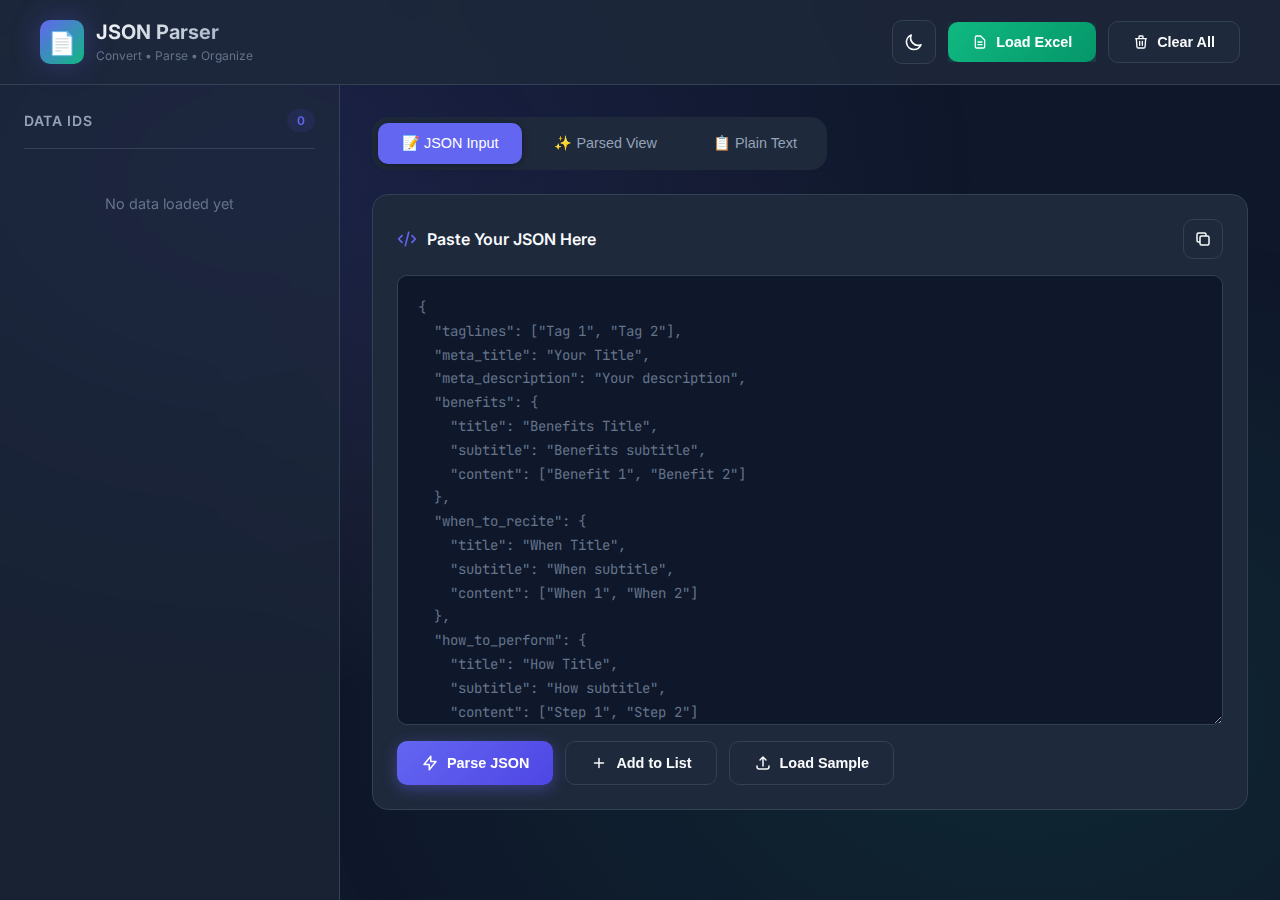
<file: Content Reviewer/TOOLS/JSON TO TEXT/index.html>
<!DOCTYPE html>
<html lang="en">
  <head>
    <meta charset="UTF-8" />
    <meta name="viewport" content="width=device-width, initial-scale=1.0" />
    <title>JSON to Text Parser | Advanced Converter Tool</title>
    <meta
      name="description"
      content="Convert JSON data to readable text format. Parse, view, and organize JSON content with ID-based navigation."
    />

    <!-- Favicon -->
    <link
      rel="icon"
      type="image/svg+xml"
      href="data:image/svg+xml,%3Csvg xmlns='http://www.w3.org/2000/svg' viewBox='0 0 100 100'%3E%3Crect width='100' height='100' rx='20' fill='%236366f1'/%3E%3Ctext x='50' y='68' font-size='50' text-anchor='middle' fill='white' font-family='Arial, sans-serif' font-weight='bold'%3E%7B%7D%3C/text%3E%3C/svg%3E"
    />

    <!-- Google Fonts -->
    <link
      href="https://fonts.googleapis.com/css2?family=Inter:wght@300;400;500;600;700&family=JetBrains+Mono:wght@400;500&display=swap"
      rel="stylesheet"
    />

    <!-- SheetJS for Excel file reading -->
    <script src="https://cdn.sheetjs.com/xlsx-0.20.1/package/dist/xlsx.full.min.js"></script>

    <style>
      :root {
        --primary: #6366f1;
        --primary-hover: #4f46e5;
        --primary-light: rgba(99, 102, 241, 0.1);
        --secondary: #10b981;
        --secondary-light: rgba(16, 185, 129, 0.1);
        --accent: #f59e0b;
        --accent-light: rgba(245, 158, 11, 0.1);
        --danger: #ef4444;
        --danger-light: rgba(239, 68, 68, 0.1);

        --bg-dark: #0f172a;
        --bg-card: #1e293b;
        --bg-card-hover: #334155;
        --bg-input: #0f172a;

        --text-white: #f8fafc;
        --text-muted: #94a3b8;
        --text-dim: #64748b;

        --border: #334155;
        --border-light: #475569;

        --radius-sm: 6px;
        --radius-md: 10px;
        --radius-lg: 16px;
        --radius-xl: 24px;

        --shadow-sm: 0 2px 8px rgba(0, 0, 0, 0.3);
        --shadow-md: 0 8px 24px rgba(0, 0, 0, 0.4);
        --shadow-lg: 0 16px 48px rgba(0, 0, 0, 0.5);
        --shadow-glow: 0 0 30px rgba(99, 102, 241, 0.3);
      }

      /* Light Theme */
      [data-theme="light"] {
        --bg-dark: #f1f5f9;
        --bg-card: #ffffff;
        --bg-card-hover: #f8fafc;
        --bg-input: #f8fafc;

        --text-white: #1e293b;
        --text-muted: #475569;
        --text-dim: #64748b;

        --border: #e2e8f0;
        --border-light: #cbd5e1;

        --shadow-sm: 0 2px 8px rgba(0, 0, 0, 0.08);
        --shadow-md: 0 8px 24px rgba(0, 0, 0, 0.1);
        --shadow-lg: 0 16px 48px rgba(0, 0, 0, 0.12);
        --shadow-glow: 0 0 30px rgba(99, 102, 241, 0.15);
      }

      [data-theme="light"] body::before {
        background: radial-gradient(
            ellipse at 20% 20%,
            rgba(99, 102, 241, 0.08) 0%,
            transparent 50%
          ),
          radial-gradient(
            ellipse at 80% 80%,
            rgba(16, 185, 129, 0.06) 0%,
            transparent 50%
          ),
          radial-gradient(
            ellipse at 50% 50%,
            rgba(245, 158, 11, 0.04) 0%,
            transparent 50%
          );
      }

      [data-theme="light"] .header {
        background: rgba(255, 255, 255, 0.8);
      }

      [data-theme="light"] .sidebar {
        background: rgba(255, 255, 255, 0.6);
      }

      [data-theme="light"] .logo-text h1 {
        background: linear-gradient(135deg, #1e293b, #475569);
        -webkit-background-clip: text;
        -webkit-text-fill-color: transparent;
        background-clip: text;
      }

      [data-theme="light"] .loading-overlay {
        background: rgba(241, 245, 249, 0.95);
      }

      [data-theme="light"] .loading-spinner {
        border-color: #e2e8f0;
        border-top-color: var(--primary);
      }

      /* Theme Toggle Button */
      .theme-toggle {
        width: 44px;
        height: 44px;
        border-radius: var(--radius-md);
        background: var(--bg-card);
        border: 1px solid var(--border);
        color: var(--text-white);
        cursor: pointer;
        display: flex;
        align-items: center;
        justify-content: center;
        transition: all 0.2s ease;
      }

      .theme-toggle:hover {
        background: var(--bg-card-hover);
        border-color: var(--border-light);
      }

      .theme-toggle svg {
        width: 20px;
        height: 20px;
      }

      .theme-toggle .sun-icon {
        display: none;
      }

      .theme-toggle .moon-icon {
        display: block;
      }

      [data-theme="light"] .theme-toggle .sun-icon {
        display: block;
      }

      [data-theme="light"] .theme-toggle .moon-icon {
        display: none;
      }

      * {
        margin: 0;
        padding: 0;
        box-sizing: border-box;
      }

      body {
        font-family: "Inter", -apple-system, BlinkMacSystemFont, sans-serif;
        background: var(--bg-dark);
        color: var(--text-white);
        min-height: 100vh;
        overflow-x: hidden;
      }

      /* Animated background gradient */
      body::before {
        content: "";
        position: fixed;
        top: 0;
        left: 0;
        width: 100%;
        height: 100%;
        background: radial-gradient(
            ellipse at 20% 20%,
            rgba(99, 102, 241, 0.15) 0%,
            transparent 50%
          ),
          radial-gradient(
            ellipse at 80% 80%,
            rgba(16, 185, 129, 0.1) 0%,
            transparent 50%
          ),
          radial-gradient(
            ellipse at 50% 50%,
            rgba(245, 158, 11, 0.05) 0%,
            transparent 50%
          );
        pointer-events: none;
        z-index: 0;
      }

      /* Header */
      .header {
        background: rgba(30, 41, 59, 0.8);
        backdrop-filter: blur(20px);
        border-bottom: 1px solid var(--border);
        padding: 20px 40px;
        position: sticky;
        top: 0;
        z-index: 100;
      }

      .header-content {
        max-width: 1980px;
        margin: 0 auto;
        display: flex;
        align-items: center;
        justify-content: space-between;
      }

      .logo {
        display: flex;
        align-items: center;
        gap: 12px;
      }

      .logo-icon {
        width: 44px;
        height: 44px;
        background: linear-gradient(135deg, var(--primary), var(--secondary));
        border-radius: var(--radius-md);
        display: flex;
        align-items: center;
        justify-content: center;
        font-size: 1.4rem;
        box-shadow: var(--shadow-glow);
      }

      .logo-text h1 {
        font-size: 1.25rem;
        font-weight: 700;
        background: linear-gradient(
          135deg,
          var(--text-white),
          var(--text-muted)
        );
        -webkit-background-clip: text;
        -webkit-text-fill-color: transparent;
        background-clip: text;
      }

      .logo-text span {
        font-size: 0.75rem;
        color: var(--text-dim);
      }

      .header-actions {
        display: flex;
        gap: 12px;
        align-items: center;
      }

      /* File Name Display */
      .file-name-display {
        display: none;
        align-items: center;
        gap: 8px;
        padding: 8px 16px;
        background: var(--bg-card);
        border: 1px solid var(--border);
        border-radius: var(--radius-md);
        color: var(--text-white);
        font-size: 14px;
        font-weight: 500;
        max-width: 300px;
        overflow: hidden;
      }

      .file-name-display.show {
        display: flex;
      }

      .file-name-display svg {
        width: 18px;
        height: 18px;
        color: var(--secondary);
        flex-shrink: 0;
      }

      .file-name-text {
        white-space: nowrap;
        overflow: hidden;
        text-overflow: ellipsis;
        color: var(--text-white);
      }

      /* Main Layout */
      .main-container {
        display: flex;
        min-height: calc(100vh - 85px);
        position: relative;
        z-index: 1;
      }

      /* Sidebar - ID List */
      .sidebar {
        width: 340px;
        background: rgba(30, 41, 59, 0.6);
        backdrop-filter: blur(10px);
        border-right: 1px solid var(--border);
        padding: 24px;
        display: flex;
        flex-direction: column;
        gap: 16px;
        overflow-y: auto;
        max-height: calc(100vh - 85px);
      }

      .sidebar-header {
        display: flex;
        align-items: center;
        justify-content: space-between;
        padding-bottom: 16px;
        border-bottom: 1px solid var(--border);
      }

      .sidebar-title {
        font-size: 0.875rem;
        font-weight: 600;
        color: var(--text-muted);
        text-transform: uppercase;
        letter-spacing: 0.05em;
      }

      .id-count {
        background: var(--primary-light);
        color: var(--primary);
        padding: 4px 10px;
        border-radius: 20px;
        font-size: 0.75rem;
        font-weight: 600;
      }

      .id-list {
        display: flex;
        flex-direction: column;
        gap: 6px;
        flex: 1;
        overflow-y: auto;
      }

      .id-item {
        padding: 14px 16px;
        background: var(--bg-card);
        border: 1px solid transparent;
        border-radius: var(--radius-md);
        cursor: pointer;
        transition: all 0.2s ease;
        display: flex;
        align-items: center;
        gap: 12px;
      }

      .id-item:hover {
        background: var(--bg-card-hover);
        border-color: var(--border-light);
        transform: translateX(4px);
      }

      .id-item.active {
        background: var(--primary-light);
        border-color: var(--primary);
        box-shadow: 0 0 20px rgba(99, 102, 241, 0.2);
      }

      .id-item.active .id-number {
        background: var(--primary);
        color: white;
      }

      .id-number {
        width: 32px;
        height: 32px;
        background: var(--bg-input);
        border-radius: var(--radius-sm);
        display: flex;
        align-items: center;
        justify-content: center;
        font-size: 0.875rem;
        font-weight: 600;
        color: var(--text-muted);
      }

      .id-label {
        flex: 1;
        font-size: 0.875rem;
        color: var(--text-white);
        white-space: nowrap;
        overflow: hidden;
        text-overflow: ellipsis;
      }

      /* Content Area */
      .content-area {
        flex: 1;
        padding: 32px;
        display: flex;
        flex-direction: column;
        gap: 24px;
        overflow-y: auto;
        max-height: calc(100vh - 85px);
      }

      /* Tabs */
      .tabs-container {
        display: flex;
        gap: 8px;
        background: var(--bg-card);
        padding: 6px;
        border-radius: var(--radius-lg);
        width: fit-content;
      }

      .tab-btn {
        padding: 12px 24px;
        background: transparent;
        border: none;
        border-radius: var(--radius-md);
        color: var(--text-muted);
        font-size: 0.9rem;
        font-weight: 500;
        cursor: pointer;
        transition: all 0.2s ease;
      }

      .tab-btn:hover {
        color: var(--text-white);
      }

      .tab-btn.active {
        background: var(--primary);
        color: white;
        box-shadow: var(--shadow-sm);
      }

      /* Tab Panels */
      .tab-panel {
        display: none;
        flex: 1;
        flex-direction: column;
        gap: 20px;
      }

      .tab-panel.active {
        display: flex;
      }

      /* Input Panel */
      .input-section {
        background: var(--bg-card);
        border: 1px solid var(--border);
        border-radius: var(--radius-lg);
        padding: 24px;
        display: flex;
        flex-direction: column;
        gap: 16px;
      }

      .input-header {
        display: flex;
        align-items: center;
        justify-content: space-between;
      }

      .input-title {
        font-size: 1rem;
        font-weight: 600;
        color: var(--text-white);
        display: flex;
        align-items: center;
        gap: 10px;
      }

      .input-title svg {
        color: var(--primary);
      }

      .json-textarea {
        width: 100%;
        min-height: 450px;
        background: var(--bg-input);
        border: 1px solid var(--border);
        border-radius: var(--radius-md);
        padding: 20px;
        color: var(--text-white);
        font-family: "JetBrains Mono", monospace;
        font-size: 0.875rem;
        line-height: 1.7;
        resize: vertical;
        transition: all 0.2s ease;
      }

      .json-textarea:focus {
        outline: none;
        border-color: var(--primary);
        box-shadow: 0 0 0 3px var(--primary-light);
      }

      .json-textarea::placeholder {
        color: var(--text-dim);
      }

      /* Buttons */
      .btn {
        padding: 12px 24px;
        border: none;
        border-radius: var(--radius-md);
        font-size: 0.9rem;
        font-weight: 600;
        cursor: pointer;
        transition: all 0.2s ease;
        display: inline-flex;
        align-items: center;
        gap: 8px;
      }

      .btn-primary {
        background: linear-gradient(
          135deg,
          var(--primary),
          var(--primary-hover)
        );
        color: white;
        box-shadow: 0 4px 15px rgba(99, 102, 241, 0.4);
      }

      .btn-primary:hover {
        transform: translateY(-2px);
        box-shadow: 0 8px 25px rgba(99, 102, 241, 0.5);
      }

      .btn-secondary {
        background: var(--bg-card);
        color: var(--text-white);
        border: 1px solid var(--border);
      }

      .btn-secondary:hover {
        background: var(--bg-card-hover);
        border-color: var(--border-light);
      }

      .btn-success {
        background: linear-gradient(135deg, var(--secondary), #059669);
        color: white;
      }

      .btn-group {
        display: flex;
        gap: 12px;
        flex-wrap: wrap;
      }

      /* Output Panel */
      .output-section {
        background: var(--bg-card);
        border: 1px solid var(--border);
        border-radius: var(--radius-lg);
        overflow: hidden;
        flex: 1;
      }

      .output-header {
        padding: 20px 24px;
        background: rgba(232, 240, 250, 0.15);
        border-bottom: 1px solid var(--border);
        display: flex;
        align-items: center;
        justify-content: space-between;
      }

      .output-title {
        font-size: 1rem;
        font-weight: 600;
        display: flex;
        align-items: center;
        gap: 10px;
      }

      .output-content {
        padding: 24px;
        max-height: 500px;
        overflow-y: auto;
      }

      /* Parsed Content Sections */
      .parsed-section {
        margin-bottom: 24px;
        padding-bottom: 24px;
        border-bottom: 1px solid var(--border);
      }

      .parsed-section:last-child {
        border-bottom: none;
        margin-bottom: 0;
      }

      .section-header {
        display: flex;
        align-items: center;
        gap: 10px;
        margin-bottom: 12px;
      }

      .section-icon {
        width: 28px;
        height: 28px;
        border-radius: var(--radius-sm);
        display: flex;
        align-items: center;
        justify-content: center;
        font-size: 0.875rem;
      }

      .section-icon.taglines {
        background: var(--primary-light);
        color: var(--primary);
      }
      .section-icon.meta {
        background: var(--secondary-light);
        color: var(--secondary);
      }
      .section-icon.benefits {
        background: var(--accent-light);
        color: var(--accent);
      }
      .section-icon.when {
        background: rgba(236, 72, 153, 0.1);
        color: #ec4899;
      }
      .section-icon.how {
        background: rgba(14, 165, 233, 0.1);
        color: #0ea5e9;
      }
      .section-icon.summary {
        background: rgba(139, 92, 246, 0.1);
        color: #8b5cf6;
      }
      .section-icon.faq {
        background: var(--danger-light);
        color: var(--danger);
      }

      .section-title {
        font-size: 0.875rem;
        font-weight: 600;
        color: var(--text-muted);
        text-transform: uppercase;
        letter-spacing: 0.05em;
      }

      .section-content {
        color: var(--text-white);
        line-height: 1.8;
      }

      .section-content p {
        margin-bottom: 8px;
      }

      .section-content .subtitle {
        color: var(--text-dim);
        font-style: italic;
        margin-bottom: 12px;
      }

      .content-list {
        list-style: none;
        padding: 0;
      }

      .content-list li {
        padding: 10px 0;
        padding-left: 24px;
        position: relative;
        border-bottom: 1px solid rgba(51, 65, 85, 0.5);
      }

      .content-list li:last-child {
        border-bottom: none;
      }

      .content-list li::before {
        content: "→";
        position: absolute;
        left: 0;
        color: var(--primary);
      }

      /* Taglines */
      .taglines-container {
        display: flex;
        flex-wrap: wrap;
        gap: 8px;
      }

      .tagline-chip {
        background: var(--primary-light);
        color: var(--primary);
        padding: 6px 14px;
        border-radius: 20px;
        font-size: 0.8rem;
        font-weight: 500;
      }

      /* FAQ */
      .faq-item {
        background: var(--bg-input);
        border-radius: var(--radius-md);
        padding: 16px;
        margin-bottom: 12px;
      }

      .faq-question {
        font-weight: 600;
        color: var(--primary);
        margin-bottom: 8px;
        display: flex;
        align-items: flex-start;
        gap: 10px;
      }

      .faq-question::before {
        content: "Q";
        background: var(--primary);
        color: white;
        width: 22px;
        height: 22px;
        border-radius: 4px;
        display: flex;
        align-items: center;
        justify-content: center;
        font-size: 0.75rem;
        flex-shrink: 0;
      }

      .faq-answer {
        color: var(--text-muted);
        padding-left: 32px;
        line-height: 1.7;
      }

      /* Text Output */
      .text-output {
        background: var(--bg-input);
        border-radius: var(--radius-md);
        padding: 20px;
        font-family: "JetBrains Mono", monospace;
        font-size: 0.875rem;
        line-height: 1.8;
        color: var(--text-white);
        white-space: pre-wrap;
        min-height: 500px;
        max-height: calc(100vh - 400px);
        overflow-y: auto;
      }

      /* Empty State */
      .empty-state {
        text-align: center;
        padding: 60px 40px;
        color: var(--text-dim);
      }

      .empty-state svg {
        width: 80px;
        height: 80px;
        margin-bottom: 20px;
        opacity: 0.5;
      }

      .empty-state h3 {
        font-size: 1.25rem;
        color: var(--text-muted);
        margin-bottom: 8px;
      }

      .empty-state p {
        font-size: 0.9rem;
      }

      /* Error Message */
      .error-message {
        background: var(--danger-light);
        border: 1px solid rgba(239, 68, 68, 0.3);
        color: var(--danger);
        padding: 14px 18px;
        border-radius: var(--radius-md);
        font-size: 0.875rem;
        display: none;
        align-items: center;
        gap: 10px;
      }

      .error-message.show {
        display: flex;
      }

      /* Success Message */
      .success-message {
        background: var(--secondary-light);
        border: 1px solid rgba(16, 185, 129, 0.3);
        color: var(--secondary);
        padding: 14px 18px;
        border-radius: var(--radius-md);
        font-size: 0.875rem;
        display: none;
        align-items: center;
        gap: 10px;
      }

      .success-message.show {
        display: flex;
      }

      /* Scrollbar */
      ::-webkit-scrollbar {
        width: 8px;
        height: 8px;
      }

      ::-webkit-scrollbar-track {
        background: var(--bg-dark);
      }

      ::-webkit-scrollbar-thumb {
        background: var(--border);
        border-radius: 4px;
      }

      ::-webkit-scrollbar-thumb:hover {
        background: var(--border-light);
      }

      /* Responsive */
      @media (max-width: 1024px) {
        .main-container {
          flex-direction: column;
        }

        .sidebar {
          width: 100%;
          max-height: 200px;
          flex-direction: row;
          flex-wrap: nowrap;
          overflow-x: auto;
          padding: 16px;
        }

        .sidebar-header {
          display: none;
        }

        .id-list {
          flex-direction: row;
          gap: 8px;
        }

        .id-item {
          flex-shrink: 0;
        }

        .content-area {
          max-height: none;
        }
      }

      @media (max-width: 640px) {
        .header {
          padding: 16px 20px;
        }

        .content-area {
          padding: 20px;
        }

        .tabs-container {
          width: 100%;
        }

        .tab-btn {
          flex: 1;
          text-align: center;
          padding: 10px 12px;
          font-size: 0.8rem;
        }

        .btn-group {
          flex-direction: column;
        }

        .btn {
          width: 100%;
          justify-content: center;
        }
      }

      /* Animations */
      @keyframes fadeIn {
        from {
          opacity: 0;
          transform: translateY(10px);
        }
        to {
          opacity: 1;
          transform: translateY(0);
        }
      }

      .fade-in {
        animation: fadeIn 0.3s ease forwards;
      }

      @keyframes pulse {
        0%,
        100% {
          opacity: 1;
        }
        50% {
          opacity: 0.5;
        }
      }

      .pulse {
        animation: pulse 2s infinite;
      }

      /* File Upload Button */
      .file-input-wrapper {
        position: relative;
        overflow: hidden;
        display: inline-block;
      }

      .file-input-wrapper input[type="file"] {
        position: absolute;
        left: 0;
        top: 0;
        opacity: 0;
        cursor: pointer;
        width: 100%;
        height: 100%;
      }

      .btn-upload {
        background: linear-gradient(135deg, var(--secondary), #059669);
        color: white;
        box-shadow: 0 4px 15px rgba(16, 185, 129, 0.4);
      }

      .btn-upload:hover {
        transform: translateY(-2px);
        box-shadow: 0 8px 25px rgba(16, 185, 129, 0.5);
      }

      /* Loading Overlay */
      .loading-overlay {
        position: fixed;
        top: 0;
        left: 0;
        width: 100%;
        height: 100%;
        background: rgba(15, 23, 42, 0.9);
        display: none;
        justify-content: center;
        align-items: center;
        z-index: 1000;
        flex-direction: column;
        gap: 20px;
      }

      .loading-overlay.show {
        display: flex;
      }

      .loading-spinner {
        width: 50px;
        height: 50px;
        border: 4px solid var(--border);
        border-top-color: var(--primary);
        border-radius: 50%;
        animation: spin 1s linear infinite;
      }

      @keyframes spin {
        to {
          transform: rotate(360deg);
        }
      }

      .loading-text {
        color: var(--text-white);
        font-size: 1rem;
        font-weight: 500;
      }

      .loading-progress {
        color: var(--text-muted);
        font-size: 0.875rem;
      }

      /* Edit Mode Styles */
      .text-output-editable {
        background: var(--bg-input);
        border-radius: var(--radius-md);
        padding: 20px;
        font-family: "JetBrains Mono", monospace;
        font-size: 0.875rem;
        line-height: 1.8;
        color: var(--text-white);
        white-space: pre-wrap;
        min-height: 500px;
        max-height: calc(100vh - 400px);
        overflow-y: auto;
        border: 2px solid transparent;
        transition: all 0.2s ease;
        width: 100%;
        resize: vertical;
      }

      .text-output-editable:focus {
        outline: none;
        border-color: var(--primary);
        box-shadow: 0 0 0 3px var(--primary-light);
      }

      .text-output-editable.modified {
        border-color: var(--accent);
      }

      .btn-save {
        background: rgba(16, 185, 129, 0.1);
        color: var(--secondary);
        border: 1px solid var(--secondary);
        box-shadow: none;
      }

      .btn-save:hover {
        transform: translateY(-1px);
        background: rgba(16, 185, 129, 0.2);
      }

      .btn-save:disabled {
        opacity: 0.5;
        cursor: not-allowed;
        transform: none;
        box-shadow: none;
      }

      .btn-edit {
        background: var(--bg-card);
        color: var(--text-muted);
        border: 1px solid var(--border);
        box-shadow: none;
      }

      .btn-edit:hover {
        transform: translateY(-1px);
        background: var(--bg-card-hover);
        color: var(--primary);
        border-color: var(--primary);
      }

      .btn-edit.active {
        background: rgba(239, 68, 68, 0.1);
        color: var(--danger);
        border-color: var(--danger);
      }

      /* Icon-only buttons */
      .btn-icon {
        padding: 10px;
        min-width: 40px;
        height: 40px;
        justify-content: center;
      }

      .btn-icon svg {
        width: 18px;
        height: 18px;
      }

      .edit-status {
        font-size: 0.75rem;
        padding: 4px 10px;
        border-radius: 20px;
        font-weight: 500;
      }

      .edit-status.editing {
        background: var(--accent-light);
        color: var(--accent);
      }

      .edit-status.syncing {
        background: var(--primary-light);
        color: var(--primary);
        animation: pulse 0.5s ease-in-out infinite alternate;
      }

      @keyframes pulse {
        from {
          opacity: 0.7;
        }
        to {
          opacity: 1;
        }
      }

      .edit-status.saved {
        background: var(--secondary-light);
        color: var(--secondary);
      }

      .header-buttons {
        display: flex;
        gap: 8px;
        align-items: center;
      }

      .btn-download {
        background: var(--bg-card);
        color: var(--text-muted);
        border: 1px solid var(--border);
        box-shadow: none;
      }

      .btn-download:hover {
        transform: translateY(-1px);
        background: rgba(59, 130, 246, 0.1);
        color: #3b82f6;
        border-color: #3b82f6;
      }

      .btn-download:disabled {
        opacity: 0.5;
        cursor: not-allowed;
        transform: none;
      }

      .btn-select {
        background: var(--bg-card);
        color: var(--text-muted);
        border: 1px solid var(--border);
        box-shadow: none;
      }

      .btn-select:hover {
        transform: translateY(-1px);
        background: rgba(16, 185, 129, 0.1);
        color: var(--secondary);
        border-color: var(--secondary);
      }

      .btn-select.selected {
        background: rgba(16, 185, 129, 0.15);
        color: var(--secondary);
        border-color: var(--secondary);
      }

      .btn-delete {
        background: var(--bg-card);
        color: var(--text-muted);
        border: 1px solid var(--border);
        box-shadow: none;
      }

      .btn-delete:hover {
        transform: translateY(-1px);
        background: rgba(239, 68, 68, 0.1);
        color: var(--danger);
        border-color: var(--danger);
      }

      .id-item.selected {
        background: var(--secondary-light);
        border-color: var(--secondary);
      }

      .id-item.selected .id-number {
        background: var(--secondary);
        color: white;
      }

      .id-item.deleted {
        opacity: 0.4;
        text-decoration: line-through;
        pointer-events: none;
      }

      .selected-badge {
        background: var(--secondary);
        color: white;
        font-size: 0.65rem;
        padding: 2px 6px;
        border-radius: 10px;
        margin-left: 8px;
      }

      .deleted-badge {
        background: var(--danger);
        color: white;
        font-size: 0.65rem;
        padding: 2px 6px;
        border-radius: 10px;
        margin-left: 8px;
      }

      .column-info {
        font-size: 0.7rem;
        color: var(--text-dim);
        margin-top: 4px;
      }

      /* Animated Copy Toast */
      .copy-toast {
        position: fixed;
        top: 50%;
        left: 50%;
        transform: translate(-50%, -50%) scale(0.5);
        background: linear-gradient(135deg, var(--secondary), #059669);
        color: white;
        padding: 20px 40px;
        border-radius: var(--radius-lg);
        font-size: 1.1rem;
        font-weight: 600;
        display: flex;
        align-items: center;
        gap: 12px;
        box-shadow: 0 20px 60px rgba(16, 185, 129, 0.5);
        opacity: 0;
        visibility: hidden;
        transition: all 0.3s cubic-bezier(0.68, -0.55, 0.265, 1.55);
        z-index: 10000;
      }

      .copy-toast.show {
        opacity: 1;
        visibility: visible;
        transform: translate(-50%, -50%) scale(1);
      }

      .copy-toast svg {
        width: 28px;
        height: 28px;
        animation: checkmark 0.4s ease-out 0.1s forwards;
      }

      @keyframes checkmark {
        0% {
          stroke-dashoffset: 50;
        }
        100% {
          stroke-dashoffset: 0;
        }
      }

      .copy-toast svg path {
        stroke-dasharray: 50;
        stroke-dashoffset: 50;
      }

      .copy-toast::before {
        content: "";
        position: absolute;
        top: -10px;
        left: -10px;
        right: -10px;
        bottom: -10px;
        background: linear-gradient(135deg, var(--secondary), #059669);
        border-radius: var(--radius-xl);
        z-index: -1;
        opacity: 0;
        animation: pulse-ring 0.6s ease-out;
      }

      @keyframes pulse-ring {
        0% {
          opacity: 0.8;
          transform: scale(1);
        }
        100% {
          opacity: 0;
          transform: scale(1.3);
        }
      }
    </style>
  </head>

  <body>
    <!-- Header -->
    <header class="header">
      <div class="header-content">
        <div class="logo">
          <div class="logo-icon">📄</div>
          <div class="logo-text">
            <h1>JSON Parser</h1>
            <span>Convert • Parse • Organize</span>
          </div>
        </div>
        <div class="header-actions">
          <button
            class="theme-toggle"
            onclick="toggleTheme()"
            title="Toggle theme"
          >
            <svg
              class="moon-icon"
              fill="none"
              stroke="currentColor"
              viewBox="0 0 24 24"
            >
              <path
                stroke-linecap="round"
                stroke-linejoin="round"
                stroke-width="2"
                d="M20.354 15.354A9 9 0 018.646 3.646 9.003 9.003 0 0012 21a9.003 9.003 0 008.354-5.646z"
              />
            </svg>
            <svg
              class="sun-icon"
              fill="none"
              stroke="currentColor"
              viewBox="0 0 24 24"
            >
              <path
                stroke-linecap="round"
                stroke-linejoin="round"
                stroke-width="2"
                d="M12 3v1m0 16v1m9-9h-1M4 12H3m15.364 6.364l-.707-.707M6.343 6.343l-.707-.707m12.728 0l-.707.707M6.343 17.657l-.707.707M16 12a4 4 0 11-8 0 4 4 0 018 0z"
              />
            </svg>
          </button>
          <div class="file-name-display" id="fileNameDisplay">
            <svg fill="none" stroke="currentColor" viewBox="0 0 24 24">
              <path
                stroke-linecap="round"
                stroke-linejoin="round"
                stroke-width="2"
                d="M9 12h6m-6 4h6m2 5H7a2 2 0 01-2-2V5a2 2 0 012-2h5.586a1 1 0 01.707.293l5.414 5.414a1 1 0 01.293.707V19a2 2 0 01-2 2z"
              />
            </svg>
            <span class="file-name-text" id="fileNameText"></span>
          </div>
          <div class="file-input-wrapper">
            <button class="btn btn-upload">
              <svg
                width="16"
                height="16"
                fill="none"
                stroke="currentColor"
                viewBox="0 0 24 24"
              >
                <path
                  stroke-linecap="round"
                  stroke-linejoin="round"
                  stroke-width="2"
                  d="M9 12h6m-6 4h6m2 5H7a2 2 0 01-2-2V5a2 2 0 012-2h5.586a1 1 0 01.707.293l5.414 5.414a1 1 0 01.293.707V19a2 2 0 01-2 2z"
                />
              </svg>
              Load Excel
            </button>
            <input
              type="file"
              id="excelFileInput"
              accept=".xlsx,.xls"
              onchange="handleExcelUpload(event)"
            />
          </div>
          <button
            class="btn btn-download"
            id="downloadExcelBtn"
            onclick="downloadExcel()"
            style="display: none"
          >
            <svg
              width="16"
              height="16"
              fill="none"
              stroke="currentColor"
              viewBox="0 0 24 24"
            >
              <path
                stroke-linecap="round"
                stroke-linejoin="round"
                stroke-width="2"
                d="M4 16v1a3 3 0 003 3h10a3 3 0 003-3v-1m-4-4l-4 4m0 0l-4-4m4 4V4"
              />
            </svg>
            Download
          </button>
          <button class="btn btn-secondary" onclick="clearAll()">
            <svg
              width="16"
              height="16"
              fill="none"
              stroke="currentColor"
              viewBox="0 0 24 24"
            >
              <path
                stroke-linecap="round"
                stroke-linejoin="round"
                stroke-width="2"
                d="M19 7l-.867 12.142A2 2 0 0116.138 21H7.862a2 2 0 01-1.995-1.858L5 7m5 4v6m4-6v6m1-10V4a1 1 0 00-1-1h-4a1 1 0 00-1 1v3M4 7h16"
              />
            </svg>
            Clear All
          </button>
        </div>
      </div>
    </header>

    <!-- Main Container -->
    <div class="main-container">
      <!-- Sidebar - ID List -->
      <aside class="sidebar" id="sidebar">
        <div class="sidebar-header">
          <span class="sidebar-title">Data IDs</span>
          <span class="id-count" id="idCount">0</span>
        </div>
        <div class="id-list" id="idList">
          <div class="empty-state" style="padding: 30px 10px">
            <p>No data loaded yet</p>
          </div>
        </div>
      </aside>

      <!-- Content Area -->
      <main class="content-area">
        <!-- Tabs -->
        <div class="tabs-container">
          <button class="tab-btn active" onclick="switchTab('input')">
            📝 JSON Input
          </button>
          <button class="tab-btn" onclick="switchTab('parsed')">
            ✨ Parsed View
          </button>
          <button class="tab-btn" onclick="switchTab('text')">
            📋 Plain Text
          </button>
        </div>

        <!-- Input Tab -->
        <div class="tab-panel active" id="input-panel">
          <div class="input-section">
            <div class="input-header">
              <div class="input-title">
                <svg
                  width="20"
                  height="20"
                  fill="none"
                  stroke="currentColor"
                  viewBox="0 0 24 24"
                >
                  <path
                    stroke-linecap="round"
                    stroke-linejoin="round"
                    stroke-width="2"
                    d="M10 20l4-16m4 4l4 4-4 4M6 16l-4-4 4-4"
                  />
                </svg>
                Paste Your JSON Here
              </div>
              <div class="header-buttons">
                <button
                  class="btn btn-secondary btn-icon"
                  onclick="copyJSON()"
                  title="Copy JSON"
                >
                  <svg fill="none" stroke="currentColor" viewBox="0 0 24 24">
                    <path
                      stroke-linecap="round"
                      stroke-linejoin="round"
                      stroke-width="2"
                      d="M8 16H6a2 2 0 01-2-2V6a2 2 0 012-2h8a2 2 0 012 2v2m-6 12h8a2 2 0 002-2v-8a2 2 0 00-2-2h-8a2 2 0 00-2 2v8a2 2 0 002 2z"
                    />
                  </svg>
                </button>
              </div>
            </div>
            <textarea
              class="json-textarea"
              id="jsonInput"
              placeholder='{
  "taglines": ["Tag 1", "Tag 2"],
  "meta_title": "Your Title",
  "meta_description": "Your description",
  "benefits": {
    "title": "Benefits Title",
    "subtitle": "Benefits subtitle",
    "content": ["Benefit 1", "Benefit 2"]
  },
  "when_to_recite": {
    "title": "When Title",
    "subtitle": "When subtitle",
    "content": ["When 1", "When 2"]
  },
  "how_to_perform": {
    "title": "How Title",
    "subtitle": "How subtitle",
    "content": ["Step 1", "Step 2"]
  },
  "summary": ["Summary paragraph 1", "Summary paragraph 2"],
  "faqs": [
    {"question": "Question 1?", "answer": "Answer 1"},
    {"question": "Question 2?", "answer": "Answer 2"}
  ]
}'
            ></textarea>

            <div id="errorMsg" class="error-message">
              <svg
                width="20"
                height="20"
                fill="none"
                stroke="currentColor"
                viewBox="0 0 24 24"
              >
                <path
                  stroke-linecap="round"
                  stroke-linejoin="round"
                  stroke-width="2"
                  d="M12 8v4m0 4h.01M21 12a9 9 0 11-18 0 9 9 0 0118 0z"
                />
              </svg>
              <span id="errorText"></span>
            </div>

            <div id="successMsg" class="success-message">
              <svg
                width="20"
                height="20"
                fill="none"
                stroke="currentColor"
                viewBox="0 0 24 24"
              >
                <path
                  stroke-linecap="round"
                  stroke-linejoin="round"
                  stroke-width="2"
                  d="M9 12l2 2 4-4m6 2a9 9 0 11-18 0 9 9 0 0118 0z"
                />
              </svg>
              <span id="successText"></span>
            </div>

            <div class="btn-group">
              <button class="btn btn-primary" onclick="parseJSON()">
                <svg
                  width="18"
                  height="18"
                  fill="none"
                  stroke="currentColor"
                  viewBox="0 0 24 24"
                >
                  <path
                    stroke-linecap="round"
                    stroke-linejoin="round"
                    stroke-width="2"
                    d="M13 10V3L4 14h7v7l9-11h-7z"
                  />
                </svg>
                Parse JSON
              </button>
              <button class="btn btn-secondary" onclick="addToList()">
                <svg
                  width="18"
                  height="18"
                  fill="none"
                  stroke="currentColor"
                  viewBox="0 0 24 24"
                >
                  <path
                    stroke-linecap="round"
                    stroke-linejoin="round"
                    stroke-width="2"
                    d="M12 6v6m0 0v6m0-6h6m-6 0H6"
                  />
                </svg>
                Add to List
              </button>
              <button class="btn btn-secondary" onclick="loadSampleData()">
                <svg
                  width="18"
                  height="18"
                  fill="none"
                  stroke="currentColor"
                  viewBox="0 0 24 24"
                >
                  <path
                    stroke-linecap="round"
                    stroke-linejoin="round"
                    stroke-width="2"
                    d="M4 16v1a3 3 0 003 3h10a3 3 0 003-3v-1m-4-8l-4-4m0 0L8 8m4-4v12"
                  />
                </svg>
                Load Sample
              </button>
            </div>
          </div>
        </div>

        <!-- Parsed View Tab -->
        <div class="tab-panel" id="parsed-panel">
          <div class="output-section">
            <div class="output-header">
              <div class="output-title">
                <svg
                  width="20"
                  height="20"
                  fill="none"
                  stroke="currentColor"
                  viewBox="0 0 24 24"
                >
                  <path
                    stroke-linecap="round"
                    stroke-linejoin="round"
                    stroke-width="2"
                    d="M9 12h6m-6 4h6m2 5H7a2 2 0 01-2-2V5a2 2 0 012-2h5.586a1 1 0 01.707.293l5.414 5.414a1 1 0 01.293.707V19a2 2 0 01-2 2z"
                  />
                </svg>
                Parsed Content
              </div>
              <button class="btn btn-secondary" onclick="copyParsed()">
                <svg
                  width="16"
                  height="16"
                  fill="none"
                  stroke="currentColor"
                  viewBox="0 0 24 24"
                >
                  <path
                    stroke-linecap="round"
                    stroke-linejoin="round"
                    stroke-width="2"
                    d="M8 16H6a2 2 0 01-2-2V6a2 2 0 012-2h8a2 2 0 012 2v2m-6 12h8a2 2 0 002-2v-8a2 2 0 00-2-2h-8a2 2 0 00-2 2v8a2 2 0 002 2z"
                  />
                </svg>
                Copy
              </button>
            </div>
            <div class="output-content" id="parsedOutput">
              <div class="empty-state">
                <svg fill="none" stroke="currentColor" viewBox="0 0 24 24">
                  <path
                    stroke-linecap="round"
                    stroke-linejoin="round"
                    stroke-width="1.5"
                    d="M9 12h6m-6 4h6m2 5H7a2 2 0 01-2-2V5a2 2 0 012-2h5.586a1 1 0 01.707.293l5.414 5.414a1 1 0 01.293.707V19a2 2 0 01-2 2z"
                  />
                </svg>
                <h3>No Content Yet</h3>
                <p>Paste JSON in the input tab and click "Parse JSON"</p>
              </div>
            </div>
          </div>
        </div>

        <!-- Plain Text Tab -->
        <div class="tab-panel" id="text-panel">
          <div class="output-section">
            <div class="output-header">
              <div class="output-title">
                <svg
                  width="20"
                  height="20"
                  fill="none"
                  stroke="currentColor"
                  viewBox="0 0 24 24"
                >
                  <path
                    stroke-linecap="round"
                    stroke-linejoin="round"
                    stroke-width="2"
                    d="M4 6h16M4 12h16M4 18h7"
                  />
                </svg>
                Plain Text Output
                <span
                  class="edit-status"
                  id="editStatus"
                  style="display: none"
                ></span>
              </div>
              <div class="header-buttons">
                <button
                  class="btn btn-select btn-icon"
                  id="selectToggleBtn"
                  onclick="toggleSelectStatus()"
                  title="Select"
                >
                  <svg fill="none" stroke="currentColor" viewBox="0 0 24 24">
                    <path
                      stroke-linecap="round"
                      stroke-linejoin="round"
                      stroke-width="2"
                      d="M5 13l4 4L19 7"
                    />
                  </svg>
                </button>
                <button
                  class="btn btn-delete btn-icon"
                  id="deleteRowBtn"
                  onclick="deleteCurrentRow()"
                  title="Delete"
                >
                  <svg fill="none" stroke="currentColor" viewBox="0 0 24 24">
                    <path
                      stroke-linecap="round"
                      stroke-linejoin="round"
                      stroke-width="2"
                      d="M19 7l-.867 12.142A2 2 0 0116.138 21H7.862a2 2 0 01-1.995-1.858L5 7m5 4v6m4-6v6m1-10V4a1 1 0 00-1-1h-4a1 1 0 00-1 1v3M4 7h16"
                    />
                  </svg>
                </button>
                <button
                  class="btn btn-edit btn-icon"
                  id="editToggleBtn"
                  onclick="toggleEditMode()"
                  title="Edit"
                >
                  <svg fill="none" stroke="currentColor" viewBox="0 0 24 24">
                    <path
                      stroke-linecap="round"
                      stroke-linejoin="round"
                      stroke-width="2"
                      d="M11 5H6a2 2 0 00-2 2v11a2 2 0 002 2h11a2 2 0 002-2v-5m-1.414-9.414a2 2 0 112.828 2.828L11.828 15H9v-2.828l8.586-8.586z"
                    />
                  </svg>
                </button>
                <button
                  class="btn btn-save btn-icon"
                  id="saveChangesBtn"
                  onclick="saveTextChanges()"
                  style="display: none"
                  title="Save"
                >
                  <svg fill="none" stroke="currentColor" viewBox="0 0 24 24">
                    <path
                      stroke-linecap="round"
                      stroke-linejoin="round"
                      stroke-width="2"
                      d="M8 7H5a2 2 0 00-2 2v9a2 2 0 002 2h14a2 2 0 002-2V9a2 2 0 00-2-2h-3m-1 4l-3 3m0 0l-3-3m3 3V4"
                    />
                  </svg>
                </button>
                <button
                  class="btn btn-secondary btn-icon"
                  onclick="copyText()"
                  title="Copy"
                >
                  <svg fill="none" stroke="currentColor" viewBox="0 0 24 24">
                    <path
                      stroke-linecap="round"
                      stroke-linejoin="round"
                      stroke-width="2"
                      d="M8 16H6a2 2 0 01-2-2V6a2 2 0 012-2h8a2 2 0 012 2v2m-6 12h8a2 2 0 002-2v-8a2 2 0 00-2-2h-8a2 2 0 00-2 2v8a2 2 0 002 2z"
                    />
                  </svg>
                </button>
              </div>
            </div>
            <div class="output-content">
              <div class="text-output" id="textOutput">
                Parse JSON to see plain text output here...
              </div>
              <textarea
                class="text-output-editable"
                id="textOutputEditable"
                style="display: none"
                oninput="onTextEdit()"
              ></textarea>
            </div>
          </div>
        </div>
      </main>
    </div>

    <!-- Loading Overlay -->
    <div class="loading-overlay" id="loadingOverlay">
      <div class="loading-spinner"></div>
      <div class="loading-text">Loading Excel File...</div>
      <div class="loading-progress" id="loadingProgress">Please wait</div>
    </div>

    <!-- Copy Toast -->
    <div class="copy-toast" id="copyToast">
      <svg fill="none" stroke="currentColor" viewBox="0 0 24 24">
        <path
          stroke-linecap="round"
          stroke-linejoin="round"
          stroke-width="3"
          d="M5 13l4 4L19 7"
        />
      </svg>
      <span id="copyToastText">Copied!</span>
    </div>

    <script>
      // Theme functions
      function toggleTheme() {
        const html = document.documentElement;
        const currentTheme = html.getAttribute("data-theme");
        const newTheme = currentTheme === "light" ? "dark" : "light";
        html.setAttribute("data-theme", newTheme);
        localStorage.setItem("theme", newTheme);
      }

      // Load saved theme on page load
      (function () {
        const savedTheme = localStorage.getItem("theme");
        if (savedTheme) {
          document.documentElement.setAttribute("data-theme", savedTheme);
        } else {
          // Default to dark theme
          document.documentElement.setAttribute("data-theme", "dark");
        }
      })();

      // Global data store
      let dataStore = [];
      let currentData = null;
      let activeId = null;

      // Original Excel data for smart update
      let originalWorkbook = null;
      let originalSheetName = null;
      let columnHeaders = { id: "ID", content: "input" }; // Dynamic headers
      let deletedIds = new Set(); // Track deleted rows
      let selectedIds = new Set(); // Track selected rows
      let currentFileName = null; // Track current loaded file name
      let showFileName = false; // Toggle for showing file name in output

      // IndexedDB setup
      const DB_NAME = "JsonParserDB";
      const DB_VERSION = 1;
      const STORE_NAME = "jsonData";
      let db = null;

      // Open IndexedDB
      function openDatabase() {
        return new Promise((resolve, reject) => {
          const request = indexedDB.open(DB_NAME, DB_VERSION);

          request.onerror = () => {
            console.error("Failed to open IndexedDB:", request.error);
            reject(request.error);
          };

          request.onsuccess = () => {
            db = request.result;
            console.log("IndexedDB opened successfully");
            resolve(db);
          };

          request.onupgradeneeded = (event) => {
            const database = event.target.result;
            if (!database.objectStoreNames.contains(STORE_NAME)) {
              database.createObjectStore(STORE_NAME, { keyPath: "key" });
              console.log("Object store created");
            }
          };
        });
      }

      // Save data to IndexedDB
      async function saveToStorage() {
        try {
          if (!db) await openDatabase();

          const transaction = db.transaction([STORE_NAME], "readwrite");
          const store = transaction.objectStore(STORE_NAME);

          // Save dataStore
          store.put({ key: "dataStore", value: dataStore });
          // Save activeId
          store.put({ key: "activeId", value: activeId });
          // Save selected and deleted IDs
          store.put({ key: "selectedIds", value: Array.from(selectedIds) });
          store.put({ key: "deletedIds", value: Array.from(deletedIds) });
          store.put({ key: "columnHeaders", value: columnHeaders });
          // Save file name
          store.put({ key: "currentFileName", value: currentFileName });

          transaction.oncomplete = () => {
            console.log("Data saved to IndexedDB:", dataStore.length, "items");
          };

          transaction.onerror = () => {
            console.error("Failed to save to IndexedDB:", transaction.error);
          };
        } catch (e) {
          console.error("Failed to save to IndexedDB:", e);
        }
      }

      // Load data from IndexedDB
      function loadFromStorage() {
        return new Promise(async (resolve, reject) => {
          try {
            if (!db) await openDatabase();

            const transaction = db.transaction([STORE_NAME], "readonly");
            const store = transaction.objectStore(STORE_NAME);

            const dataRequest = store.get("dataStore");
            const activeIdRequest = store.get("activeId");
            const selectedIdsRequest = store.get("selectedIds");
            const deletedIdsRequest = store.get("deletedIds");
            const columnHeadersRequest = store.get("columnHeaders");
            const fileNameRequest = store.get("currentFileName");

            transaction.oncomplete = () => {
              const savedData = dataRequest.result;
              const savedActiveId = activeIdRequest.result;
              const savedSelectedIds = selectedIdsRequest.result;
              const savedDeletedIds = deletedIdsRequest.result;
              const savedColumnHeaders = columnHeadersRequest.result;
              const savedFileName = fileNameRequest.result;

              console.log(
                "Loading from IndexedDB, found data:",
                savedData ? "yes" : "no"
              );

              if (savedData && savedData.value) {
                dataStore = savedData.value;
                console.log("Parsed dataStore:", dataStore.length, "items");
                activeId = savedActiveId ? savedActiveId.value : null;

                // Restore selected and deleted IDs
                if (savedSelectedIds && savedSelectedIds.value) {
                  selectedIds = new Set(savedSelectedIds.value);
                }
                if (savedDeletedIds && savedDeletedIds.value) {
                  deletedIds = new Set(savedDeletedIds.value);
                }
                if (savedColumnHeaders && savedColumnHeaders.value) {
                  columnHeaders = savedColumnHeaders.value;
                }
                // Restore file name
                if (savedFileName && savedFileName.value) {
                  currentFileName = savedFileName.value;
                  document.getElementById("fileNameText").textContent =
                    currentFileName;
                  document
                    .getElementById("fileNameDisplay")
                    .classList.add("show");
                }

                renderIdList();

                // Show download button if data exists
                if (dataStore.length > 0) {
                  document.getElementById("downloadExcelBtn").style.display =
                    "inline-flex";
                }

                // If there was an active item, restore it
                if (
                  activeId &&
                  dataStore.length > 0 &&
                  !deletedIds.has(activeId)
                ) {
                  selectId(activeId);
                }
              }
              resolve();
            };

            transaction.onerror = () => {
              console.error(
                "Failed to load from IndexedDB:",
                transaction.error
              );
              reject(transaction.error);
            };
          } catch (e) {
            console.error("Failed to load from IndexedDB:", e);
            dataStore = [];
            activeId = null;
            reject(e);
          }
        });
      }

      // Clear IndexedDB
      function clearStorage() {
        if (!db) return;

        const transaction = db.transaction([STORE_NAME], "readwrite");
        const store = transaction.objectStore(STORE_NAME);
        store.clear();

        transaction.oncomplete = () => {
          console.log("IndexedDB cleared");
        };
      }

      // Sample data based on user's JSON structure
      const sampleData = {
        taglines: [
          "Rizq Dua",
          "Masnoon Dua",
          "After Salah",
          "Wealth Dua",
          "Sahih Bukhari",
        ],
        meta_title: "Dua for Rizq and Help After Prayer for Wealth and Success",
        meta_description:
          "Read this dua after prayer for rizq and help. Learn the correct way to ask Allah for wealth and barakah with this masnoon dua for success in your life.",
        benefits: {
          title: "Benefits of Dua After Prayer for Rizq",
          subtitle:
            "Reciting this beautiful dua brings peace to the heart because it reminds you that only Allah is the one who gives provision and no one can stop His blessings from reaching you.",
          content: [
            "Saying Allahumma la mania lima ataita helps you trust that your rizq is written only by Allah.",
            "This dua after prayer removes fear of people because you know they cannot stop Allah's help.",
            "It keeps the heart humble by reminding us that our hard work only succeeds with Allah's permission.",
            "Reciting this dua for rizq protects a muslim from being jealous of others who have wealth.",
            "This masnoon dua strengthens your connection with Allah after every fard prayer you perform.",
          ],
        },
        when_to_recite: {
          title: "When to Recite Dua After Prayer for Help",
          subtitle:
            "You should make it a habit to say these words at specific times to follow the sunnah and to remind yourself that all success and wealth come directly from the command of Allah.",
          content: [
            "The best time to recite this dua for rizq is immediately after saying tasleem in fard prayer.",
            "You can say this dua for wealth whenever you feel worried about your job or money matters.",
            "It is good to recite this dua for help from Allah in the morning to start your day with trust.",
            "Recite this dua after namaz especially when you finish your daily prayers at the mosque or home.",
            "Use this dua for rizq and success when you are making your daily dhikr and remembering Allah.",
          ],
        },
        how_to_perform: {
          title: "How to perform Dua After Prayer for Rizq",
          subtitle:
            "Doing this act of worship is very simple and brings great rewards if you focus on the meaning while affirming that no one can stop what Allah decides to give you in this life.",
          content: [
            "Sit calmly after your fard prayer and finish the tasleem before you start this dua for rizq.",
            "You do not need to raise hands but say the words La ilaha illallahu wahdahu with full focus.",
            "Understand that when you say Allahumma la mania you are admitting only Allah has power.",
            "Recite this dua after prayer individually with a low voice so you can hear yourself speak.",
            "Make sure you pronounce the arabic words clearly or read the translation if you are learning.",
          ],
        },
        summary: [
          "The Dua After Prayer for Rizq and Help is a very strong statement that comes from authentic hadith. It teaches us that Allah is the Owner of everything. When a muslim recites this, they admit that if Allah wants to give wealth, nobody can stop it, and if He holds it back, nobody can force Him to give it.",
          "Using this dua for rizq and wealth daily changes how you look at life. It makes you rely less on people and more on your Creator. By reciting this dua after namaz regularly, you find peace knowing that your success is in safe hands. It is a simple way to ask Allah for help and keep your faith strong.",
        ],
        faqs: [
          {
            question: "Does this dua for rizq guarantee wealth?",
            answer:
              "This dua for rizq builds trust in Allah. It brings barakah in what you have and opens doors for wealth if it is good for you, but exact results depend on Allah.",
          },
          {
            question: "Can I read this dua for help without wudu?",
            answer:
              "Yes, you can read this dua for help from Allah without wudu as it is a form of dhikr. However, it is usually recited right after fard prayer when you have wudu.",
          },
          {
            question: "Is this a powerful dua for rizq and success?",
            answer:
              "Yes, this is a very powerful dua for rizq because it was recited by the Prophet. It affirms that all success and provision come only from Allah's command.",
          },
          {
            question: "How many times should I read dua for rizk?",
            answer:
              "There is no fixed number for this dua for rizk. The sunnah is to recite it once after every fard prayer. You can also repeat it more times as general dhikr.",
          },
          {
            question: "Where is this dua after prayer found?",
            answer:
              "This dua after prayer is found in Sahih Bukhari and Sahih Muslim. It is an authentic masnoon dua that the Prophet used to say after finishing his prayers.",
          },
        ],
      };

      // Switch between tabs
      function switchTab(tabName) {
        // Remove active class from all tabs and panels
        document
          .querySelectorAll(".tab-btn")
          .forEach((btn) => btn.classList.remove("active"));
        document
          .querySelectorAll(".tab-panel")
          .forEach((panel) => panel.classList.remove("active"));

        // Add active class to selected tab and panel
        event.target.classList.add("active");
        document.getElementById(`${tabName}-panel`).classList.add("active");
      }

      // Parse JSON from input
      function parseJSON() {
        const input = document.getElementById("jsonInput").value.trim();
        const errorMsg = document.getElementById("errorMsg");
        const errorText = document.getElementById("errorText");
        const successMsg = document.getElementById("successMsg");
        const successText = document.getElementById("successText");

        errorMsg.classList.remove("show");
        successMsg.classList.remove("show");

        if (!input) {
          errorText.textContent = "Please enter JSON data to parse.";
          errorMsg.classList.add("show");
          return;
        }

        try {
          currentData = JSON.parse(input);
          renderParsedContent(currentData);
          renderPlainText(currentData);

          successText.textContent =
            'JSON parsed successfully! Switch to "Parsed View" or "Plain Text" to see results.';
          successMsg.classList.add("show");

          // Auto-switch to parsed view
          setTimeout(() => {
            document.querySelectorAll(".tab-btn")[1].click();
          }, 500);
        } catch (e) {
          errorText.textContent = "Invalid JSON: " + e.message;
          errorMsg.classList.add("show");
        }
      }

      // Add current JSON to ID list
      function addToList() {
        const input = document.getElementById("jsonInput").value.trim();
        const errorMsg = document.getElementById("errorMsg");
        const errorText = document.getElementById("errorText");
        const successMsg = document.getElementById("successMsg");
        const successText = document.getElementById("successText");

        errorMsg.classList.remove("show");
        successMsg.classList.remove("show");

        if (!input) {
          errorText.textContent = "Please enter JSON data first.";
          errorMsg.classList.add("show");
          return;
        }

        try {
          const data = JSON.parse(input);
          const id = dataStore.length + 1;
          const title = data.meta_title || data.title || `Data #${id}`;

          dataStore.push({
            id: id,
            title: title.substring(0, 40) + (title.length > 40 ? "..." : ""),
            data: data,
          });

          renderIdList();
          saveToStorage();

          successText.textContent = `Added as ID #${id} to the list!`;
          successMsg.classList.add("show");

          // Clear input after adding
          document.getElementById("jsonInput").value = "";
        } catch (e) {
          errorText.textContent = "Invalid JSON: " + e.message;
          errorMsg.classList.add("show");
        }
      }

      // Render ID list in sidebar
      function renderIdList() {
        const idList = document.getElementById("idList");
        const idCount = document.getElementById("idCount");

        // Count non-deleted items
        const activeCount = dataStore.filter(
          (d) => !deletedIds.has(d.id)
        ).length;
        idCount.textContent = activeCount;

        if (dataStore.length === 0) {
          idList.innerHTML = `
                    <div class="empty-state" style="padding: 30px 10px;">
                        <p>No data loaded yet</p>
                    </div>
                `;
          return;
        }

        idList.innerHTML = dataStore
          .map((item) => {
            const isDeleted = deletedIds.has(item.id);
            const isSelected = selectedIds.has(item.id);
            const isActive = activeId === item.id;

            let classes = "id-item";
            if (isActive) classes += " active";
            if (isSelected) classes += " selected";
            if (isDeleted) classes += " deleted";

            let badges = "";
            if (isSelected) badges += '<span class="selected-badge">✓</span>';
            if (isDeleted)
              badges += '<span class="deleted-badge">Deleted</span>';

            return `
                <div class="${classes}" onclick="${
              isDeleted ? "" : "selectId(" + item.id + ")"
            }">
                    <div class="id-number">${item.id}</div>
                    <div class="id-label">${item.title}${badges}</div>
                </div>
            `;
          })
          .join("");
      }

      // Select an ID from the list
      function selectId(id) {
        // Skip if deleted
        if (deletedIds.has(id)) return;

        // Reset edit mode if active
        if (isEditMode) {
          isEditMode = false;
          document.getElementById("textOutput").style.display = "block";
          document.getElementById("textOutputEditable").style.display = "none";
          document.getElementById("editToggleBtn").classList.remove("active");
          document.getElementById("saveChangesBtn").style.display = "none";
          document.getElementById("editStatus").style.display = "none";
          hasUnsavedChanges = false;
        }

        activeId = id;

        // Update select button state
        const selectBtn = document.getElementById("selectToggleBtn");
        if (selectedIds.has(id)) {
          selectBtn.classList.add("selected");
        } else {
          selectBtn.classList.remove("selected");
        }

        // Find item with loose equality to handle string/number differences
        const item = dataStore.find((d) => d.id == id);

        console.log("selectId called with:", id);
        console.log("Found item:", item);

        if (item) {
          currentData = item.data;

          console.log("Item data:", item.data);
          console.log("Item data type:", typeof item.data);
          console.log(
            "Item data keys:",
            item.data ? Object.keys(item.data) : "null"
          );

          document.getElementById("jsonInput").value = JSON.stringify(
            item.data,
            null,
            2
          );
          renderParsedContent(item.data);
          renderPlainText(item.data);
          renderIdList();
          saveToStorage();

          // Switch to Plain Text tab (index 2) for Excel loaded data
          document.querySelectorAll(".tab-btn")[2].click();
        } else {
          console.warn("No item found for ID:", id);
        }
      }

      // Render parsed content with styled sections
      function renderParsedContent(data) {
        const output = document.getElementById("parsedOutput");
        let html = "";

        // Taglines
        if (data.taglines && Array.isArray(data.taglines)) {
          html += `
                    <div class="parsed-section fade-in">
                        <div class="section-header">
                            <div class="section-icon taglines">🏷️</div>
                            <span class="section-title">Taglines</span>
                        </div>
                        <div class="section-content">
                            <div class="taglines-container">
                                ${data.taglines
                                  .map(
                                    (tag) =>
                                      `<span class="tagline-chip">${escapeHtml(
                                        tag
                                      )}</span>`
                                  )
                                  .join("")}
                            </div>
                        </div>
                    </div>
                `;
        }

        // Meta Title & Description
        if (data.meta_title || data.meta_description) {
          html += `
                    <div class="parsed-section fade-in">
                        <div class="section-header">
                            <div class="section-icon meta">📌</div>
                            <span class="section-title">Meta Information</span>
                        </div>
                        <div class="section-content">
                            ${
                              data.meta_title
                                ? `<p><strong>Title:</strong> ${escapeHtml(
                                    data.meta_title
                                  )}</p>`
                                : ""
                            }
                            ${
                              data.meta_description
                                ? `<p><strong>Description:</strong> ${escapeHtml(
                                    data.meta_description
                                  )}</p>`
                                : ""
                            }
                        </div>
                    </div>
                `;
        }

        // Benefits
        if (data.benefits) {
          html += renderContentSection(
            data.benefits,
            "Benefits",
            "benefits",
            "⭐"
          );
        }

        // When to Recite
        if (data.when_to_recite) {
          html += renderContentSection(
            data.when_to_recite,
            "When to Recite",
            "when",
            "⏰"
          );
        }

        // How to Perform
        if (data.how_to_perform) {
          html += renderContentSection(
            data.how_to_perform,
            "How to Perform",
            "how",
            "📝"
          );
        }

        // Summary
        if (data.summary && Array.isArray(data.summary)) {
          html += `
                    <div class="parsed-section fade-in">
                        <div class="section-header">
                            <div class="section-icon summary">📖</div>
                            <span class="section-title">Summary</span>
                        </div>
                        <div class="section-content">
                            ${data.summary
                              .map((p) => `<p>${escapeHtml(p)}</p>`)
                              .join("")}
                        </div>
                    </div>
                `;
        }

        // FAQs
        if (data.faqs && Array.isArray(data.faqs)) {
          html += `
                    <div class="parsed-section fade-in">
                        <div class="section-header">
                            <div class="section-icon faq">❓</div>
                            <span class="section-title">Frequently Asked Questions</span>
                        </div>
                        <div class="section-content">
                            ${data.faqs
                              .map(
                                (faq) => `
                                <div class="faq-item">
                                    <div class="faq-question">${escapeHtml(
                                      faq.question
                                    )}</div>
                                    <div class="faq-answer">${escapeHtml(
                                      faq.answer
                                    )}</div>
                                </div>
                            `
                              )
                              .join("")}
                        </div>
                    </div>
                `;
        }

        if (!html) {
          // Debug: show what keys we have
          console.log(
            "Data has no recognized sections. Keys available:",
            Object.keys(data)
          );
          console.log("Full data:", data);

          // Fallback: show raw data in a formatted way
          html = `
                    <div class="parsed-section fade-in">
                        <div class="section-header">
                            <div class="section-icon meta">📄</div>
                            <span class="section-title">Raw JSON Data</span>
                        </div>
                        <div class="section-content">
                            <p><strong>Available keys:</strong> ${Object.keys(
                              data
                            ).join(", ")}</p>
                            <pre style="background: var(--bg-input); padding: 16px; border-radius: 8px; overflow-x: auto; white-space: pre-wrap; word-wrap: break-word; font-family: 'JetBrains Mono', monospace; font-size: 0.8rem; line-height: 1.6; max-height: 400px; overflow-y: auto;">${escapeHtml(
                              JSON.stringify(data, null, 2)
                            )}</pre>
                        </div>
                    </div>
                `;
        }

        output.innerHTML = html;
      }

      // Helper to render a single section item
      function renderSingleSection(section, label, iconClass, emoji) {
        return `
                <div class="parsed-section fade-in">
                    <div class="section-header">
                        <div class="section-icon ${iconClass}">${emoji}</div>
                        <span class="section-title">${
                          section.title || label
                        }</span>
                    </div>
                    <div class="section-content">
                        ${
                          section.subtitle
                            ? `<p class="subtitle">${escapeHtml(
                                section.subtitle
                              )}</p>`
                            : ""
                        }
                        ${
                          section.content && Array.isArray(section.content)
                            ? `
                            <ul class="content-list">
                                ${section.content
                                  .map((item) => `<li>${escapeHtml(item)}</li>`)
                                  .join("")}
                            </ul>
                        `
                            : ""
                        }
                    </div>
                </div>
            `;
      }

      // Helper to render content sections (benefits, when, how) - handles both object and array formats
      function renderContentSection(section, label, iconClass, emoji) {
        // Handle array format: [{ title, subtitle, content }]
        if (Array.isArray(section)) {
          return section
            .map((item) => renderSingleSection(item, label, iconClass, emoji))
            .join("");
        }
        // Handle single object format: { title, subtitle, content }
        return renderSingleSection(section, label, iconClass, emoji);
      }

      // Helper to strip HTML tags from text
      function stripHtmlTags(text) {
        if (!text) return "";
        if (typeof text !== "string") return String(text);
        // Remove HTML tags
        let clean = text.replace(/<[^>]+>/g, "");
        // Replace multiple spaces/newlines with single space
        clean = clean.replace(/\s+/g, " ");
        return clean.trim();
      }

      // Helper to convert any value to plain text recursively
      function convertValueToText(value, depth = 0) {
        const indent = "  ".repeat(depth);
        let result = [];

        if (value === null || value === undefined) {
          return [];
        }

        if (typeof value === "string") {
          const cleaned = stripHtmlTags(value);
          if (cleaned) result.push(cleaned);
        } else if (typeof value === "number" || typeof value === "boolean") {
          result.push(String(value));
        } else if (Array.isArray(value)) {
          value.forEach((item, index) => {
            if (typeof item === "object" && item !== null) {
              // For objects in array, process recursively
              const itemText = convertValueToText(item, depth);
              result = result.concat(itemText);
            } else if (typeof item === "string") {
              const cleaned = stripHtmlTags(item);
              if (cleaned) result.push(cleaned);
            } else if (item !== null && item !== undefined) {
              result.push(String(item));
            }
          });
        } else if (typeof value === "object") {
          // For nested objects, process each property
          Object.entries(value).forEach(([key, val]) => {
            const nested = convertValueToText(val, depth);
            result = result.concat(nested);
          });
        }

        return result;
      }

      // Helper to add section text (handles both object and array formats)
      function addSectionText(text, section, label) {
        if (!section) return;

        // Handle array format: [{ title, subtitle, content }]
        if (Array.isArray(section)) {
          section.forEach((item, idx) => {
            if (idx === 0) text.push(`${label}:`);
            if (item.title) text.push(item.title);
            if (item.subtitle) text.push(item.subtitle);
            if (item.content && Array.isArray(item.content)) {
              item.content.forEach((c, i) => {
                text.push(`${i + 1}. ${c}`);
              });
            }
            text.push("");
          });
        }
        // Handle single object format: { title, subtitle, content }
        else if (typeof section === "object") {
          text.push(`${label}:`);
          if (section.title) text.push(section.title);
          if (section.subtitle) text.push(section.subtitle);
          if (section.content && Array.isArray(section.content)) {
            section.content.forEach((item, i) => {
              text.push(`${i + 1}. ${item}`);
            });
          }
          text.push("");
        }
      }

      // Render plain text output - GENERIC VERSION for ANY JSON structure
      function renderPlainText(data) {
        const output = document.getElementById("textOutput");
        let text = [];

        if (!data || typeof data !== "object") {
          output.textContent = "Invalid data";
          return;
        }

        // Try to detect if this is a structured format we know
        const hasKnownStructure =
          data.taglines ||
          data.meta_title ||
          data.benefits ||
          data.when_to_recite ||
          data.how_to_perform ||
          data.summary ||
          data.faqs;

        if (hasKnownStructure) {
          // Use the old structured approach for known formats
          // Taglines
          if (data.taglines && Array.isArray(data.taglines)) {
            text.push("TAGLINES:");
            text.push(data.taglines.join(", "));
            text.push("");
          }

          // Meta
          if (data.meta_title) {
            text.push("META TITLE:");
            text.push(data.meta_title);
            text.push("");
          }

          if (data.meta_description) {
            text.push("META DESCRIPTION:");
            text.push(data.meta_description);
            text.push("");
          }

          // Benefits (handles both object and array format)
          addSectionText(text, data.benefits, "BENEFITS");

          // When to Recite (handles both object and array format)
          addSectionText(text, data.when_to_recite, "WHEN TO RECITE");

          // How to Perform (handles both object and array format)
          addSectionText(text, data.how_to_perform, "HOW TO PERFORM");

          // Summary
          if (data.summary && Array.isArray(data.summary)) {
            text.push("SUMMARY:");
            data.summary.forEach((p) => text.push(p));
            text.push("");
          }

          // FAQs
          if (data.faqs && Array.isArray(data.faqs)) {
            text.push("FREQUENTLY ASKED QUESTIONS:");
            data.faqs.forEach((faq, i) => {
              text.push(`Q${i + 1}: ${faq.question}`);
              text.push(`A${i + 1}: ${faq.answer}`);
              text.push("");
            });
          }
        } else {
          // Generic approach for ANY JSON structure
          console.log("Using generic JSON to text conversion");

          // Process all key-value pairs recursively
          Object.entries(data).forEach(([key, value]) => {
            // Add section header with formatted key name
            const formattedKey = key
              .replace(/_/g, " ")
              .replace(/([A-Z])/g, " $1")
              .trim()
              .toUpperCase();

            // Convert the value to text
            const valueText = convertValueToText(value, 0);

            if (valueText.length > 0) {
              text.push(`${formattedKey}:`);
              text = text.concat(valueText);
              text.push("");
            }
          });
        }

        // If still no text extracted, show a message
        if (text.length === 0) {
          text.push("No text content could be extracted from this JSON.");
          text.push("");
          text.push("Raw JSON:");
          text.push(JSON.stringify(data, null, 2));
        }

        output.textContent = text.join("\n");
      }

      // Copy functions
      function copyParsed() {
        const output = document.getElementById("parsedOutput");
        const text = output.innerText;
        copyToClipboard(text, "Parsed content copied!");
      }

      function copyText() {
        // Copy from editable if in edit mode, otherwise from display
        const text = isEditMode
          ? document.getElementById("textOutputEditable").value
          : document.getElementById("textOutput").textContent;
        copyToClipboard(text, "Plain text copied!");
      }

      function copyJSON() {
        const text = document.getElementById("jsonInput").value;
        if (!text.trim()) {
          showToast("No JSON to copy!");
          return;
        }
        copyToClipboard(text, "JSON copied!");
      }

      function copyToClipboard(text, message) {
        navigator.clipboard
          .writeText(text)
          .then(() => {
            showToast(message);
          })
          .catch(() => {
            // Fallback
            const textarea = document.createElement("textarea");
            textarea.value = text;
            document.body.appendChild(textarea);
            textarea.select();
            document.execCommand("copy");
            document.body.removeChild(textarea);
            showToast(message);
          });
      }

      function showToast(message) {
        // Check if it's a copy message
        if (message.toLowerCase().includes("copied")) {
          showCopyToast(message);
        } else {
          // Use the regular success message for other notifications
          const successMsg = document.getElementById("successMsg");
          const successText = document.getElementById("successText");
          successText.textContent = message;
          successMsg.classList.add("show");
          setTimeout(() => successMsg.classList.remove("show"), 2000);
        }
      }

      function showCopyToast(message) {
        const toast = document.getElementById("copyToast");
        const toastText = document.getElementById("copyToastText");

        if (!toast || !toastText) {
          console.error("Toast elements not found");
          return;
        }

        toastText.textContent = message || "Copied!";
        toast.classList.add("show");

        // Reset SVG animation
        const svg = toast.querySelector("svg path");
        if (svg) {
          svg.style.animation = "none";
          svg.offsetHeight; // Trigger reflow
          svg.style.animation = "";
        }

        setTimeout(() => {
          toast.classList.remove("show");
        }, 1500);
      }

      // Load sample data
      function loadSampleData() {
        document.getElementById("jsonInput").value = JSON.stringify(
          sampleData,
          null,
          2
        );
        document.getElementById("successMsg").classList.remove("show");
        document.getElementById("errorMsg").classList.remove("show");
      }

      // Clear all
      function clearAll() {
        dataStore = [];
        currentData = null;
        activeId = null;
        isEditMode = false;
        hasUnsavedChanges = false;
        originalWorkbook = null;
        originalSheetName = null;
        deletedIds = new Set();
        selectedIds = new Set();
        columnHeaders = { id: "ID", content: "input" };
        clearStorage();
        document.getElementById("jsonInput").value = "";
        document.getElementById("textOutput").textContent =
          "Parse JSON to see plain text output here...";
        document.getElementById("textOutput").style.display = "block";
        document.getElementById("textOutputEditable").style.display = "none";
        document.getElementById("textOutputEditable").value = "";
        document.getElementById("editToggleBtn").classList.remove("active");
        document.getElementById("saveChangesBtn").style.display = "none";
        document.getElementById("editStatus").style.display = "none";
        document.getElementById("downloadExcelBtn").style.display = "none";
        // Reset select button
        document.getElementById("selectToggleBtn").classList.remove("selected");
        document.getElementById("parsedOutput").innerHTML = `
                <div class="empty-state">
                    <svg fill="none" stroke="currentColor" viewBox="0 0 24 24">
                        <path stroke-linecap="round" stroke-linejoin="round" stroke-width="1.5" d="M9 12h6m-6 4h6m2 5H7a2 2 0 01-2-2V5a2 2 0 012-2h5.586a1 1 0 01.707.293l5.414 5.414a1 1 0 01.293.707V19a2 2 0 01-2 2z"/>
                    </svg>
                    <h3>No Content Yet</h3>
                    <p>Paste JSON in the input tab and click "Parse JSON"</p>
                </div>
            `;
        renderIdList();
        document.getElementById("errorMsg").classList.remove("show");
        document.getElementById("successMsg").classList.remove("show");

        // Hide file name display
        document.getElementById("fileNameDisplay").classList.remove("show");
        document.getElementById("fileNameText").textContent = "";

        // Reset file input
        document.getElementById("excelFileInput").value = "";
      }

      // Escape HTML
      function escapeHtml(text) {
        if (!text) return "";
        const div = document.createElement("div");
        div.textContent = text;
        return div.innerHTML;
      }

      // Handle Excel file upload
      function handleExcelUpload(event) {
        const file = event.target.files[0];
        if (!file) return;

        // Store the file name
        currentFileName = file.name;

        // Display file name in header
        document.getElementById("fileNameText").textContent = file.name;
        document.getElementById("fileNameDisplay").classList.add("show");

        const loadingOverlay = document.getElementById("loadingOverlay");
        const loadingProgress = document.getElementById("loadingProgress");

        loadingOverlay.classList.add("show");
        loadingProgress.textContent = "Reading file...";

        const reader = new FileReader();

        reader.onload = function (e) {
          try {
            loadingProgress.textContent = "Parsing Excel data...";

            const data = new Uint8Array(e.target.result);
            const workbook = XLSX.read(data, { type: "array" });

            // Store original workbook for smart update
            originalWorkbook = workbook;

            // Get first sheet
            const sheetName = workbook.SheetNames[0];
            originalSheetName = sheetName;
            const worksheet = workbook.Sheets[sheetName];

            // Extract actual column headers (Row 1)
            const range = XLSX.utils.decode_range(worksheet["!ref"] || "A1");
            const headers = [];
            for (let col = range.s.c; col <= range.e.c; col++) {
              const cellAddress = XLSX.utils.encode_cell({ r: 0, c: col });
              const cell = worksheet[cellAddress];
              headers.push(cell ? cell.v : `Column${col + 1}`);
            }

            // Set dynamic column headers (Column A = ID, Column B = Content)
            columnHeaders = {
              id: headers[0] || "ID",
              content: headers[1] || "input",
              all: headers, // Store all headers
            };
            console.log("Detected headers:", columnHeaders);

            // Convert to JSON
            const jsonData = XLSX.utils.sheet_to_json(worksheet);

            loadingProgress.textContent = `Found ${jsonData.length} rows. Processing...`;

            // Clear existing data
            dataStore = [];
            activeId = null;
            deletedIds = new Set();
            selectedIds = new Set();

            let successCount = 0;
            let errorCount = 0;

            // Process each row
            jsonData.forEach((row, index) => {
              // Use dynamic header for ID column (Column A)
              let id =
                row[columnHeaders.id] ||
                row.ID ||
                row.id ||
                row.Id ||
                index + 1;

              // Check if row has existing Status
              const existingStatus = row.Status || row.status || row.STATUS;
              if (existingStatus === "Selected") {
                selectedIds.add(id);
              }

              // Use dynamic header for content column (Column B)
              let jsonStr =
                row[columnHeaders.content] ||
                row.input ||
                row.Input ||
                row.INPUT ||
                row.json ||
                row.JSON ||
                row.Json ||
                row.content ||
                row.Content ||
                row.CONTENT ||
                row.data ||
                row.Data ||
                row.DATA;

              if (jsonStr) {
                try {
                  let parsedData;

                  // Handle different formats
                  if (typeof jsonStr === "object") {
                    // Already an object
                    parsedData = jsonStr;
                  } else if (typeof jsonStr === "string") {
                    // Clean the string first
                    let cleanStr = jsonStr.trim();

                    // Remove potential BOM or weird characters
                    cleanStr = cleanStr.replace(/^\uFEFF/, "");

                    // Try to parse
                    parsedData = JSON.parse(cleanStr);
                  } else {
                    throw new Error("Unknown data type");
                  }

                  // Debug: log first item to console
                  if (index === 0) {
                    console.log("First row data:", parsedData);
                    console.log("Keys:", Object.keys(parsedData));
                  }

                  // Get title for display - check multiple possible fields
                  let title =
                    parsedData.meta_title ||
                    parsedData.title ||
                    parsedData.meta?.title ||
                    (parsedData.taglines &&
                      Array.isArray(parsedData.taglines) &&
                      parsedData.taglines[0]) ||
                    (parsedData.meta_description &&
                      parsedData.meta_description.substring(0, 40)) ||
                    `Data #${id}`;

                  // Ensure title is a string
                  title = String(title);

                  dataStore.push({
                    id: id,
                    title:
                      title.substring(0, 40) + (title.length > 40 ? "..." : ""),
                    data: parsedData,
                    rowIndex: index + 2, // Excel row number (1-indexed, +1 for header)
                    modified: false,
                  });

                  successCount++;
                } catch (parseError) {
                  console.warn(
                    `Row ${index + 1}: Invalid JSON - ${parseError.message}`
                  );
                  console.warn("Raw data:", jsonStr);
                  errorCount++;
                }
              }

              // Update progress
              if ((index + 1) % 50 === 0 || index === jsonData.length - 1) {
                loadingProgress.textContent = `Processing row ${index + 1} of ${
                  jsonData.length
                }...`;
              }
            });

            // Render the ID list
            renderIdList();
            saveToStorage();

            // Hide loading
            loadingOverlay.classList.remove("show");

            // Show success message
            const successMsg = document.getElementById("successMsg");
            const successText = document.getElementById("successText");
            successText.textContent = `✅ Loaded ${successCount} items from Excel!${
              errorCount > 0 ? ` (${errorCount} rows had invalid JSON)` : ""
            }`;
            successMsg.classList.add("show");
            setTimeout(() => successMsg.classList.remove("show"), 4000);

            // Show download button
            document.getElementById("downloadExcelBtn").style.display =
              "inline-flex";

            // Reset file input
            event.target.value = "";

            // Don't auto-select, let user click on an ID
            // Switch to input tab but user will click ID to see plain text
          } catch (error) {
            loadingOverlay.classList.remove("show");

            const errorMsg = document.getElementById("errorMsg");
            const errorText = document.getElementById("errorText");
            errorText.textContent =
              "Error reading Excel file: " + error.message;
            errorMsg.classList.add("show");

            event.target.value = "";
          }
        };

        reader.onerror = function () {
          loadingOverlay.classList.remove("show");

          const errorMsg = document.getElementById("errorMsg");
          const errorText = document.getElementById("errorText");
          errorText.textContent = "Error reading file. Please try again.";
          errorMsg.classList.add("show");

          event.target.value = "";
        };

        reader.readAsArrayBuffer(file);
      }

      // Download updated Excel file with smart update
      function downloadExcel() {
        if (dataStore.length === 0) {
          showToast("No data to download!");
          return;
        }

        try {
          let wb, ws;

          if (originalWorkbook && originalSheetName) {
            // Smart Update: Modify the original workbook
            wb = XLSX.utils.book_new();
            const originalWs = originalWorkbook.Sheets[originalSheetName];

            // Get all data from original sheet
            const originalData = XLSX.utils.sheet_to_json(originalWs, {
              header: 1,
            });
            const headers = originalData[0] || [];

            // Find or add Status column
            let statusColIndex = headers.findIndex(
              (h) => h && h.toString().toLowerCase() === "status"
            );
            if (statusColIndex === -1) {
              statusColIndex = headers.length;
              headers.push("Status");
            }

            // Find content column index
            const contentColIndex =
              headers.findIndex(
                (h) =>
                  h &&
                  h.toString().toLowerCase() ===
                    columnHeaders.content.toLowerCase()
              ) || 1;

            // Build updated data
            const updatedData = [headers];

            // Process original rows (skip header)
            for (let i = 1; i < originalData.length; i++) {
              const row = originalData[i];
              const rowId = row[0]; // Column A is ID

              // Skip deleted rows
              if (deletedIds.has(rowId)) {
                continue;
              }

              // Find matching item in dataStore
              const item = dataStore.find((d) => d.id == rowId);

              // Ensure row has enough columns
              while (row.length < headers.length) {
                row.push("");
              }

              if (item && item.modified) {
                // Update the content column with modified data
                row[contentColIndex] = JSON.stringify(item.data);
              }

              // Update Status column
              if (selectedIds.has(rowId)) {
                row[statusColIndex] = "Selected";
              }

              updatedData.push(row);
            }

            // Create worksheet from updated data
            ws = XLSX.utils.aoa_to_sheet(updatedData);

            // Preserve column widths from original if available
            if (originalWs["!cols"]) {
              ws["!cols"] = [...originalWs["!cols"]];
              // Add width for Status column if new
              if (ws["!cols"].length < headers.length) {
                ws["!cols"].push({ wch: 15 });
              }
            }
          } else {
            // Fallback: Create new file if no original
            const headers = [columnHeaders.id, columnHeaders.content, "Status"];
            const wsData = [headers];

            dataStore.forEach((item) => {
              if (!deletedIds.has(item.id)) {
                wsData.push([
                  item.id,
                  JSON.stringify(item.data),
                  selectedIds.has(item.id) ? "Selected" : "",
                ]);
              }
            });

            ws = XLSX.utils.aoa_to_sheet(wsData);
            ws["!cols"] = [{ wch: 10 }, { wch: 100 }, { wch: 15 }];
          }

          // Create workbook and add sheet
          wb = XLSX.utils.book_new();
          XLSX.utils.book_append_sheet(wb, ws, originalSheetName || "Data");

          // Generate filename with timestamp
          const now = new Date();
          const timestamp = now.toISOString().slice(0, 10).replace(/-/g, "");
          const filename = `updated_data_${timestamp}.xlsx`;

          // Download file
          XLSX.writeFile(wb, filename);

          const selectedCount = selectedIds.size;
          const deletedCount = deletedIds.size;
          showToast(
            `✅ Downloaded! ${selectedCount} selected, ${deletedCount} deleted`
          );
        } catch (error) {
          console.error("Error downloading Excel:", error);
          showToast("Error creating Excel file: " + error.message);
        }
      }

      // Toggle select status for current item
      function toggleSelectStatus() {
        if (!activeId) {
          showToast("No item selected!");
          return;
        }

        const selectBtn = document.getElementById("selectToggleBtn");

        if (selectedIds.has(activeId)) {
          selectedIds.delete(activeId);
          selectBtn.classList.remove("selected");
          showToast("Item unselected");
        } else {
          selectedIds.add(activeId);
          selectBtn.classList.add("selected");
          showToast("Item marked as Selected!");
        }

        // Update sidebar
        renderIdList();
        saveToStorage();
      }

      // Delete current row
      function deleteCurrentRow() {
        if (!activeId) {
          showToast("No item selected!");
          return;
        }

        if (confirm(`Are you sure you want to delete item #${activeId}?`)) {
          deletedIds.add(activeId);

          // Move to next available item
          const currentIndex = dataStore.findIndex((d) => d.id == activeId);
          let nextItem = null;

          // Find next non-deleted item
          for (let i = currentIndex + 1; i < dataStore.length; i++) {
            if (!deletedIds.has(dataStore[i].id)) {
              nextItem = dataStore[i];
              break;
            }
          }
          // If no next, find previous
          if (!nextItem) {
            for (let i = currentIndex - 1; i >= 0; i--) {
              if (!deletedIds.has(dataStore[i].id)) {
                nextItem = dataStore[i];
                break;
              }
            }
          }

          renderIdList();
          saveToStorage();

          if (nextItem) {
            selectId(nextItem.id);
          } else {
            activeId = null;
            document.getElementById("textOutput").textContent =
              "No items remaining...";
          }

          showToast(`Item #${activeId} marked for deletion`);
        }
      }

      // Edit mode state
      let isEditMode = false;
      let originalText = "";
      let hasUnsavedChanges = false;

      // Toggle edit mode
      function toggleEditMode() {
        isEditMode = !isEditMode;
        const textOutput = document.getElementById("textOutput");
        const textEditable = document.getElementById("textOutputEditable");
        const editBtn = document.getElementById("editToggleBtn");
        const saveBtn = document.getElementById("saveChangesBtn");
        const editStatus = document.getElementById("editStatus");

        if (isEditMode) {
          // Switch to edit mode
          originalText = textOutput.textContent;
          textEditable.value = originalText;
          textOutput.style.display = "none";
          textEditable.style.display = "block";
          saveBtn.style.display = "inline-flex";
          saveBtn.disabled = false; // Enable save button when entering edit mode
          editBtn.classList.add("active");
          editStatus.textContent = "Editing...";
          editStatus.className = "edit-status editing";
          editStatus.style.display = "inline-block";
          textEditable.focus();
        } else {
          // Exit edit mode
          textOutput.style.display = "block";
          textEditable.style.display = "none";
          saveBtn.style.display = "none";
          saveBtn.disabled = true;
          editBtn.classList.remove("active");
          editStatus.style.display = "none";
          hasUnsavedChanges = false;
          textEditable.classList.remove("modified");
        }
      }

      // Debounce timer for live updates
      let liveUpdateTimer = null;

      // Track text edits and update JSON + Parsed View in real-time
      function onTextEdit() {
        const textEditable = document.getElementById("textOutputEditable");
        const saveBtn = document.getElementById("saveChangesBtn");
        const editStatus = document.getElementById("editStatus");

        hasUnsavedChanges = true;
        saveBtn.disabled = false;
        textEditable.classList.add("modified");

        // Show syncing indicator
        editStatus.textContent = "Syncing...";
        editStatus.className = "edit-status syncing";

        // Debounce the live update to avoid too many updates while typing fast
        clearTimeout(liveUpdateTimer);
        liveUpdateTimer = setTimeout(() => {
          updateJsonAndParsedViewFromPlainText();
          // Show editing status after sync
          editStatus.textContent = "Editing...";
          editStatus.className = "edit-status editing";
        }, 300); // 300ms delay for smoother performance
      }

      // Update JSON Input and Parsed View from Plain Text in real-time
      function updateJsonAndParsedViewFromPlainText() {
        if (!activeId) return;

        const textEditable = document.getElementById("textOutputEditable");
        const newText = textEditable.value;

        // Parse the text back to JSON
        const newData = parseTextToJSON(newText);

        // Update JSON input textarea (live update)
        document.getElementById("jsonInput").value = JSON.stringify(
          newData,
          null,
          2
        );

        // Update parsed view (live update)
        renderParsedContent(newData);

        // Update currentData for consistency
        currentData = newData;
      }

      // Parse plain text back to JSON structure
      function parseTextToJSON(text) {
        const lines = text.split("\n");
        const data = {};
        let currentSection = null;
        let currentContent = [];
        let inFAQ = false;
        let currentFAQ = null;
        let faqList = [];

        const sectionMapping = {
          "TAGLINES:": "taglines",
          "META TITLE:": "meta_title",
          "META DESCRIPTION:": "meta_description",
          "BENEFITS:": "benefits",
          "WHEN TO RECITE:": "when_to_recite",
          "HOW TO PERFORM:": "how_to_perform",
          "SUMMARY:": "summary",
          "FREQUENTLY ASKED QUESTIONS:": "faqs",
        };

        for (let i = 0; i < lines.length; i++) {
          const line = lines[i].trim();

          // Check for section headers
          let foundSection = null;
          for (const [header, section] of Object.entries(sectionMapping)) {
            if (line === header || line.startsWith(header)) {
              foundSection = section;
              break;
            }
          }

          if (foundSection) {
            // Save previous section
            if (currentSection && currentContent.length > 0) {
              saveSectionData(data, currentSection, currentContent, faqList);
            }

            currentSection = foundSection;
            currentContent = [];
            inFAQ = foundSection === "faqs";
            faqList = [];
            currentFAQ = null;
            continue;
          }

          // Handle FAQ format
          if (inFAQ && currentSection === "faqs") {
            if (line.match(/^Q\d+:/)) {
              if (currentFAQ && currentFAQ.question) {
                faqList.push(currentFAQ);
              }
              currentFAQ = {
                question: line.replace(/^Q\d+:\s*/, ""),
                answer: "",
              };
            } else if (line.match(/^A\d+:/) && currentFAQ) {
              currentFAQ.answer = line.replace(/^A\d+:\s*/, "");
            } else if (line && currentFAQ && !currentFAQ.answer) {
              currentFAQ.question += " " + line;
            } else if (line && currentFAQ && currentFAQ.answer) {
              currentFAQ.answer += " " + line;
            }
          } else if (line) {
            currentContent.push(line);
          }
        }

        // Save last section
        if (
          currentSection &&
          (currentContent.length > 0 || faqList.length > 0 || currentFAQ)
        ) {
          if (currentFAQ && currentFAQ.question) {
            faqList.push(currentFAQ);
          }
          saveSectionData(data, currentSection, currentContent, faqList);
        }

        return data;
      }

      // Helper to save section data in proper format
      function saveSectionData(data, section, content, faqList) {
        switch (section) {
          case "taglines":
            // Taglines are comma-separated
            if (content.length > 0) {
              data.taglines = content[0]
                .split(",")
                .map((t) => t.trim())
                .filter((t) => t);
            }
            break;
          case "meta_title":
            data.meta_title = content.join(" ");
            break;
          case "meta_description":
            data.meta_description = content.join(" ");
            break;
          case "benefits":
          case "when_to_recite":
          case "how_to_perform":
            // Find title, subtitle, and numbered content
            let title = "";
            let subtitle = "";
            let items = [];

            for (const line of content) {
              if (line.match(/^\d+\./)) {
                items.push(line.replace(/^\d+\.\s*/, ""));
              } else if (!title) {
                title = line;
              } else if (!subtitle) {
                subtitle = line;
              }
            }

            data[section] = {
              title: title,
              subtitle: subtitle,
              content: items,
            };
            break;
          case "summary":
            data.summary = content;
            break;
          case "faqs":
            data.faqs = faqList;
            break;
        }
      }

      // Save text changes back to data
      function saveTextChanges() {
        if (!activeId) {
          showToast("No item selected to save!");
          return;
        }

        const textEditable = document.getElementById("textOutputEditable");
        const newText = textEditable.value;

        // Find the item in dataStore
        const itemIndex = dataStore.findIndex((d) => d.id == activeId);
        if (itemIndex === -1) {
          showToast("Item not found in data store!");
          return;
        }

        // Parse the text back to JSON
        const newData = parseTextToJSON(newText);

        // Update the dataStore
        dataStore[itemIndex].data = newData;
        dataStore[itemIndex].modified = true; // Mark as modified for smart update
        currentData = newData;

        // Update title if meta_title changed
        if (newData.meta_title) {
          const title = newData.meta_title;
          dataStore[itemIndex].title =
            title.substring(0, 40) + (title.length > 40 ? "..." : "");
        }

        // Update JSON input
        document.getElementById("jsonInput").value = JSON.stringify(
          newData,
          null,
          2
        );

        // Update parsed view
        renderParsedContent(newData);

        // Update text output (non-editable version)
        document.getElementById("textOutput").textContent = newText;
        originalText = newText;

        // Save to IndexedDB
        saveToStorage();

        // Re-render sidebar
        renderIdList();

        // Update UI - Exit edit mode after save
        hasUnsavedChanges = false;
        textEditable.classList.remove("modified");

        // Show saved status
        const editStatus = document.getElementById("editStatus");
        editStatus.textContent = "Saved!";
        editStatus.className = "edit-status saved";

        showToast("✅ Changes saved!");

        // Hide editing status and exit edit mode after 1.5 seconds
        setTimeout(() => {
          // Exit edit mode
          isEditMode = false;
          document.getElementById("textOutput").style.display = "block";
          textEditable.style.display = "none";
          document.getElementById("saveChangesBtn").style.display = "none";
          document.getElementById("editToggleBtn").classList.remove("active");
          editStatus.style.display = "none"; // Hide the editing status
        }, 1500);
      }

      // Keyboard shortcuts
      document.addEventListener("keydown", function (e) {
        if (e.ctrlKey && e.key === "Enter") {
          parseJSON();
        }
        // Ctrl+S to save in edit mode
        if (e.ctrlKey && e.key === "s" && isEditMode && hasUnsavedChanges) {
          e.preventDefault();
          saveTextChanges();
        }
      });

      // Initialize
      document.addEventListener("DOMContentLoaded", async function () {
        await openDatabase();
        await loadFromStorage();
        renderIdList();
        console.log("Initialization complete, items:", dataStore.length);
      });
    </script>
  </body>
</html>
</file>
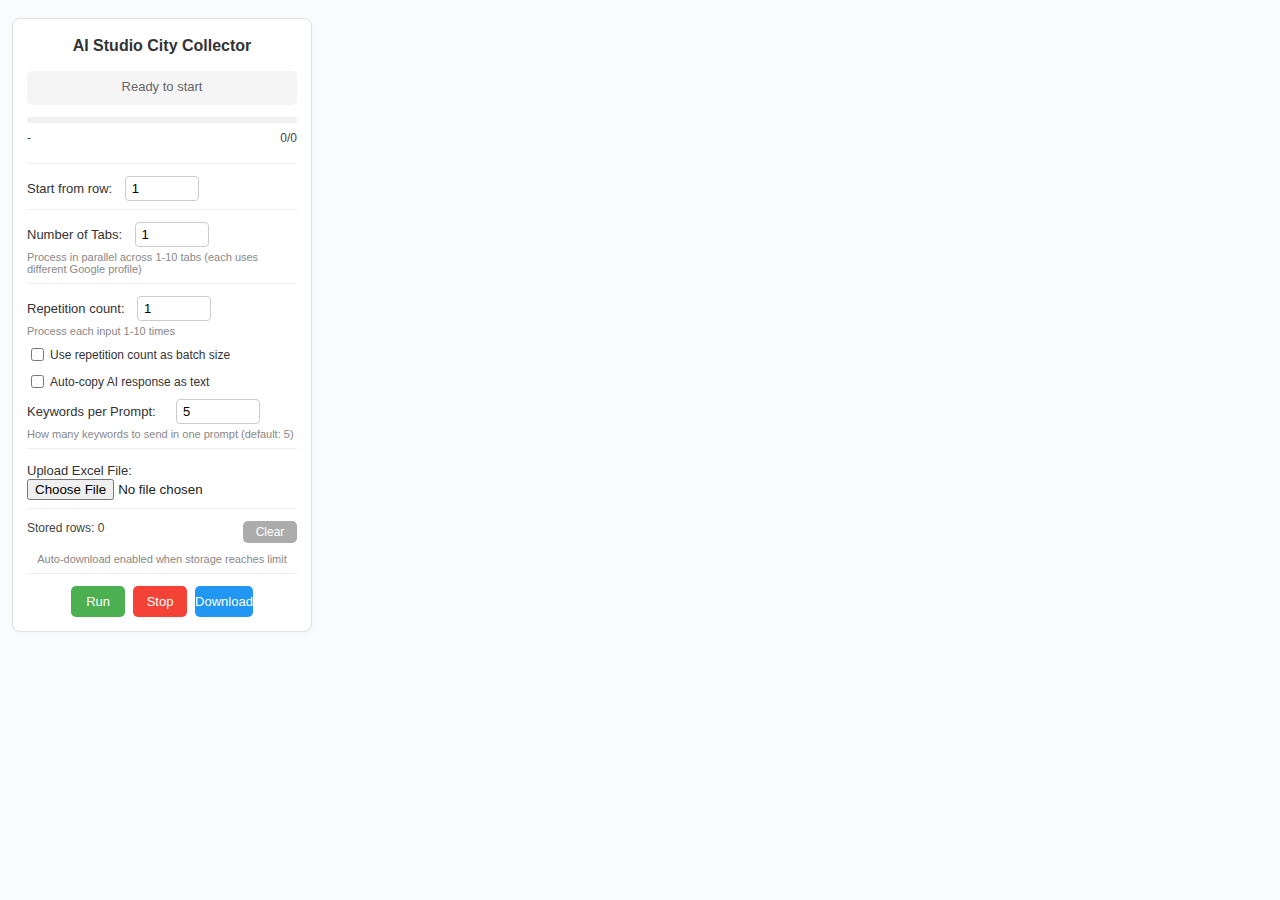
<file: KW COLLECTION/ai studio Kw scraper/popup.html>
<!DOCTYPE html>
<html>
<head>
    <meta charset="utf-8">
    <style>
        body {
            width: 300px;
            padding: 18px 12px 12px 12px;
            font-family: 'Segoe UI', Tahoma, Geneva, Verdana, sans-serif;
            background: #fafbfc;
            color: #222;
            margin: 0;
        }
        
        .container {
            background: #fff;
            border-radius: 8px;
            padding: 18px 14px 14px 14px;
            border: 1px solid #e0e0e0;
            box-shadow: 0 1px 4px rgba(0,0,0,0.03);
        }
        
        h1 {
            margin: 0 0 16px 0;
            font-size: 16px;
            text-align: center;
            font-weight: 600;
            color: #333;
        }
        
        .status {
            margin: 10px 0 12px 0;
            padding: 8px 0;
            font-size: 13px;
            color: #666;
            min-height: 18px;
            text-align: center;
            background: #f5f5f5;
            border-radius: 5px;
        }
        
        .progress {
            margin: 10px 0 6px 0;
            background: #f0f0f0;
            border-radius: 8px;
            overflow: hidden;
            height: 6px;
        }
        
        .progress-bar {
            height: 6px;
            background: #4CAF50;
            width: 0%;
            transition: width 0.3s ease;
        }
        
        .stats {
            display: flex;
            justify-content: space-between;
            margin: 8px 0 10px 0;
            font-size: 12px;
            opacity: 0.85;
        }
        
        .section {
            margin-bottom: 12px;
            padding-bottom: 8px;
            border-bottom: 1px solid #eee;
        }
        
        .section:last-child {
            border-bottom: none;
        }
        
        label {
            font-size: 13px;
            color: #333;
            margin-right: 8px;
        }
        
        input[type="number"] {
            width: 60px;
            border-radius: 4px;
            border: 1px solid #ccc;
            padding: 4px 6px;
            font-size: 13px;
        }
        
        .button-group {
            display: flex;
            gap: 8px;
            justify-content: center;
            margin: 10px 0 0 0;
        }
        
        button {
            padding: 8px 0;
            border: none;
            border-radius: 5px;
            font-size: 13px;
            font-weight: 500;
            cursor: pointer;
            background: #f5f5f5;
            color: #222;
            min-width: 54px;
            transition: background 0.2s;
        }
        
        button:active {
            background: #e0e0e0;
        }
        
        .run-btn {
            background: #4CAF50;
            color: #fff;
        }
        
        .run-btn:active {
            background: #388e3c;
        }
        
        .run-btn:disabled {
            background: #bdbdbd;
            color: #fff;
            cursor: not-allowed;
        }
        
        .download-btn {
            background: #2196F3;
            color: #fff;
        }
        
        .download-btn:active {
            background: #1565c0;
        }
        
        .clear-btn {
            background: #9e9e9e;
            color: #fff;
        }
        
        .clear-btn:active {
            background: #616161;
        }
        
        .stop-btn {
            background: #f44336;
            color: #fff;
        }
        
        .stop-btn:active {
            background: #d32f2f;
        }
        
        #autoDownloadInfo {
            font-size: 11px;
            color: #888;
            margin-top: 5px;
            text-align: center;
        }
    </style>
</head>
<body>
    <div class="container">
        <h1>AI Studio City Collector</h1>
        <div class="section">
            <div class="status" id="status">Ready to start</div>
            <div class="progress">
                <div class="progress-bar" id="progressBar"></div>
            </div>
            <div class="stats">
                <span id="currentCity">-</span>
                <span id="progress">0/0</span>
            </div>
        </div>
        <div class="section">
            <label for="startRowInput">Start from row:</label>
            <input type="number" id="startRowInput" min="1" value="1">
        </div>
        <div class="section">
            <label for="numberOfTabs">Number of Tabs:</label>
            <input type="number" id="numberOfTabs" min="1" max="10" value="1">
            <div style="font-size: 11px; color: #888; margin-top: 4px;">Process in parallel across 1-10 tabs (each uses different Google profile)</div>
        </div>
        <div class="section">
            <label for="repetitionCount">Repetition count:</label>
            <input type="number" id="repetitionCount" min="1" max="10" value="1">
            <div style="font-size: 11px; color: #888; margin-top: 4px;">Process each input 1-10 times</div>
            <div style="margin-top: 8px;">
                <label style="display: flex; align-items: center; cursor: pointer;">
                    <input type="checkbox" id="useDynamicBatch" style="margin-right: 6px;">
                    <span style="font-size: 12px;">Use repetition count as batch size</span>
                </label>
            </div>
            <div style="margin-top: 8px;">
                <label style="display: flex; align-items: center; cursor: pointer;">
                    <input type="checkbox" id="autoCopyResponse" style="margin-right: 6px;">
                    <span style="font-size: 12px;">Auto-copy AI response as text</span>
                </label>
            </div>
            <div class="setting-item" style="margin-top:8px;">
                <label for="keywordBatchSize">Keywords per Prompt:</label>
                <input type="number" id="keywordBatchSize" min="1" max="10000" value="5" style="margin-left:8px; width:70px;">
                <div style="font-size:11px; color:#888; margin-top:4px;">How many keywords to send in one prompt (default: 5)</div>
            </div>
        </div>
        <div class="section">
            <label for="excelFileInput">Upload Excel File:</label>
            <input type="file" id="excelFileInput" accept=".xlsx,.xls" />
            <span id="fileStatus" style="font-size: 12px; color: #666;"></span>
        </div>
        <div class="section">
            <div class="stats">
                <span id="storageCount">Stored rows: 0</span>
                <button id="clearBtn" class="clear-btn" style="padding: 4px 10px; font-size: 12px;">Clear</button>
            </div>
            <div id="autoDownloadInfo">Auto-download enabled when storage reaches limit</div>
        </div>
        <div class="button-group">
            <button id="runBtn" class="run-btn">Run</button>
            <button id="stopBtn" class="stop-btn" style="background: #f44336; color: #fff;">Stop</button>
            <button id="downloadBtn" class="download-btn">Download</button>
        </div>
    </div>
    
    <script src="xlsx.full.min.js"></script>
    <script src="popup.js"></script>
</body>
</html>
</file>
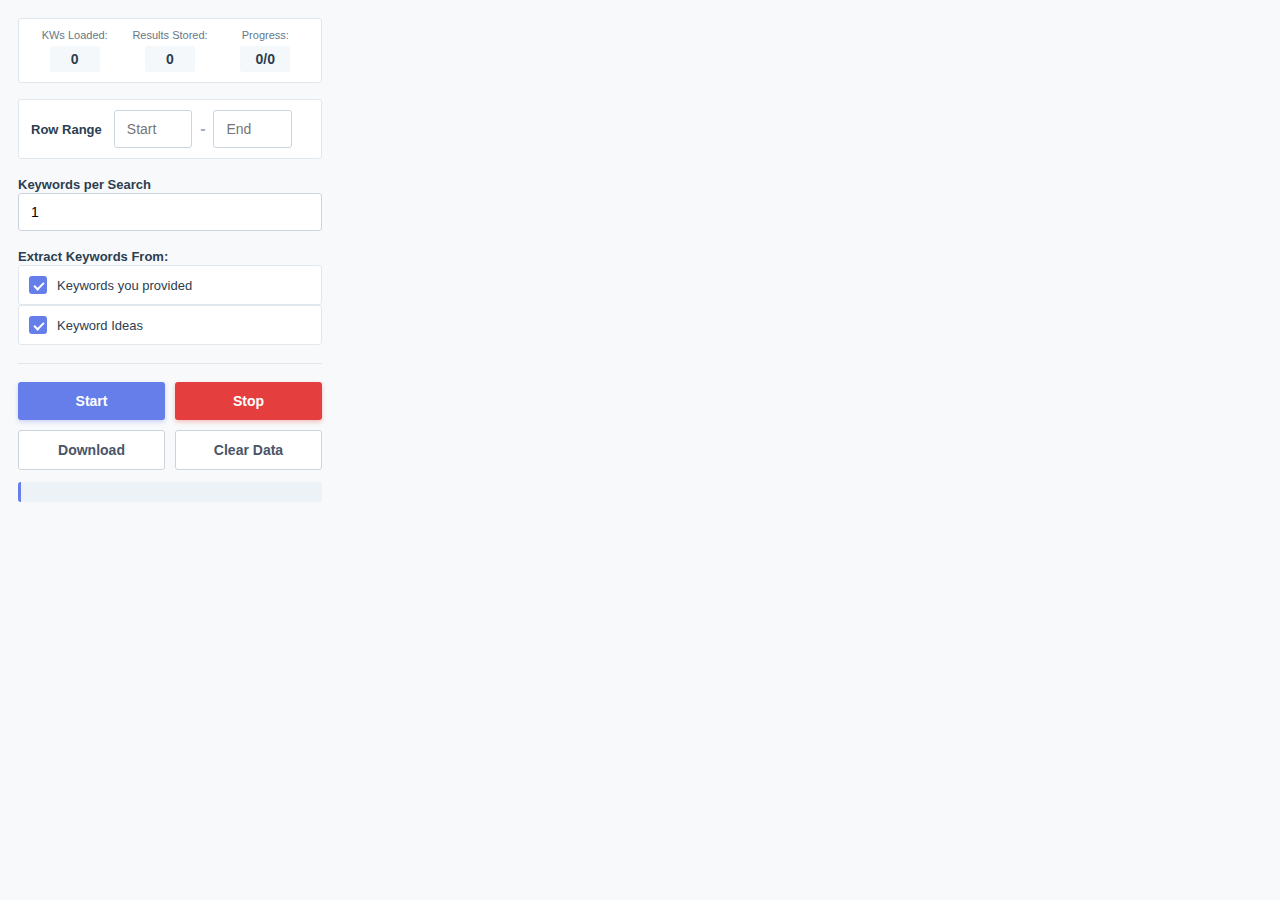
<file: KW COLLECTION/kw planner scrapper/popup.html>
<!DOCTYPE html>
<html>
  <head>
    <title>Keyword Planner Scraper</title>
    <link rel="stylesheet" href="popup.css" />
  </head>
  <body>
    <div class="container">
      <!-- Status Section -->
      <div class="section status-section">
        <div class="status-item">
          <span class="status-label">KWs Loaded:</span>
          <span id="keywordsLoadedBtn" class="status-value">0</span>
        </div>
        <div class="status-item">
          <span class="status-label">Results Stored:</span>
          <span id="scrapedResultsBtn" class="status-value">0</span>
        </div>
        <div class="status-item">
          <span class="status-label">Progress:</span>
          <span id="processStatusBtn" class="status-value">0/0</span>
        </div>
      </div>

      <!-- Countdown Section -->
      <div id="countdownSection" class="section countdown-section" style="display: none;">
        <div class="countdown-label">⏱️ Auto-Download Timer:</div>
        <div class="countdown-timer" id="countdownTimer">60s</div>
      </div>

      <!-- Configuration Section -->
      <div class="section row-range-section">
        <label class="label">Row Range</label>
        <div class="input-group">
          <input type="number" id="startRow" placeholder="Start" min="0" />
          <span class="separator">-</span>
          <input type="number" id="endRow" placeholder="End" min="0" />
        </div>
      </div>

      <div class="section">
        <label class="label">Keywords per Search</label>
        <input
          type="number"
          id="keywordsPerSearch"
          value="1"
          min="1"
          max="10"
          class="input-full"
        />
      </div>

      <div class="section">
        <label class="label">Extract Keywords From:</label>
        <label class="checkbox-container">
          <input type="checkbox" id="extractProvidedKeywords" checked />
          <span class="checkmark"></span>
          <span class="checkbox-text">Keywords you provided</span>
        </label>
        <label class="checkbox-container">
          <input type="checkbox" id="extractKeywordIdeas" checked />
          <span class="checkmark"></span>
          <span class="checkbox-text">Keyword Ideas</span>
        </label>
      </div>

      <div class="divider"></div>

      <!-- Action Buttons -->
      <div class="button-group">
        <button id="startBtn" class="btn btn-primary">Start</button>
        <button id="stopBtn" class="btn btn-secondary">Stop</button>
      </div>

      <div class="button-group">
        <button id="downloadBtn" class="btn btn-outline">Download</button>
        <button id="clearBtn" class="btn btn-outline">Clear Data</button>
      </div>

      <!-- Status Message -->
      <div id="status" class="status-message"></div>
    </div>

    <script src="popup.js"></script>
  </body>
</html>
</file>
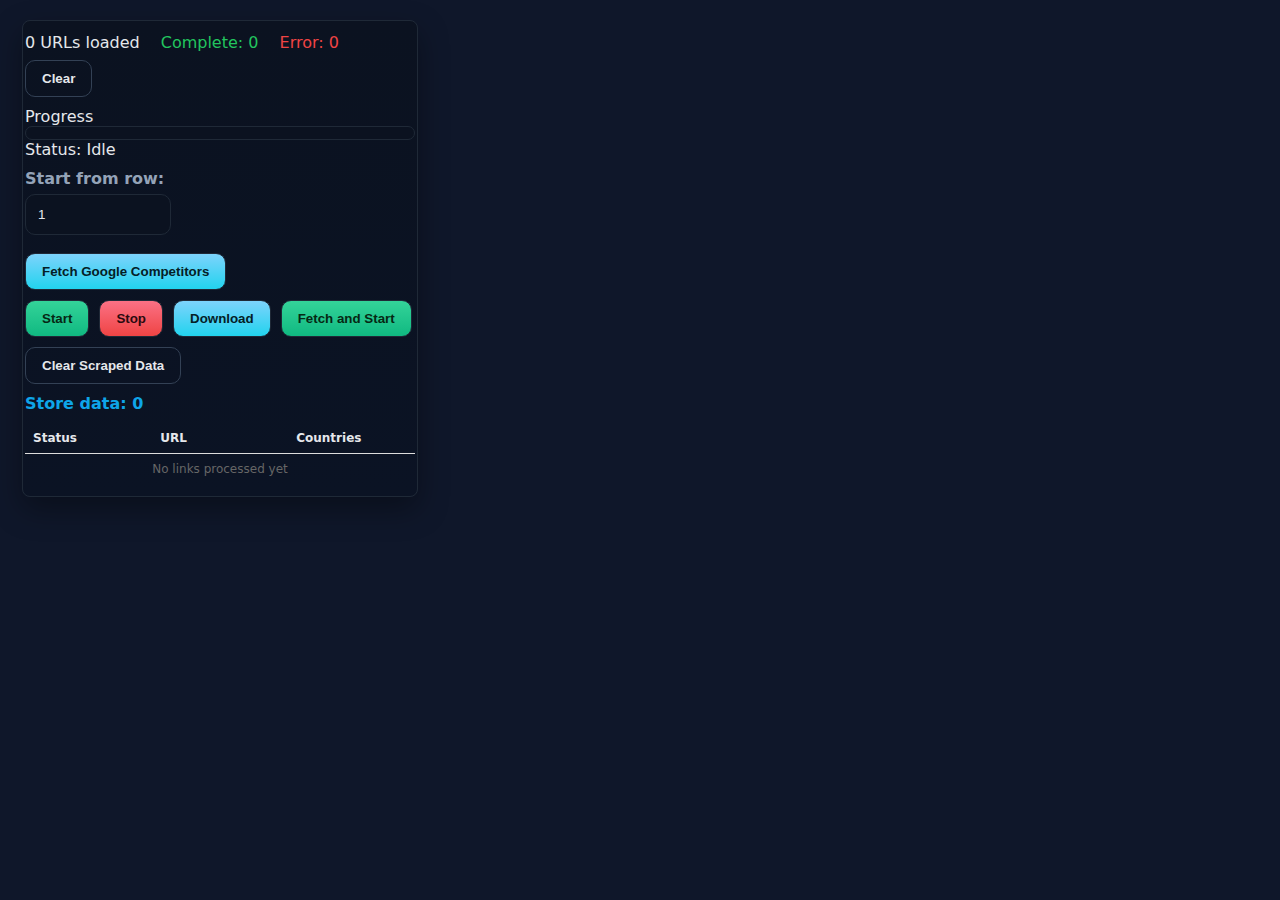
<file: KW COLLECTION/semrush scrapper/options.html>
<!doctype html>
<html>
<head>
  <meta charset="utf-8" />
  <title>SEMrush KW Scraper - Options</title>
  <link rel="stylesheet" href="styles.css" />
  <style>
    body { font-family: system-ui, Arial; margin: 20px; }
    textarea { width: 100%; height: 140px; }
    .row { margin: 10px 0; }
    label { display:block; margin-bottom:6px; font-weight:600; }
    button { padding:8px 14px; }
    .log { white-space: pre-wrap; background:#f7f7f9; border:1px solid #ddd; padding:10px; height:120px; overflow:auto; }
  </style>
  <script defer src="options.js"></script>
  </head>
<body>
  <div class="container" style="max-width:400px; min-width:320px; margin:0 auto;">


    <div class="card" style="max-width:400px;">
      <div class="row">
        <div style="margin-bottom:8px;">
          <span id="urlCount">0 URLs loaded</span>
          <span id="completeCount" style="margin-left:16px; color:#22c55e;">Complete: 0</span>
          <span id="errorCount" style="margin-left:16px; color:#ef4444;">Error: 0</span>
        </div>
        <button class="btn ghost" id="clearBtn" title="Clear list">Clear</button>
      </div>
      <div class="row">
        <div>Progress</div>
        <div class="progress"><div id="progressBar"></div></div>
        <div>Status: <span id="status">Idle</span></div>
      </div>
      <div class="row">
        <label for="startRowInput">Start from row:</label>
        <input type="number" id="startRowInput" min="1" value="1" style="width:100%;max-width:120px;" />
      </div>
      <div class="row">
        <button class="btn secondary" id="fetchGoogleBtn" style="margin-top:8px">Fetch Google Competitors</button>
      </div>
      <div class="row stack">
        <button class="btn" id="startBtn">Start</button>
        <button class="btn danger" id="stopBtn">Stop</button>
        <button class="btn secondary" id="downloadBtn">Download</button>
        <button class="btn primary" id="fetchAndStartBtn">Fetch and Start</button>
        <button class="btn ghost" id="clearScrapedBtn" title="Clear scraped data">Clear Scraped Data</button>
      </div>
      <div class="row">
        <span id="storageCount" style="color:#0ea5e9; font-weight:bold;">Store data: 0</span>
      </div>
      <div class="row">
        <div style="width: 100%; overflow-x: auto;">
          <table style="width: 100%; border-collapse: collapse; font-size: 12px;">
            <thead>
              <tr style="border-bottom: 1px solid #ddd;">
                <th style="padding: 8px; text-align: left;">Status</th>
                <th style="padding: 8px; text-align: left;">URL</th>
                <th style="padding: 8px; text-align: center;">Countries</th>
              </tr>
            </thead>
            <tbody id="extractionStatusTableBody">
              <tr>
                <td colspan="3" style="padding:8px; color:#666; text-align:center;">No links processed yet</td>
              </tr>
            </tbody>
          </table>
        </div>
      </div>
    </div>
    </div>
  </div>
</body>
</html>
</file>
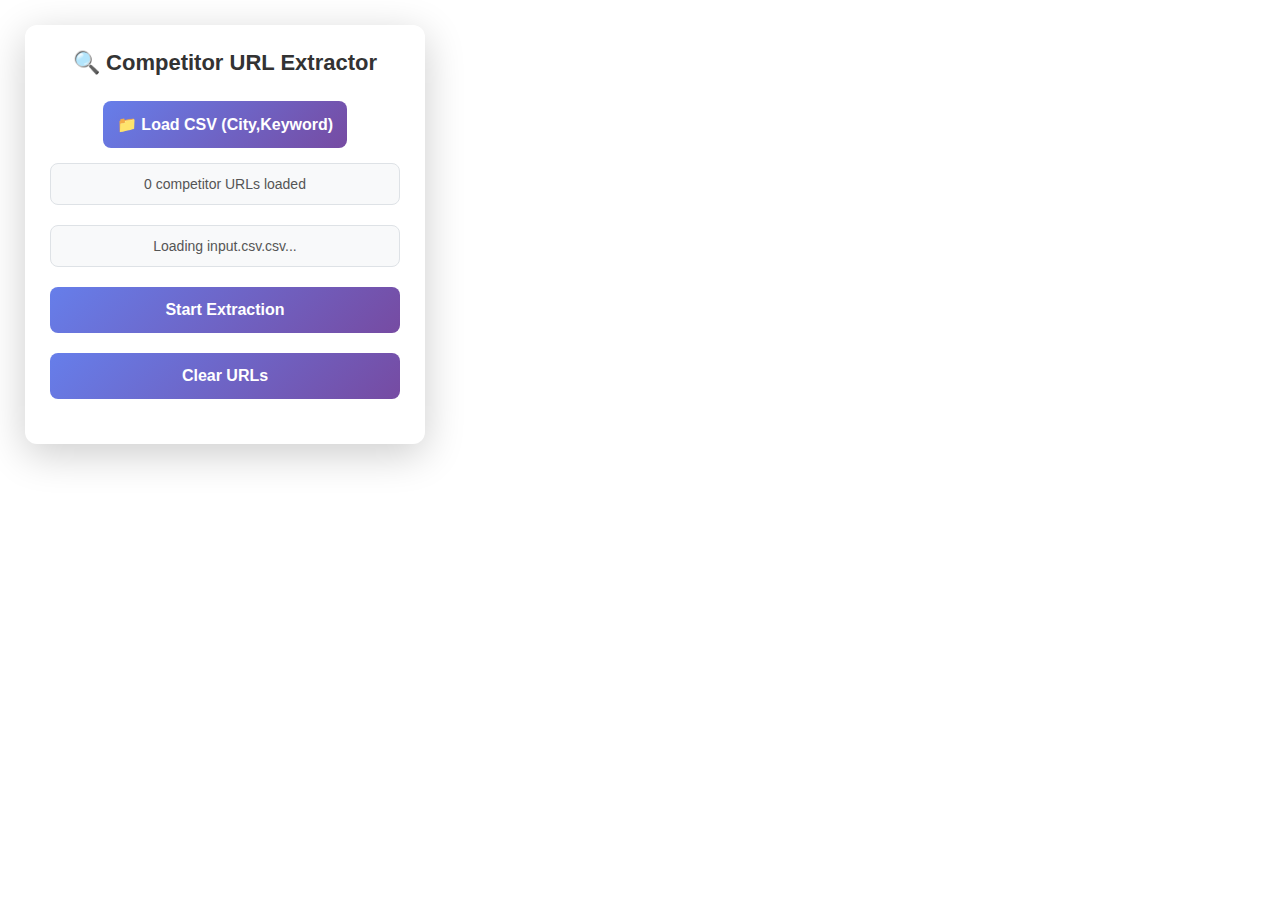
<file: KW COLLECTION/semrush scrapper/popup.html>
<!DOCTYPE html>
<html>
  <head>
    <meta charset="utf-8" />
    <style>
      body {
        width: 400px;
        padding: 25px;
        font-family: "Segoe UI", Tahoma, Geneva, Verdana, sans-serif;
        margin: 0;
      }
      .container {
        background: white;
        border-radius: 12px;
        padding: 25px;
        box-shadow: 0 10px 40px rgba(0, 0, 0, 0.2);
      }
      h2 {
        margin-top: 0;
        color: #333;
        text-align: center;
        font-size: 22px;
        margin-bottom: 25px;
      }
      .button-row {
        display: flex;
        gap: 10px;
        margin-bottom: 20px;
      }
      button {
        flex: 1;
        padding: 14px;
        background: linear-gradient(135deg, #667eea 0%, #764ba2 100%);
        color: white;
        border: none;
        border-radius: 8px;
        cursor: pointer;
        font-size: 16px;
        font-weight: 600;
        transition: transform 0.2s, box-shadow 0.2s;
      }
      button:hover {
        transform: translateY(-2px);
        box-shadow: 0 5px 20px rgba(102, 126, 234, 0.4);
      }
      button:disabled {
        background: #cccccc;
        cursor: not-allowed;
        transform: none;
        box-shadow: none;
      }
      #pauseBtn {
        background: linear-gradient(135deg, #f093fb 0%, #f5576c 100%);
        display: none;
      }
      #pauseBtn:hover {
        box-shadow: 0 5px 20px rgba(245, 87, 108, 0.4);
      }
      #downloadBtn {
        background: linear-gradient(135deg, #4facfe 0%, #00f2fe 100%);
        display: none;
      }
      #downloadBtn:hover {
        box-shadow: 0 5px 20px rgba(79, 172, 254, 0.4);
      }
      .progress-container {
        margin-bottom: 20px;
        display: none;
      }
      .progress-bar-bg {
        width: 100%;
        height: 30px;
        background-color: #f0f0f0;
        border-radius: 15px;
        overflow: hidden;
        position: relative;
        box-shadow: inset 0 2px 4px rgba(0, 0, 0, 0.1);
      }
      .progress-bar {
        height: 100%;
        background: linear-gradient(90deg, #667eea 0%, #764ba2 100%);
        width: 0%;
        transition: width 0.3s ease;
        display: flex;
        align-items: center;
        justify-content: center;
        color: white;
        font-weight: bold;
        font-size: 14px;
      }
      .progress-text {
        text-align: center;
        margin-top: 10px;
        color: #555;
        font-size: 14px;
        font-weight: 500;
      }
      #status {
        padding: 12px;
        border-radius: 8px;
        display: none;
        font-size: 14px;
        text-align: center;
        margin-top: 15px;
      }
      .success {
        background-color: #d4edda;
        color: #155724;
        border: 1px solid #c3e6cb;
      }
      .error {
        background-color: #f8d7da;
        color: #721c24;
        border: 1px solid #f5c6cb;
      }
      .info {
        background-color: #d1ecf1;
        color: #0c5460;
        border: 1px solid #bee5eb;
      }
      .file-info {
        background-color: #f8f9fa;
        padding: 12px;
        border-radius: 8px;
        margin-bottom: 20px;
        font-size: 14px;
        color: #555;
        text-align: center;
        border: 1px solid #dee2e6;
      }
    </style>
  </head>
  <body>
    <div class="container">
      <h2>🔍 Competitor URL Extractor</h2>
      <div class="csv-section" style="margin-bottom:15px;text-align:center;">
        <input type="file" id="csvFileInput" accept=".csv" style="display:none">
        <button id="loadCSVBtn">📁 Load CSV (City,Keyword)</button>
      </div>
      <!-- Expected CSV format:
      City,Keyword
      Toronto,prayer times toronto
      Mississauga,maghrib time mississauga
      -->
      <div class="file-info" id="urlsLoadedDisplay">0 competitor URLs loaded</div>
      <div class="file-info" id="fileInfo">Loading input.csv.csv...</div>
      <div class="button-row">
        <button id="startBtn">Start Extraction</button>
        <button id="pauseBtn">Pause</button>
      </div>
      <div class="button-row">
        <button id="clearBtn">Clear URLs</button>
        <button id="downloadBtn">Download Extracted Data</button>
      </div>
      <div class="progress-container" id="progressContainer">
        <div class="progress-bar-bg">
          <div class="progress-bar" id="progressBar">0%</div>
        </div>
        <div class="progress-text" id="progressText">Preparing...</div>
      </div>
      <div id="status"></div>
    </div>
    <script src="popup.js"></script>
  </body>
</html>
</file>
<file: KW COLLECTION/semrush scrapper/styles.css>
/* App theme */
:root { --bg:#0f172a; --card:#111827; --muted:#94a3b8; --fg:#e5e7eb; --accent:#22c55e; --accent-2:#06b6d4; --danger:#ef4444; }
html,body{ background: var(--bg); color: var(--fg); }
/* Make popup a bit wider */
body{ width: 400px; min-width: 400px; overflow-x: hidden; }
.container{ max-width: 900px; margin: 1px auto; padding: 0 2px; }
.card{ background: linear-gradient(180deg,#0b1220,#0b1324); border: 1px solid #1f2937; border-radius: 8px; padding: 2px; box-shadow: 0 12px 30px rgba(0,0,0,.35); }
.row{ margin: 14px 0; }
label{ display:block; margin-bottom:8px; color: var(--muted); font-weight:600; }
textarea, input[type="text"], input[type="url"], input[type="file"], input{ background:#0b1220; color:var(--fg); border:1px solid #1f2937; border-radius:10px; padding:12px 12px; width:100%; outline:none; }
textarea:focus, input:focus{ border-color:#334155; box-shadow: 0 0 0 3px rgba(51,65,85,.25); }
.btn{ border:1px solid #1f2937; color:#0b1220; background: linear-gradient(180deg,#34d399,#10b981); color:#062814; border-radius:10px; padding:10px 16px; font-weight:700; cursor:pointer; }
.btn.secondary{ background: linear-gradient(180deg,#7dd3fc,#22d3ee); color:#042026; }
.btn.ghost{ background:transparent; color:var(--fg); border-color:#334155; }
.btn.danger{ background: linear-gradient(180deg,#fb7185,#ef4444); color:#2b0a0f; }
.stack{ display:flex; gap:10px; flex-wrap:wrap; }
.grid{ display:grid; grid-template-columns: 1fr 1fr; gap:16px; }
.list{ background:#0b1220; border:1px solid #1f2937; border-radius:10px; padding:8px; max-height:220px; overflow:auto; }
.list-item{ padding:8px 10px; border-bottom:1px dashed #1f2937; color:#cbd5e1; font-size:13px; }
.list-item:last-child{ border-bottom:0; }
.muted{ color: var(--muted); }
.title{ font-size:22px; font-weight:800; letter-spacing:.3px; }
.subtitle{ color:#9ca3af; margin-top:4px; }
.progress{ height:12px; background:#0b1220; border:1px solid #1f2937; border-radius:999px; overflow:hidden; }
.progress > div{ height:100%; width:0%; background: linear-gradient(90deg,#34d399,#22d3ee); transition: width .25s ease; }
.kbd{ font-family: ui-monospace, SFMono-Regular, Menlo, monospace; font-size:12px; background:#0b1220; border:1px solid #1f2937; padding:2px 6px; border-radius:6px; }
table { font-size: 12px; }
.log { 
  white-space: pre-wrap; 
  background: #f3f4f6; /* lighter background */
  border: 1px solid #ddd; 
  padding: 10px; 
  height: 120px; 
  overflow: auto; 
  color: #222; /* darker text */
  font-size: 15px; /* larger font */
  font-family: ui-monospace, SFMono-Regular, Menlo, monospace;
}
</file>
<file: KW COLLECTION/kw planner scrapper/popup.css>
/* Reset and Base Styles */
* {
  margin: 0;
  padding: 0;
  box-sizing: border-box;
}

body {
  width: 340px;
  font-family: "Segoe UI", Tahoma, Geneva, Verdana, sans-serif;
  color: #2c3e50;
  background: #f8f9fa;
}

/* Header */
.header {
  background: linear-gradient(135deg, #667eea 0%, #764ba2 100%);
  padding: 20px;
  text-align: center;
  color: white;
  box-shadow: 0 2px 8px rgba(0, 0, 0, 0.1);
}

.header h2 {
  font-size: 20px;
  font-weight: 600;
  margin-bottom: 4px;
  letter-spacing: 0.5px;
}

.subtitle {
  font-size: 12px;
  opacity: 0.9;
  font-weight: 300;
}

/* Container */
.container {
  padding: 18px;
}

/* Section */
.section {
  margin-bottom: 16px;
}

.section.row-range-section {
  background: white;
  border: 1px solid #e1e8ed;
  border-radius: 3px;
  padding: 10px 12px;
  display: flex;
  align-items: center;
  width: 100%;
}

.section.row-range-section .input-group {
  flex: 1;
  max-width: calc(100% - 100px);
}

/* Status Section */
.status-section {
  display: flex;
  justify-content: space-between;
  align-items: center;
  padding: 10px 12px;
  background: white;
  border: 1px solid #e1e8ed;
  border-radius: 3px;
  gap: 8px;
}

.status-item {
  display: flex;
  flex-direction: column;
  align-items: center;
  flex: 1;
  gap: 4px;
}

.status-label {
  font-size: 11px;
  color: #657786;
  font-weight: 500;
  text-align: center;
  line-height: 1.2;
}

.status-value {
  font-size: 14px;
  color: #2c3e50;
  font-weight: 600;
  background: #f5f8fa;
  padding: 5px 10px;
  border-radius: 3px;
  min-width: 50px;
  text-align: center;
}

/* Divider */
.divider {
  height: 1px;
  background: #e1e8ed;
  margin: 18px 0;
}

/* Labels */
.label {
  font-size: 13px;
  font-weight: 600;
  color: #2c3e50;
  white-space: nowrap;
}

.row-range-section .label {
  margin-right: 12px;
}

/* Input Group */
.input-group {
  display: flex;
  align-items: center;
  gap: 8px;
  flex: 1;
}

.input-group input {
  flex: 1;
  min-width: 0;
  padding: 10px 12px;
  border: 1px solid #cbd5e0;
  border-radius: 3px;
  font-size: 14px;
  background: white;
  transition: border-color 0.2s;
}

.input-group input:focus {
  outline: none;
  border-color: #667eea;
}

.separator {
  color: #a0aec0;
  font-weight: 600;
}

/* Full Width Input */
.input-full {
  width: 100%;
  padding: 10px 12px;
  border: 1px solid #cbd5e0;
  border-radius: 3px;
  font-size: 14px;
  background: white;
  transition: border-color 0.2s;
}

.input-full:focus {
  outline: none;
  border-color: #667eea;
}

/* Custom Checkbox */
.checkbox-container {
  display: flex;
  align-items: center;
  cursor: pointer;
  user-select: none;
  padding: 10px;
  background: white;
  border: 1px solid #e1e8ed;
  border-radius: 3px;
  transition: background 0.2s;
}

.checkbox-container:hover {
  background: #f7fafc;
}

.checkbox-container input[type="checkbox"] {
  position: absolute;
  opacity: 0;
  cursor: pointer;
}

.checkmark {
  width: 18px;
  height: 18px;
  border: 2px solid #cbd5e0;
  border-radius: 3px;
  margin-right: 10px;
  position: relative;
  transition: all 0.2s;
}

.checkbox-container input:checked ~ .checkmark {
  background: #667eea;
  border-color: #667eea;
}

.checkbox-container input:checked ~ .checkmark:after {
  content: "";
  position: absolute;
  left: 5px;
  top: 2px;
  width: 4px;
  height: 8px;
  border: solid white;
  border-width: 0 2px 2px 0;
  transform: rotate(45deg);
}

.checkbox-text {
  font-size: 13px;
  color: #2c3e50;
  font-weight: 500;
}

/* Button Group */
.button-group {
  display: grid;
  grid-template-columns: 1fr 1fr;
  gap: 10px;
  margin-bottom: 10px;
}

/* Buttons */
.btn {
  padding: 11px 16px;
  border: none;
  border-radius: 3px;
  font-size: 14px;
  font-weight: 600;
  cursor: pointer;
  transition: all 0.2s;
  text-align: center;
}

.btn-primary {
  background: #667eea;
  color: white;
  box-shadow: 0 2px 4px rgba(102, 126, 234, 0.3);
}

.btn-primary:hover {
  background: #5568d3;
  box-shadow: 0 3px 6px rgba(102, 126, 234, 0.4);
}

.btn-primary:active {
  transform: translateY(1px);
}

.btn-secondary {
  background: #e53e3e;
  color: white;
  box-shadow: 0 2px 4px rgba(229, 62, 62, 0.3);
}

.btn-secondary:hover {
  background: #c53030;
  box-shadow: 0 3px 6px rgba(229, 62, 62, 0.4);
}

.btn-outline {
  background: white;
  color: #4a5568;
  border: 1px solid #cbd5e0;
}

.btn-outline:hover {
  background: #f7fafc;
  border-color: #a0aec0;
}

.btn:disabled {
  opacity: 0.5;
  cursor: not-allowed;
  box-shadow: none;
}

.btn:disabled:hover {
  transform: none;
}

/* Status Message */
.status-message {
  margin-top: 12px;
  padding: 10px 12px;
  background: #edf2f7;
  border-left: 3px solid #667eea;
  border-radius: 3px;
  font-size: 12px;
  color: #4a5568;
  min-height: 20px;
  line-height: 1.5;
}

/* Countdown Section */
.countdown-section {
  display: flex;
  align-items: center;
  justify-content: space-between;
  padding: 12px 15px;
  background: linear-gradient(135deg, #667eea 0%, #764ba2 100%);
  border-radius: 3px;
  box-shadow: 0 2px 8px rgba(102, 126, 234, 0.3);
}

.countdown-label {
  font-size: 13px;
  color: white;
  font-weight: 600;
}

.countdown-timer {
  font-size: 20px;
  font-weight: 700;
  color: white;
  background: rgba(255, 255, 255, 0.2);
  padding: 6px 16px;
  border-radius: 20px;
  min-width: 60px;
  text-align: center;
  box-shadow: 0 2px 4px rgba(0, 0, 0, 0.1);
}
</file>
